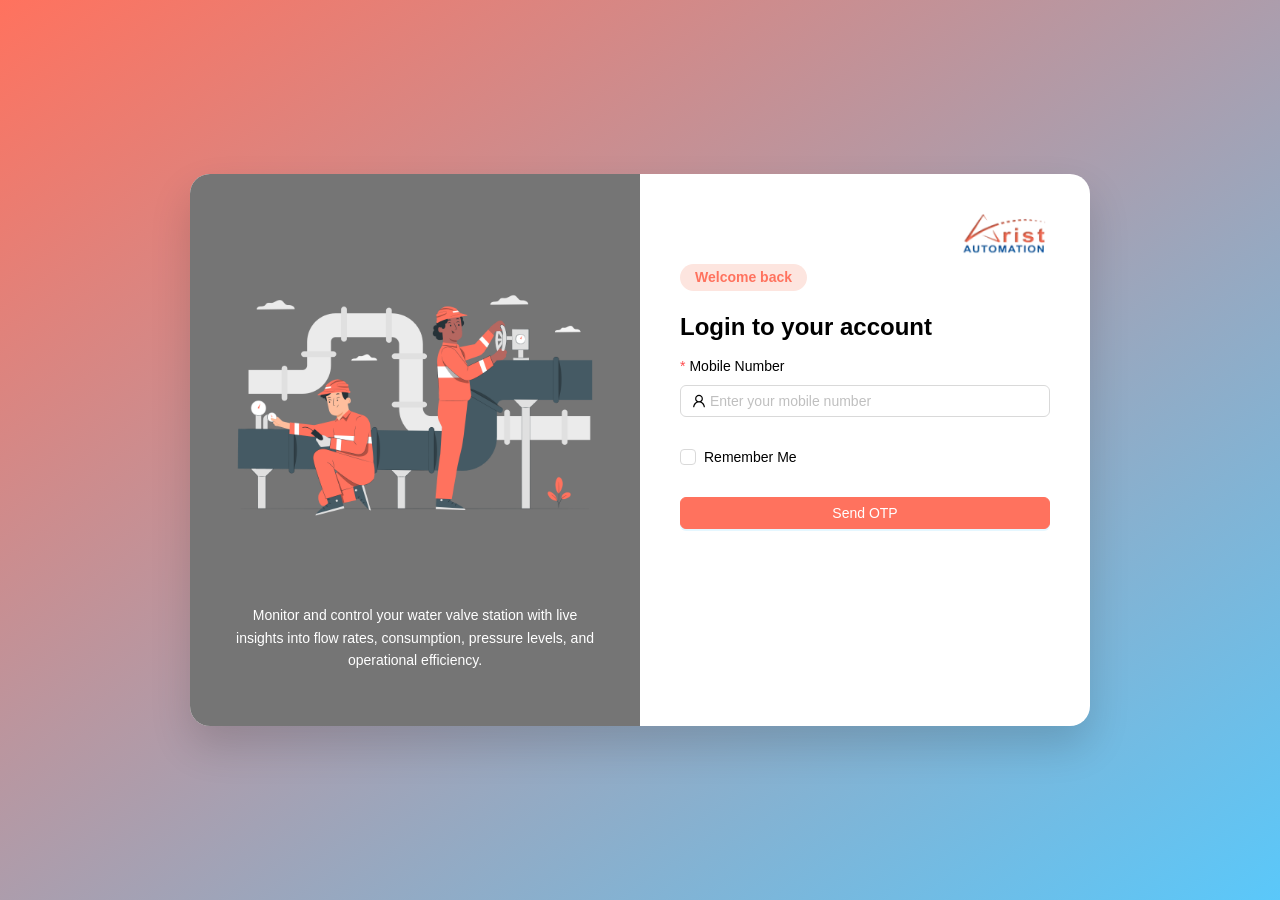
<file: index.html>
<!doctype html>
<html lang="en">
  <head>
    <meta charset="UTF-8" />
    <link rel="icon" type="image/svg+xml" href="./src/assets/logo/favicon.ico" />
    <meta name="viewport" content="width=device-width, initial-scale=1.0" />
    <title>Outlet Management System</title>
    <script type="module" crossorigin src="./assets/index-CuJ7TL30.js"></script>
    <link rel="stylesheet" crossorigin href="./assets/index-CTXetjgV.css">
  </head>
  <body>
    <div id="root"></div>
  </body>
</html>
</file>
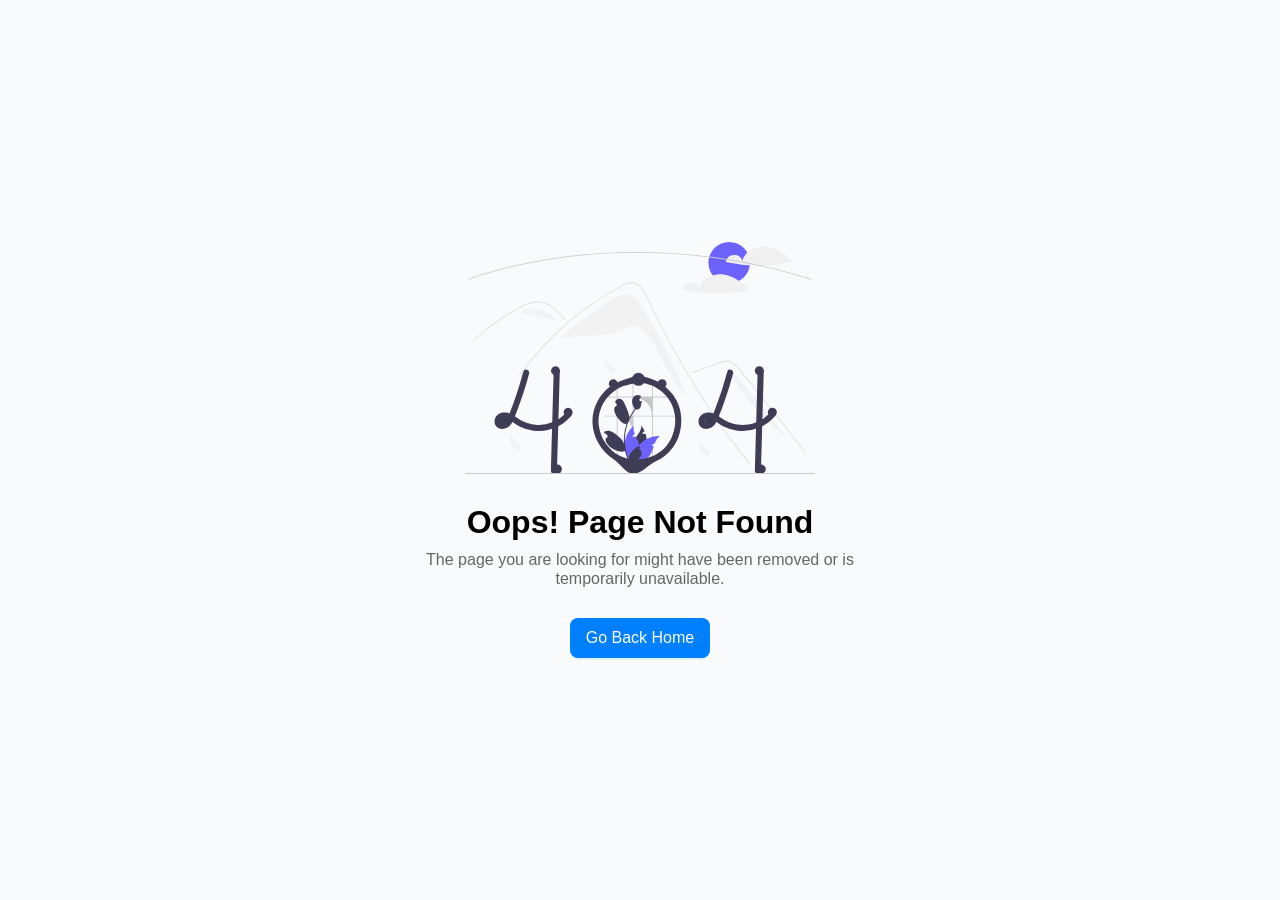
<file: New folder (2)/index.html>
<!doctype html>
<html lang="en">
  <head>
    <meta charset="UTF-8" />
    <link rel="icon" type="image/svg+xml" href="./src/assets/logo/favicon.ico" />
    <meta name="viewport" content="width=device-width, initial-scale=1.0" />
    <title>Outlet Management System</title>
    <script type="module" crossorigin src="/assets/index-DLQ3t-Y7.js"></script>
    <link rel="stylesheet" crossorigin href="/assets/index-B_op4YGh.css">
  </head>
  <body>
    <div id="root"></div>
  </body>
</html>
</file>
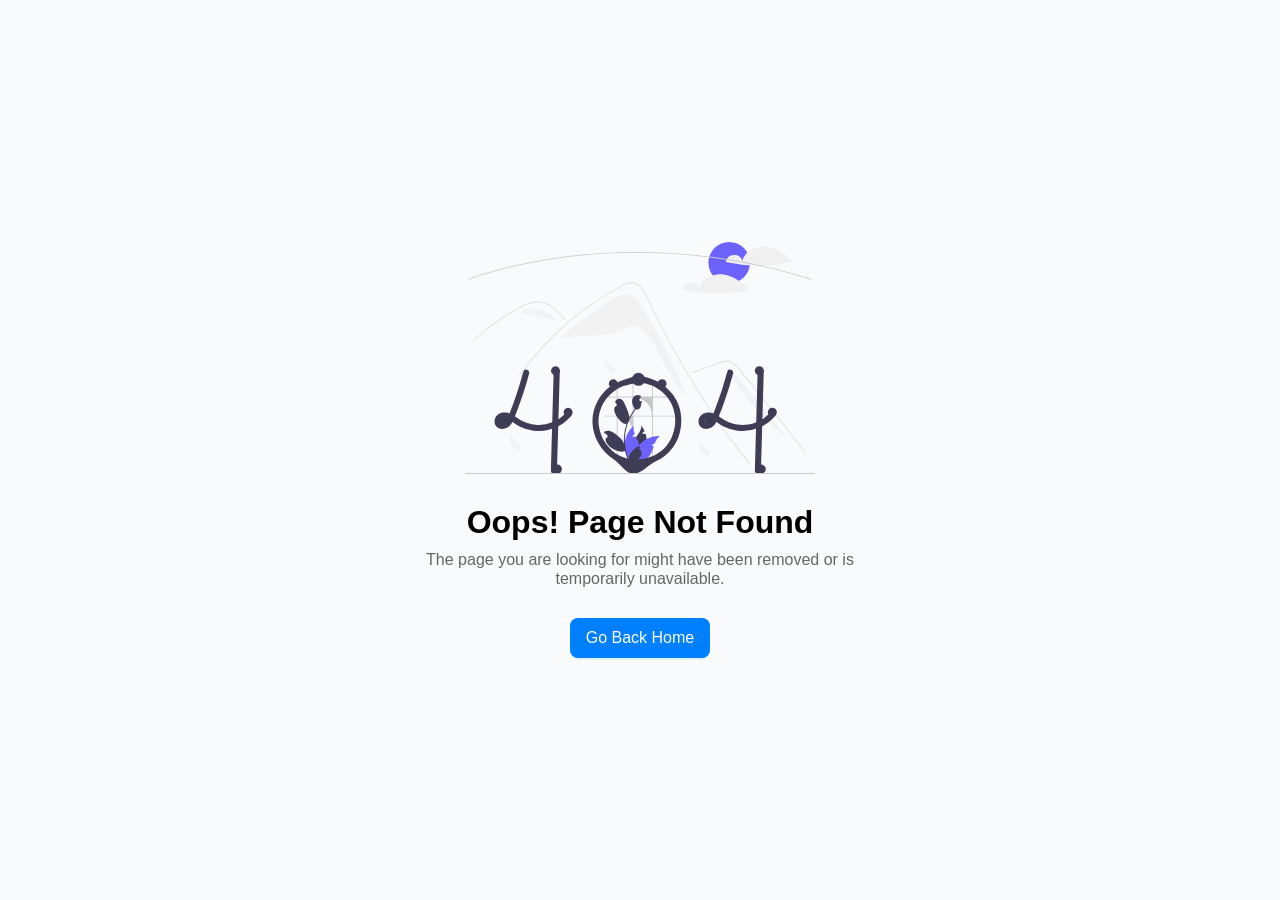
<file: New folder (3)/index.html>
<!doctype html>
<html lang="en">
  <head>
    <meta charset="UTF-8" />
    <link rel="icon" type="image/svg+xml" href="./src/assets/logo/favicon.ico" />
    <meta name="viewport" content="width=device-width, initial-scale=1.0" />
    <title>Outlet Management System</title>
    <script type="module" crossorigin src="/assets/index-ClOaoO9H.js"></script>
    <link rel="stylesheet" crossorigin href="/assets/index-Mu1z__74.css">
  </head>
  <body>
    <div id="root"></div>
  </body>
</html>
</file>
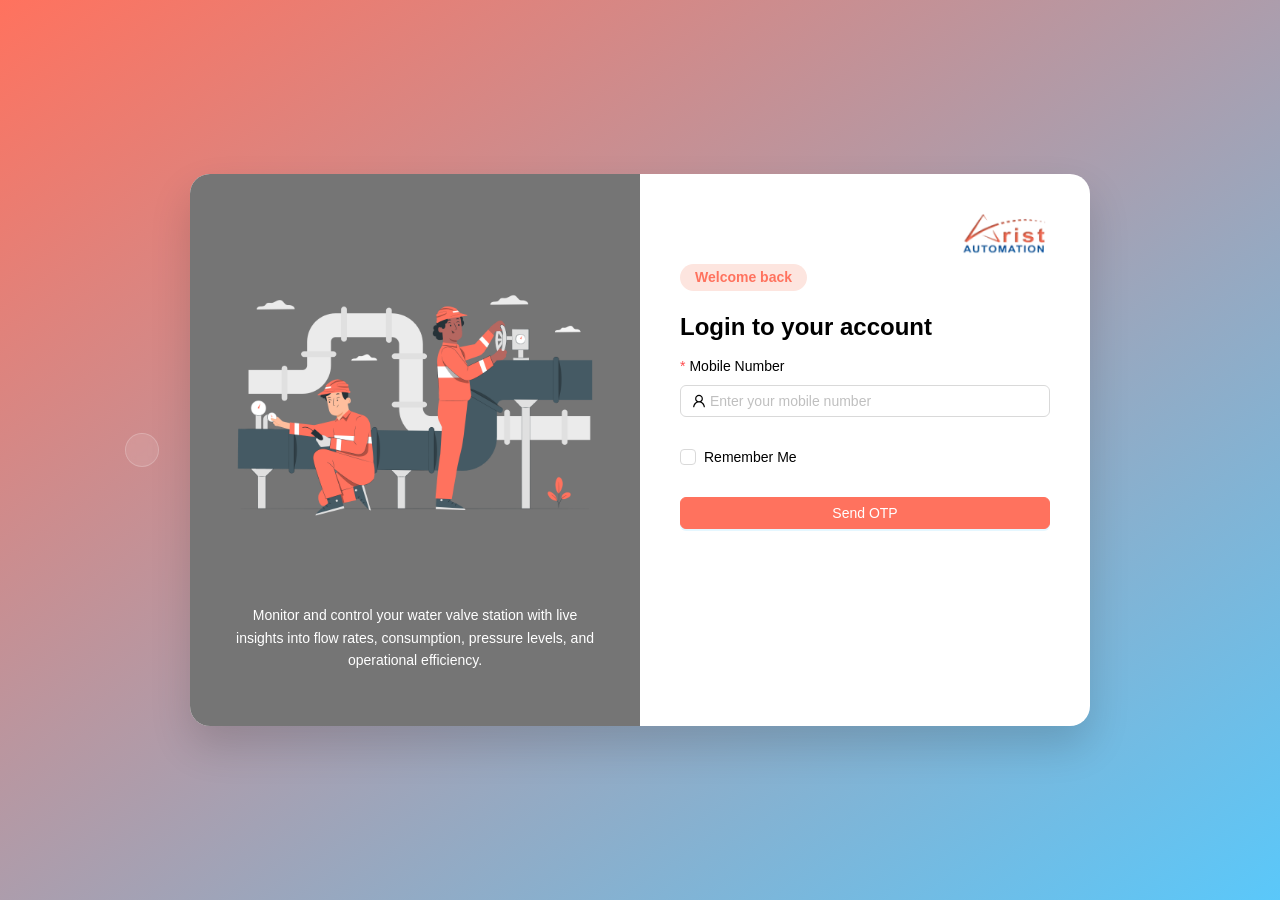
<file: New folder (4)/index.html>
<!doctype html>
<html lang="en">
  <head>
    <meta charset="UTF-8" />
    <link rel="icon" type="image/svg+xml" href="./src/assets/logo/favicon.ico" />
    <meta name="viewport" content="width=device-width, initial-scale=1.0" />
    <title>Outlet Management System</title>
    <script type="module" crossorigin src="./assets/index-DaPZHNYt.js"></script>
    <link rel="stylesheet" crossorigin href="./assets/index-CTXetjgV.css">
  </head>
  <body>
    <div id="root"></div>
  </body>
</html>
</file>
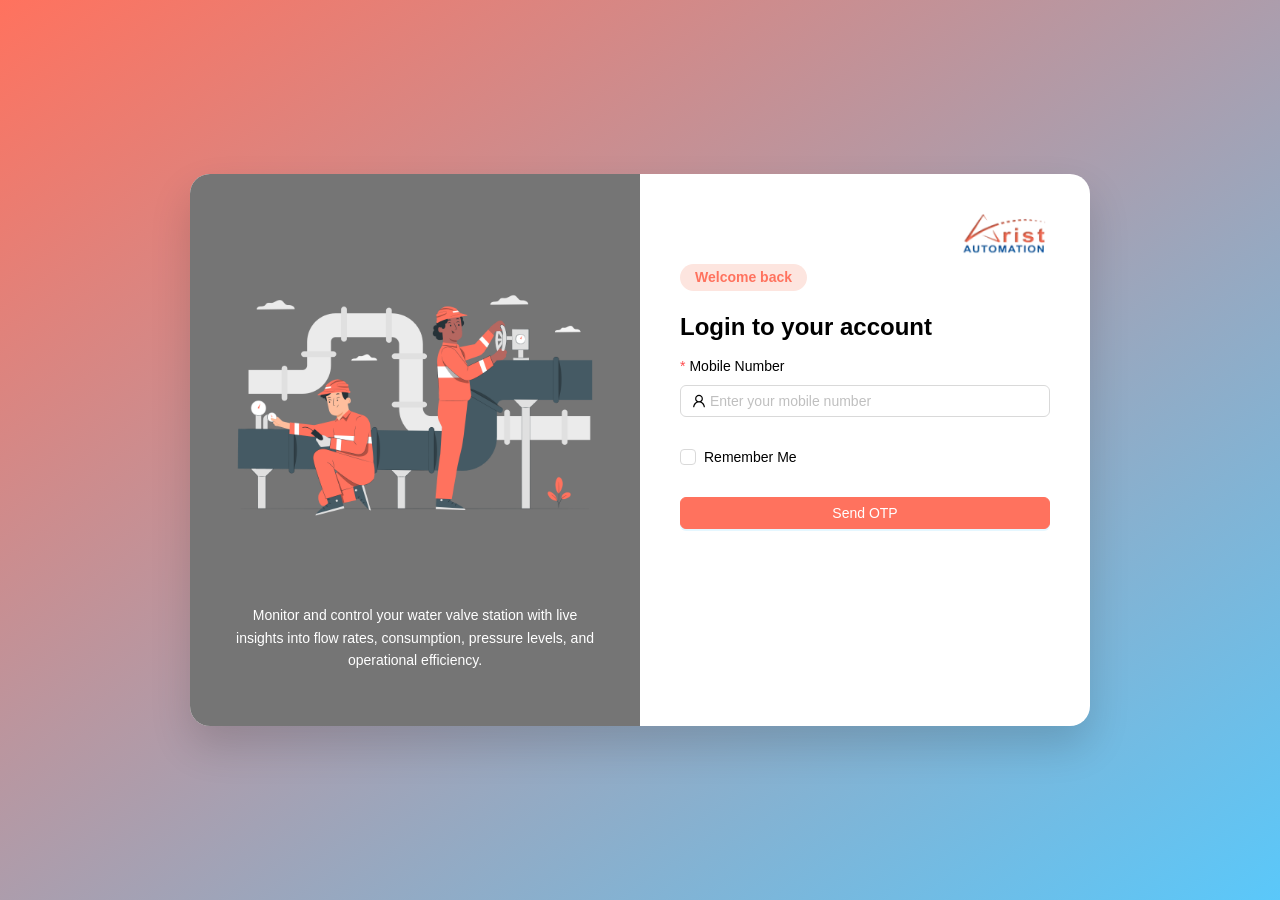
<file: New folder (5)/index.html>
<!doctype html>
<html lang="en">
  <head>
    <meta charset="UTF-8" />
    <link rel="icon" type="image/svg+xml" href="./src/assets/logo/favicon.ico" />
    <meta name="viewport" content="width=device-width, initial-scale=1.0" />
    <title>Outlet Management System</title>
    <script type="module" crossorigin src="./assets/index-B-av60m-.js"></script>
    <link rel="stylesheet" crossorigin href="./assets/index-CTXetjgV.css">
  </head>
  <body>
    <div id="root"></div>
  </body>
</html>
</file>
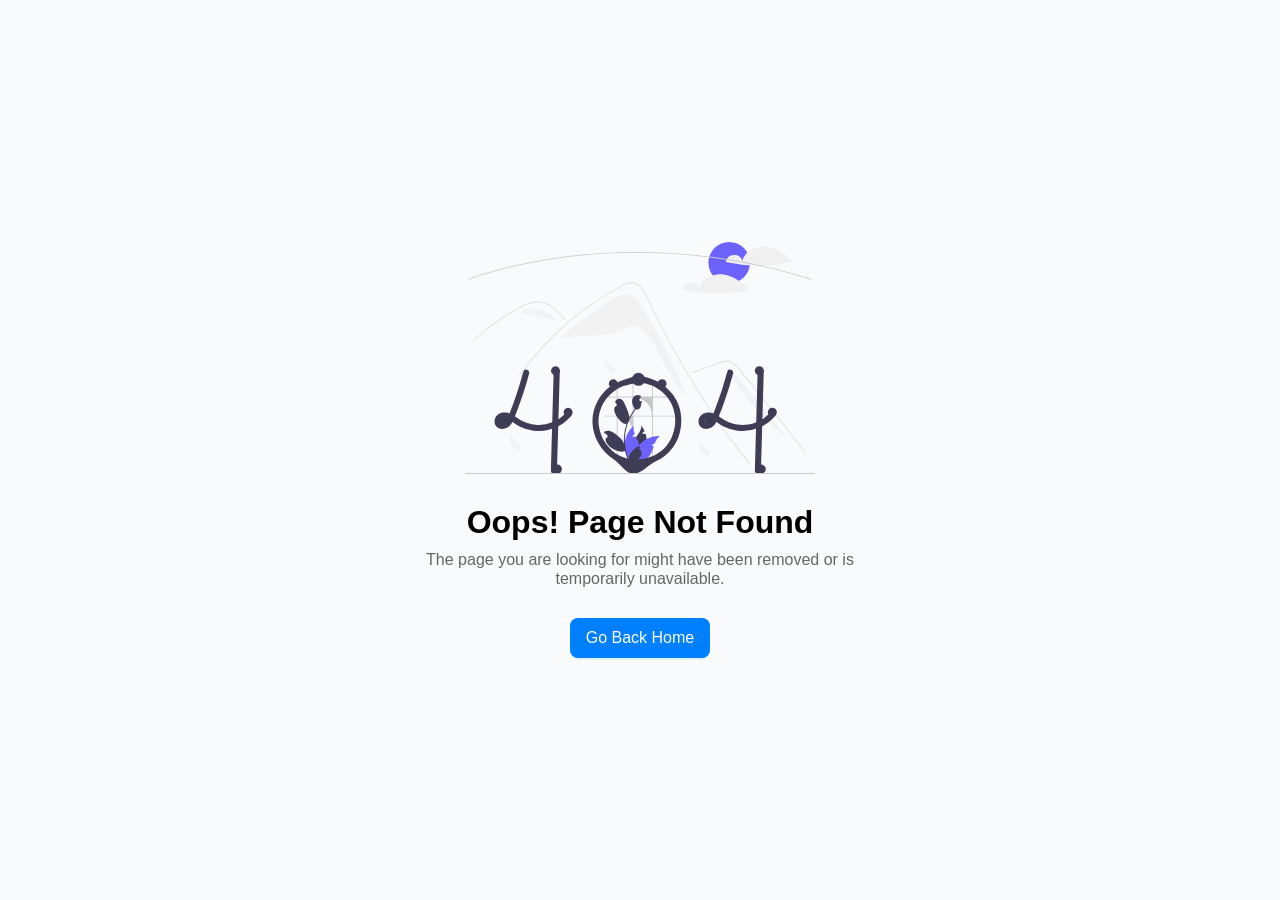
<file: New folder/index.html>
<!doctype html>
<html lang="en">
  <head>
    <meta charset="UTF-8" />
    <link rel="icon" type="image/svg+xml" href="./src/assets/logo/favicon.ico" />
    <meta name="viewport" content="width=device-width, initial-scale=1.0" />
    <title>Outlet Management System</title>
    <script type="module" crossorigin src="/assets/index-D0FWWl3F.js"></script>
    <link rel="stylesheet" crossorigin href="/assets/index-B_op4YGh.css">
  </head>
  <body>
    <div id="root"></div>
  </body>
</html>
</file>
<file: assets/index-CTXetjgV.css>
:root{--primary-color: #ff725e;--secondary-color: #5ac8fa;--primary-light: #fde5df;--white: #ffffff;--white2: #757575;--shadow-color: rgba(0, 0, 0, .15)}.login-container{height:100vh;background:linear-gradient(to bottom right,var(--primary-color),var(--secondary-color));display:flex;align-items:center;justify-content:center;padding:20px;position:relative;overflow:hidden}.bubble{position:absolute;border-radius:50%;background:#ffffff1a;-webkit-backdrop-filter:blur(5px);backdrop-filter:blur(5px);border:1px solid rgba(255,255,255,.2);z-index:1;animation:floatUp linear infinite}@keyframes floatUp{0%{transform:translateY(100vh) translate(0) rotate(0) scale(0);opacity:0}10%{opacity:1;transform:translateY(90vh) translate(0) rotate(36deg) scale(1)}50%{transform:translateY(50vh) translate(20px) rotate(180deg) scale(1)}90%{opacity:1;transform:translateY(10vh) translate(-20px) rotate(324deg) scale(1)}to{transform:translateY(-10vh) translate(0) rotate(360deg) scale(0);opacity:0}}.login-box{background:var(--white);display:flex;border-radius:20px;overflow:hidden;max-width:900px;width:100%;box-shadow:0 20px 40px var(--shadow-color);position:relative;z-index:2}.login-left{background:var(--white2);color:var(--white);width:50%;padding:40px;text-align:center;display:flex;flex-direction:column;justify-content:center}.login-illustration{max-width:100%;height:auto;margin-bottom:20px}.login-description{font-size:14px;line-height:1.6}.login-right{padding:40px;width:50%}.login-welcome-badge{background-color:var(--primary-light);color:var(--primary-color);padding:5px 15px;border-radius:20px;font-weight:600;display:inline-block;margin-bottom:20px;font-size:14px}.login-button{width:100%;background-color:var(--primary-color)!important;border-color:var(--primary-color)!important;color:var(--white)!important;transition:all .3s ease}.login-button:hover{background-color:var(--primary-color)!important;border-color:var(--primary-color)!important;opacity:.9}.login-links{display:flex;justify-content:space-between;font-size:13px}.login-logo-wrapper{display:flex;justify-content:flex-end;margin-bottom:10px}.login-logo{height:40px;object-fit:contain}.login-options{display:flex;justify-content:space-between;align-items:center}.forgot-link{margin-left:auto;color:var(--secondary-color)!important}.forgot-link:hover{color:var(--secondary-color)!important;opacity:.8}@media (max-width: 768px){.login-box{flex-direction:column}.login-left,.login-right{width:100%;padding:30px}.login-illustration{width:70%;margin:0 auto 20px}.login-links{flex-direction:column;align-items:flex-start;gap:8px}.bubble{transform:scale(.7)}}.dashboard-header-card{position:sticky;top:0;z-index:100;margin-bottom:20px;padding:0 4px}.dashboard-header-card .ant-card{background:linear-gradient(135deg,#fffffff2,#f8fafcf2,#f1f5f9e6);border:1px solid rgba(226,232,240,.6);border-radius:20px;box-shadow:0 8px 24px #0f172a0f,0 4px 12px #0f172a08,inset 0 1px #ffffffe6;backdrop-filter:blur(12px) saturate(180%);-webkit-backdrop-filter:blur(12px) saturate(180%);transition:all .3s cubic-bezier(.25,.46,.45,.94);position:relative;overflow:hidden}.background-orb-1{position:absolute;top:-30%;right:-10%;width:200px;height:200px;background:radial-gradient(circle,rgba(99,102,241,.03) 0%,rgba(139,92,246,.02) 40%,transparent 70%);border-radius:50%;animation:float 8s ease-in-out infinite;pointer-events:none}.background-orb-2{position:absolute;bottom:-20%;left:-8%;width:150px;height:150px;background:radial-gradient(circle,rgba(16,185,129,.03) 0%,rgba(52,211,153,.02) 50%,transparent 70%);border-radius:50%;animation:float 10s ease-in-out infinite reverse;pointer-events:none}.header-section{display:flex;align-items:center;gap:16px;margin-bottom:24px;position:relative}.dashboard-icon-container{width:48px;height:48px;border-radius:14px;background:#1677ff;display:flex;align-items:center;justify-content:center;color:#fff;font-size:18px;box-shadow:0 4px 16px #6366f140,0 2px 8px #6366f126,inset 0 1px #ffffff26;position:relative;overflow:hidden;transition:all .3s cubic-bezier(.34,1.56,.64,1)}.shine-effect{position:absolute;top:-50%;left:-50%;width:200%;height:200%;background:linear-gradient(45deg,transparent 30%,rgba(255,255,255,.15) 50%,transparent 70%);animation:shine 6s infinite;transform:rotate(45deg)}.pulse-ring{position:absolute;top:-15%;left:-15%;right:-15%;bottom:-15%;border-radius:50%;border:1.5px solid rgba(99,102,241,.15);animation:pulse-ring 4s cubic-bezier(.455,.03,.515,.955) infinite}.title-section{flex:1}.header-title{margin:0;font-size:17px!important;background:linear-gradient(135deg,#0f172a,#334155,#475569);background-clip:text;-webkit-background-clip:text;-webkit-text-fill-color:transparent;line-height:1;font-family:Inter,-apple-system,BlinkMacSystemFont,sans-serif}.status-container{display:flex;align-items:center;gap:10px;margin-top:6px}.status-badge{display:flex;align-items:center;gap:6px;padding:4px 10px;background:linear-gradient(135deg,#10b98114,#34d3990a);border-radius:16px;border:1px solid rgba(16,185,129,.15)}.pulse-dot{width:6px;height:6px;border-radius:50%;background:linear-gradient(135deg,#10b981,#34d399);box-shadow:0 0 8px #10b98166;animation:pulse-dot 2s ease-in-out infinite}.status-text{font-size:11px;color:#059669;font-weight:600;letter-spacing:.2px}.monitoring-text{font-size:12px;color:#64748b;font-weight:500}.stats-card{position:relative;padding:24px 20px;border-radius:24px;border:none;transition:all .3s cubic-bezier(.25,.46,.45,.94);cursor:pointer;overflow:hidden;box-shadow:0 8px 32px #0000001f;color:#fff;min-height:140px;display:flex;flex-direction:column;justify-content:space-between}.stats-card.total{background:#1677ff;box-shadow:0 4px 12px #1677ff33}.stats-card.total:hover{transform:translateY(-4px) scale(1.02);box-shadow:0 16px 48px #667eea66}.stats-card.online{background:#52c41a;box-shadow:0 4px 12px #52c41a33}.stats-card.online:hover{transform:translateY(-4px) scale(1.02);box-shadow:0 16px 48px #11998e66}.stats-card.offline{background:#ff4d4f;box-shadow:0 4px 12px #ff4d4f33}.stats-card.offline:hover{transform:translateY(-4px) scale(1.02);box-shadow:0 16px 48px #ee5a6f66}.stats-card:before{content:"";position:absolute;top:0;left:0;right:0;bottom:0;background:linear-gradient(135deg,#ffffff1a,#ffffff0d);border-radius:24px;pointer-events:none}.stats-content{position:relative;z-index:2;height:100%;display:flex;flex-direction:column;justify-content:space-between}.stats-header{display:flex;justify-content:space-between;align-items:flex-start;margin-bottom:16px}.stats-label{font-size:12px;color:#fffc;font-weight:600;text-transform:uppercase;letter-spacing:1px;margin:0}.stats-icon-container{width:40px;height:40px;background:#fff3;border-radius:12px;display:flex;align-items:center;justify-content:center;-webkit-backdrop-filter:blur(10px);backdrop-filter:blur(10px);border:1px solid rgba(255,255,255,.1)}.stats-icon{font-size:18px;color:#fff}.stats-bottom{display:flex;justify-content:space-between;align-items:flex-end}.stats-number{font-size:36px;font-weight:900;color:#fff;line-height:1;font-family:Inter,system-ui,sans-serif;text-shadow:0 2px 8px rgba(0,0,0,.2)}.stats-unit{font-size:14px;color:#ffffffb3;font-weight:500;margin-top:4px;text-align:right}.stats-card:after{content:"";position:absolute;top:-50%;right:-50%;width:100px;height:100px;background:radial-gradient(circle,rgba(255,255,255,.1) 0%,transparent 70%);border-radius:50%;animation:float-gentle 8s ease-in-out infinite;pointer-events:none}.devices-grid-card{background:#fffffff2;-webkit-backdrop-filter:blur(8px);backdrop-filter:blur(8px);border-radius:16px;border:none;box-shadow:0 4px 20px #00000014}.device-card{border-radius:12px;transition:all .3s ease;cursor:pointer;position:relative;overflow:hidden}.device-card:hover{transform:translateY(-1px);box-shadow:0 8px 16px #0000001f}.device-icon-container{border-radius:50%;width:48px;height:48px;display:flex;align-items:center;justify-content:center;margin:0 auto 12px;color:#fff;font-size:20px}.device-name{margin:0 0 10px;color:#374151;font-weight:600;font-size:15px}.device-status-tag{border-radius:16px;padding:3px 10px;font-size:11px;font-weight:600;text-transform:uppercase;border:none;display:inline-flex;align-items:center;gap:5px}.empty-state{text-align:center;padding:40px 20px}.empty-icon{font-size:40px;color:#d1d5db;margin-bottom:12px}@keyframes float{0%,to{transform:translateY(0) rotate(0)}50%{transform:translateY(-15px) rotate(3deg)}}@keyframes float-gentle{0%,to{transform:translateY(0) translate(0)}50%{transform:translateY(-20px) translate(-10px)}}@keyframes shine{0%{transform:translate(-100%) translateY(-100%) rotate(45deg)}to{transform:translate(100%) translateY(100%) rotate(45deg)}}@keyframes pulse-ring{0%{transform:scale(.85);opacity:.8}to{transform:scale(1.3);opacity:0}}@keyframes pulse-dot{0%,to{opacity:1;transform:scale(1)}50%{opacity:.6;transform:scale(1.15)}}@media (max-width: 768px){.dashboard-header-card{padding:0 2px;margin-bottom:16px}.stats-card{padding:20px 16px;min-height:120px}.dashboard-icon-container{width:42px;height:42px;font-size:16px}.header-section{flex-direction:column;text-align:center;gap:12px}.stats-number{font-size:32px}.stats-icon-container{width:36px;height:36px}.stats-icon{font-size:16px}}@media (max-width: 576px){.stats-card{padding:18px 14px;min-height:110px}.dashboard-icon-container{width:36px;height:36px;font-size:14px}.device-icon-container{width:42px;height:42px;font-size:18px}.stats-number{font-size:28px}.header-title{font-size:14px}.stats-icon-container{width:32px;height:32px}.stats-icon{font-size:14px}}.buttery-smooth-tabs .ant-tabs-nav{margin:0!important;background:#fff!important;padding-top:14px!important;border-bottom:2px solid #e2e8f0!important;border-radius:12px 12px 0 0!important}.buttery-smooth-tabs .ant-tabs-tab{padding:14px 32px!important;border-radius:8px 8px 0 0!important;transition:all .2s ease!important;color:#64748b!important;font-weight:600!important;font-size:16px!important;margin:0 4px 0 0!important}.buttery-smooth-tabs .ant-tabs-tab:hover{color:#1677ff!important;background:#f8fafc!important}.buttery-smooth-tabs .ant-tabs-tab-active{background:#eff6ff!important}.buttery-smooth-tabs .ant-tabs-tab-active .ant-tabs-tab-btn{color:#1677ff!important;text-shadow:none!important}.buttery-smooth-tabs .ant-tabs-ink-bar{background:#1677ff!important;height:4px!important;border-radius:4px 4px 0 0!important;bottom:0!important}.device-dashboard{padding:24px;background:linear-gradient(135deg,#f8fafc,#e2e8f0);min-height:100vh}.header-card{margin-bottom:24px;border-radius:16px!important;border:1px solid #e2e8f0!important;box-shadow:0 4px 12px #00000008!important;background:#fff!important}.header-content{display:flex;justify-content:space-between;align-items:center;gap:24px}.device-info{display:flex;align-items:center;gap:20px;flex-wrap:wrap}.device-title{margin:0!important;color:#1e293b!important;font-weight:800!important}.device-controls{display:flex;align-items:center;gap:20px;font-size:13px}.date-time-info{color:#000!important;font-weight:600!important;background:#64748b0d!important;padding:6px 12px!important;border-radius:12px!important}.signal-info{display:flex;align-items:center;gap:12px;background:#64748b0d;padding:8px 16px;border-radius:16px}.signal-progress{width:80px}.signal-progress .ant-progress-bg{border-radius:3px!important}.schedule-button{background:#3b82f6!important;color:#fff!important;border-radius:8px!important;font-weight:600!important;padding:0 24px!important;height:40px!important;box-shadow:0 4px 6px -1px #3b82f633!important;border:none!important}.status-tag{border-radius:20px!important;padding:8px 20px!important;font-size:12px!important;font-weight:700!important;border:none!important}.status-online{background:linear-gradient(135deg,#52c41a,#73d13d)!important;box-shadow:0 4px 16px #52c41a4d!important}.status-offline{background:linear-gradient(135deg,#6c757d,#868e96)!important;box-shadow:0 4px 16px #6c757d33!important}.metric-card{position:relative!important;border-radius:16px!important;border:1px solid #e2e8f0!important;background:#fff!important;overflow:hidden!important;cursor:pointer!important;transition:all .3s ease!important}.metric-card:hover{transform:translateY(-4px)!important}.metric-card.total-flow{background:linear-gradient(135deg,#667eea,#764ba2)!important;box-shadow:0 12px 48px #667eea26!important}.metric-card.total-flow:hover{box-shadow:0 20px 64px #667eea40!important}.metric-card.flow-rate{background:linear-gradient(135deg,#f093fb,#f5576c)!important;box-shadow:0 12px 48px #f093fb26!important}.metric-card.flow-rate:hover{box-shadow:0 20px 64px #f093fb40!important}.metric-card.pressure{background:linear-gradient(135deg,#4facfe,#00f2fe)!important;box-shadow:0 12px 48px #4facfe26!important}.metric-card.pressure:hover{box-shadow:0 20px 64px #4facfe40!important}.metric-card.battery-good{border:1px solid #e2e8f0!important;box-shadow:0 4px 12px #00000008!important}.metric-card.battery-good:hover{box-shadow:0 10px 25px #0000000f!important;border-color:#cbd5e1!important}.metric-card.battery-low{border:1px solid #fda4af!important;box-shadow:0 4px 12px #ff4d4f14!important}.metric-card.battery-low:hover{box-shadow:0 10px 25px #ff4d4f26!important}.metric-background-pattern{position:absolute;top:-30%;right:-15%;width:140px;height:140px;background:#ffffff14;border-radius:50%;transform:rotate(45deg);filter:blur(1px)}.metric-background-circle{position:absolute;top:60%;right:70%;width:80px;height:80px;background:#ffffff0d;border-radius:50%}.metric-content{display:flex;align-items:center;justify-content:space-between;height:100%;position:relative;z-index:1}.metric-info{flex:1}.metric-title{color:#64748b!important;font-size:13px!important;font-weight:600!important;display:block!important;margin-bottom:4px!important;letter-spacing:.5px!important;text-transform:uppercase!important}.metric-value{color:#1e293b!important;margin:0!important;font-size:36px!important;font-weight:800!important;line-height:1.1!important}.metric-unit{font-size:18px!important;font-weight:600!important;color:#64748b!important}.metric-description{color:#64748b!important;font-size:12px!important;margin-top:4px!important;display:block!important}.metric-icon{font-size:32px!important;color:#3b82f6!important;margin-left:20px!important;background:#f1f5f9!important;padding:16px!important;border-radius:12px!important;border:1px solid #e2e8f0!important}.battery-icon{position:relative;width:36px;height:22px;border:2px solid #64748b;border-radius:4px;display:flex;align-items:center;background:transparent}.battery-tip{position:absolute;right:-6px;top:50%;transform:translateY(-50%);width:4px;height:10px;background-color:#64748b;border-radius:0 2px 2px 0}.battery-fill{height:14px;border-radius:2px;margin:2px;transition:all .5s ease;position:relative;overflow:hidden}.battery-shine{position:absolute;top:0;left:-100%;width:100%;height:100%;background:linear-gradient(90deg,transparent,rgba(255,255,255,.6),transparent)}.battery-warning{position:absolute;top:-8px;right:-8px;color:#ff4d4f!important;font-size:12px!important;background:#fff!important;border-radius:50%!important}.valve-control-card{margin-bottom:24px!important;border-radius:16px!important;border:1px solid #e2e8f0!important;box-shadow:0 4px 12px #00000008!important;background:#fff!important}.valve-control-header{display:flex;justify-content:space-between;align-items:center;gap:16px}.valve-control-title{display:flex;align-items:center;gap:12px}.valve-control-title h4{margin:0!important;color:#1e293b!important}.max-active-tag{font-size:11px!important;border-radius:6px!important;background:#fffbe6!important;border:1px solid #ffe58f!important;color:#faad14!important;padding:4px 12px!important;font-weight:600!important}.send-command-button{border-color:transparent!important;font-weight:700!important;border-radius:8px!important;height:44px!important;padding:0 32px!important;font-size:14px!important;min-width:160px!important;color:#fff!important}.send-command-active{background:#ef4444!important;box-shadow:0 4px 6px -1px #ef444433!important}.send-command-disabled{background:#cbd5e1!important}.valve-controls-grid{display:grid;gap:20px;padding:16px 0;grid-template-columns:repeat(auto-fit,minmax(100px,1fr))}.valve-control{text-align:center;position:relative}.valve-button{font-size:11px!important;font-weight:800!important;padding:0 20px!important;height:40px!important;border-radius:20px!important;margin-bottom:12px!important;transition:all .3s cubic-bezier(.4,0,.2,1)!important;width:80px!important}.valve-button.valve-on{background:#22c55e!important;border-color:#16a34a!important;color:#fff!important;box-shadow:0 4px 6px -1px #22c55e33!important;border:1px solid #16a34a!important}.valve-button.valve-off{background:#f1f5f9!important;color:#64748b!important;box-shadow:inset 0 2px 4px #00000005!important;border:1px solid #cbd5e1!important}.valve-label{font-size:10px;font-weight:700;letter-spacing:.5px;text-transform:uppercase}.valve-label.valve-on{color:#52c41a}.valve-label.valve-off{color:#8e8e93}.status-dashboard-card{border-radius:16px!important;border:1px solid #e2e8f0!important;box-shadow:0 4px 12px #00000008!important;background:#fff!important}.status-dashboard-title{margin-bottom:18px!important;color:#1e293b!important}.status-item{padding:16px;border-radius:12px;transition:all .2s ease}.status-item.status-active{background:#f6ffed;border:1px solid #b7eb8f}.status-item.status-inactive{background:#f8fafc;border:1px solid #e2e8f0}.status-label{font-size:10px!important;font-weight:800!important;color:#64748b!important;display:block!important;letter-spacing:.5px!important;margin-bottom:12px!important;text-transform:uppercase!important}.status-indicator{text-align:center}.status-circle{width:32px;height:32px;border-radius:50%;margin:0 auto 8px;position:relative;transition:all .4s cubic-bezier(.4,0,.2,1);display:flex;align-items:center;justify-content:center}.status-circle.status-active{background:#52c41a;border:3px solid rgba(82,196,26,.2);box-shadow:0 4px 8px #52c41a33;transform:scale(1.05)}.status-circle.status-inactive{background:#e2e8f0;border:3px solid transparent;transform:scale(1)}.status-circle-icon{font-size:12px}.status-circle-icon.active{color:#fff;text-shadow:0 1px 2px rgba(0,0,0,.3)}.status-circle-icon.inactive{color:#adb5bd}.status-ripple{position:absolute;top:-3px;left:-3px;right:-3px;bottom:-3px;border-radius:50%;border:2px solid rgba(82,196,26,.3)}.status-text{font-size:10px!important;font-weight:600!important;letter-spacing:.3px!important;display:block!important}.status-text.active{color:#52c41a!important}.status-text.inactive{color:#adb5bd!important}.pipeline-container{position:relative;padding:10px 16px 16px;overflow-x:auto;overflow-y:visible}.pipeline-main-pipe{position:absolute;bottom:48px;left:8px;right:8px;height:18px;background:linear-gradient(180deg,#cfd8dc,#b0bec5 15%,#90a4ae 35%,#78909c,#90a4ae 65%,#b0bec5 85%,#cfd8dc);border-radius:9px;box-shadow:0 3px 8px #0000002e,inset 0 2px 4px #ffffff59,inset 0 -2px 3px #00000014;z-index:1}.pipe-highlight{position:absolute;top:3px;left:20px;right:20px;height:4px;background:linear-gradient(90deg,transparent,rgba(255,255,255,.45),transparent);border-radius:2px}.pipe-end-cap{position:absolute;top:-3px;width:12px;height:24px;background:linear-gradient(180deg,#b0bec5,#78909c,#b0bec5);border-radius:3px;box-shadow:0 1px 4px #0003;z-index:2}.pipe-end-left{left:-4px}.pipe-end-right{right:-4px}.pipeline-valves-row{display:flex;justify-content:space-around;align-items:flex-end;position:relative;z-index:2;gap:6px;padding-bottom:8px}.pipeline-valve-assembly{display:flex;flex-direction:column;align-items:center;position:relative;min-width:64px;flex:1;transition:transform .25s ease}.pipeline-valve-assembly:hover{transform:translateY(-2px)}.valve-status-label{font-size:10px;font-weight:700;color:#90a4ae;letter-spacing:.3px;margin-bottom:6px;text-transform:uppercase;transition:color .3s ease}.valve-status-label.label-active{color:#2e7d32}.solenoid-valve{display:flex;flex-direction:column;align-items:center;position:relative}.solenoid-wires{display:flex;gap:8px;margin-bottom:2px}.wire{width:2px;height:12px;border-radius:1px}.wire-red{background:linear-gradient(180deg,#e53935,#c62828);box-shadow:0 0 3px #e5393566}.wire-black{background:linear-gradient(180deg,#424242,#212121)}.solenoid-actuator{display:flex;flex-direction:column;align-items:center}.actuator-top{width:24px;height:6px;background:linear-gradient(180deg,#546e7a,#37474f);border-radius:3px 3px 0 0;box-shadow:0 -1px 2px #00000026}.actuator-body{width:30px;height:20px;background:linear-gradient(180deg,#455a64,#37474f,#263238 60%,#37474f);border-radius:3px;display:flex;align-items:center;justify-content:center;box-shadow:0 2px 6px #0000004d,inset 0 1px 2px #ffffff0f;position:relative}.actuator-led{width:6px;height:6px;border-radius:50%;transition:all .4s ease}.actuator-led.led-on{background:#69f0ae;box-shadow:0 0 6px #69f0aecc,0 0 14px #69f0ae66;animation:ledBlink 2s ease-in-out infinite}.actuator-led.led-off{background:#616161;box-shadow:inset 0 1px 2px #0000004d}.solenoid-body{width:36px;height:28px;background:linear-gradient(180deg,#607d8b,#546e7a 20%,#455a64,#546e7a 80%,#607d8b);border-radius:6px;display:flex;align-items:center;justify-content:center;box-shadow:0 3px 8px #0000004d,inset 0 2px 3px #ffffff14,inset 0 -1px 2px #00000026;position:relative;transition:box-shadow .4s ease;margin-top:-1px}.solenoid-body.body-active{box-shadow:0 3px 8px #0000004d,0 0 12px #4caf5040,inset 0 2px 3px #ffffff14}.body-glow{position:absolute;top:-4px;right:-4px;bottom:-4px;left:-4px;border-radius:10px;background:radial-gradient(ellipse,rgba(76,175,80,.15) 0%,transparent 70%);animation:glowPulse 2s ease-in-out infinite;pointer-events:none}.body-center{width:16px;height:16px;background:linear-gradient(135deg,#37474f,#263238);border-radius:50%;display:flex;align-items:center;justify-content:center;border:1px solid rgba(255,255,255,.06)}.body-arrow{font-size:7px;color:#ffffff59;line-height:1}.union-fitting{width:20px;height:6px;background:linear-gradient(180deg,#b0bec5,#78909c,#b0bec5);border-radius:2px;box-shadow:0 1px 3px #00000026;margin-top:-1px}.pipeline-vertical-pipe{width:14px;height:44px;background:linear-gradient(90deg,#cfd8dc,#b0bec5 20%,#90a4ae 45%,#78909c 55%,#90a4ae 80%,#b0bec5);border-radius:2px;position:relative;overflow:hidden;box-shadow:2px 0 4px #00000014,-1px 0 3px #0000000d;transition:all .4s ease}.pipeline-vertical-pipe.pipe-active{background:linear-gradient(90deg,#a5d6a7,#81c784 20%,#66bb6a 45%,#4caf50 55%,#66bb6a 80%,#81c784);box-shadow:0 0 10px #4caf5033,2px 0 4px #00000014}.pipe-shine{position:absolute;top:0;left:2px;width:3px;height:100%;background:linear-gradient(180deg,#ffffff4d,#ffffff1a,#ffffff4d);border-radius:1px}.water-flow-animation{position:absolute;top:-100%;left:0;right:0;height:100%;background:linear-gradient(180deg,transparent 0%,rgba(255,255,255,.3) 30%,rgba(255,255,255,.6) 50%,rgba(255,255,255,.3) 70%,transparent 100%);animation:waterFlowDown 1s linear infinite}.water-flow-animation.delay{animation-delay:.5s}@keyframes waterFlowDown{0%{top:-100%}to{top:100%}}.pipeline-elbow{width:24px;height:12px;background:linear-gradient(180deg,#b0bec5,#90a4ae,#b0bec5);border-radius:4px;box-shadow:0 2px 4px #0000001f;margin-top:-1px;position:relative;display:flex;align-items:center;justify-content:center;transition:background .4s ease}.pipeline-elbow.elbow-active{background:linear-gradient(180deg,#a5d6a7,#66bb6a,#a5d6a7);box-shadow:0 0 8px #4caf5033,0 2px 4px #0000001f}.elbow-ring{width:18px;height:4px;background:linear-gradient(180deg,#fff3,#0000000d);border-radius:2px}.valve-status-badge{margin-top:12px;padding:5px 10px;border-radius:6px;font-size:9px;font-weight:800;letter-spacing:.6px;text-transform:uppercase;text-align:center;min-width:68px;display:flex;align-items:center;justify-content:center;gap:5px;transition:all .3s ease}.badge-dot{width:6px;height:6px;border-radius:50%;display:inline-block;flex-shrink:0}.valve-status-badge.badge-running{background:linear-gradient(135deg,#43a047,#2e7d32);color:#fff;box-shadow:0 3px 10px #43a04759}.valve-status-badge.badge-running .badge-dot{background:#b9f6ca;box-shadow:0 0 6px #b9f6cacc;animation:dotPulse 1.5s ease-in-out infinite}.valve-status-badge.badge-standby{background:linear-gradient(135deg,#b0bec5,#90a4ae);color:#fff;box-shadow:0 2px 6px #78909c33}.valve-status-badge.badge-standby .badge-dot{background:#ffffff80}@keyframes ledBlink{0%,to{opacity:1}50%{opacity:.5}}@keyframes glowPulse{0%,to{opacity:.6;transform:scale(1)}50%{opacity:1;transform:scale(1.05)}}@keyframes dotPulse{0%,to{opacity:1;transform:scale(1)}50%{opacity:.5;transform:scale(.7)}}@keyframes indicatorPulse{0%,to{box-shadow:0 0 8px #4caf50b3,0 0 16px #4caf504d}50%{box-shadow:0 0 12px #4caf50e6,0 0 24px #4caf5080}}@keyframes pulse{0%,to{opacity:1;transform:scale(1)}50%{opacity:.8;transform:scale(.95)}}@keyframes ripple{0%{transform:scale(1);opacity:1}to{transform:scale(1.4);opacity:0}}@keyframes batteryShine{0%{left:-100%}to{left:100%}}@keyframes batteryWarning{0%,to{opacity:1}50%{opacity:.3}}.battery-shine{animation:batteryShine 3s infinite}.battery-warning{animation:batteryWarning 1s infinite}.status-ripple{animation:ripple 2s infinite}@media (max-width: 768px){.device-dashboard{padding:12px!important}.metric-card{height:120px!important}.header-content{flex-direction:column;gap:20px}.valve-control-header{flex-direction:column;align-items:flex-start}.pipeline-valves-row{gap:2px}.pipeline-valve-assembly{min-width:50px}.actuator-body{width:24px;height:16px}.actuator-top{width:20px;height:5px}.solenoid-body{width:30px;height:22px}.solenoid-wires{gap:6px}.wire{height:8px}.union-fitting{width:16px;height:5px}.pipeline-vertical-pipe{height:32px;width:12px}.pipeline-elbow{width:20px;height:10px}.valve-status-badge{font-size:7px;min-width:52px;padding:3px 6px}.valve-status-label{font-size:8px}.pipeline-main-pipe{height:14px;bottom:40px}.body-center{width:12px;height:12px}.body-arrow{font-size:5px}}@media (max-width: 576px){.metric-card{height:110px!important}.valve-controls-grid{grid-template-columns:repeat(4,1fr);gap:16px}.device-controls{flex-direction:column;gap:12px}}@media (max-width: 480px){.valve-button{width:70px!important;height:36px!important;font-size:10px!important}.metric-value{font-size:28px!important}.metric-unit{font-size:16px!important}}@media (prefers-color-scheme: dark){.device-dashboard{background:linear-gradient(135deg,#1a202c,#2d3748)}.device-title{color:#4a4a4a!important}.date-time-info{color:#070707!important;background:#c3ccd634!important}.status-dashboard-title{margin-bottom:100px;color:#333!important}}.loading-shimmer{background:linear-gradient(90deg,#f0f0f0 25%,#e0e0e0,#f0f0f0 75%);background-size:200% 100%;animation:loading 1.5s infinite}@keyframes loading{0%{background-position:200% 0}to{background-position:-200% 0}}.metric-card:focus,.valve-button:focus,.send-command-button:focus,.schedule-button:focus{outline:2px solid #3b82f6!important;outline-offset:2px!important}@media (prefers-contrast: high){.metric-card{border:2px solid currentColor!important}.valve-button{border-width:3px!important}.status-circle{border-width:4px!important}}@media (prefers-reduced-motion: reduce){.metric-card,.valve-button,.status-circle,.battery-shine,.status-ripple{animation:none!important;transition:none!important}.metric-card:hover{transform:none!important}}.map-card{border-radius:12px;box-shadow:0 2px 8px #00000014;border:1px solid #f0f0f0}.map-title{margin-bottom:16px;color:#262626;font-weight:600}.chart-card{border-radius:12px;box-shadow:0 2px 8px #00000014;border:1px solid #f0f0f0}.chart-title{margin-bottom:16px;color:#262626;font-weight:600}@media (max-width: 768px){.chart-card .ant-card-body,.map-card .ant-card-body{padding:16px}.chart-card div[style*="height: 300px"],.map-card div[style*="height: 300px"]{height:250px!important}}.leaflet-pane,.leaflet-tile,.leaflet-marker-icon,.leaflet-marker-shadow,.leaflet-tile-container,.leaflet-pane>svg,.leaflet-pane>canvas,.leaflet-zoom-box,.leaflet-image-layer,.leaflet-layer{position:absolute;left:0;top:0}.leaflet-container{overflow:hidden}.leaflet-tile,.leaflet-marker-icon,.leaflet-marker-shadow{-webkit-user-select:none;-moz-user-select:none;user-select:none;-webkit-user-drag:none}.leaflet-tile::selection{background:transparent}.leaflet-safari .leaflet-tile{image-rendering:-webkit-optimize-contrast}.leaflet-safari .leaflet-tile-container{width:1600px;height:1600px;-webkit-transform-origin:0 0}.leaflet-marker-icon,.leaflet-marker-shadow{display:block}.leaflet-container .leaflet-overlay-pane svg{max-width:none!important;max-height:none!important}.leaflet-container .leaflet-marker-pane img,.leaflet-container .leaflet-shadow-pane img,.leaflet-container .leaflet-tile-pane img,.leaflet-container img.leaflet-image-layer,.leaflet-container .leaflet-tile{max-width:none!important;max-height:none!important;width:auto;padding:0}.leaflet-container img.leaflet-tile{mix-blend-mode:plus-lighter}.leaflet-container.leaflet-touch-zoom{-ms-touch-action:pan-x pan-y;touch-action:pan-x pan-y}.leaflet-container.leaflet-touch-drag{-ms-touch-action:pinch-zoom;touch-action:none;touch-action:pinch-zoom}.leaflet-container.leaflet-touch-drag.leaflet-touch-zoom{-ms-touch-action:none;touch-action:none}.leaflet-container{-webkit-tap-highlight-color:transparent}.leaflet-container a{-webkit-tap-highlight-color:rgba(51,181,229,.4)}.leaflet-tile{filter:inherit;visibility:hidden}.leaflet-tile-loaded{visibility:inherit}.leaflet-zoom-box{width:0;height:0;-moz-box-sizing:border-box;box-sizing:border-box;z-index:800}.leaflet-overlay-pane svg{-moz-user-select:none}.leaflet-pane{z-index:400}.leaflet-tile-pane{z-index:200}.leaflet-overlay-pane{z-index:400}.leaflet-shadow-pane{z-index:500}.leaflet-marker-pane{z-index:600}.leaflet-tooltip-pane{z-index:650}.leaflet-popup-pane{z-index:700}.leaflet-map-pane canvas{z-index:100}.leaflet-map-pane svg{z-index:200}.leaflet-vml-shape{width:1px;height:1px}.lvml{behavior:url(#default#VML);display:inline-block;position:absolute}.leaflet-control{position:relative;z-index:800;pointer-events:visiblePainted;pointer-events:auto}.leaflet-top,.leaflet-bottom{position:absolute;z-index:1000;pointer-events:none}.leaflet-top{top:0}.leaflet-right{right:0}.leaflet-bottom{bottom:0}.leaflet-left{left:0}.leaflet-control{float:left;clear:both}.leaflet-right .leaflet-control{float:right}.leaflet-top .leaflet-control{margin-top:10px}.leaflet-bottom .leaflet-control{margin-bottom:10px}.leaflet-left .leaflet-control{margin-left:10px}.leaflet-right .leaflet-control{margin-right:10px}.leaflet-fade-anim .leaflet-popup{opacity:0;-webkit-transition:opacity .2s linear;-moz-transition:opacity .2s linear;transition:opacity .2s linear}.leaflet-fade-anim .leaflet-map-pane .leaflet-popup{opacity:1}.leaflet-zoom-animated{-webkit-transform-origin:0 0;-ms-transform-origin:0 0;transform-origin:0 0}svg.leaflet-zoom-animated{will-change:transform}.leaflet-zoom-anim .leaflet-zoom-animated{-webkit-transition:-webkit-transform .25s cubic-bezier(0,0,.25,1);-moz-transition:-moz-transform .25s cubic-bezier(0,0,.25,1);transition:transform .25s cubic-bezier(0,0,.25,1)}.leaflet-zoom-anim .leaflet-tile,.leaflet-pan-anim .leaflet-tile{-webkit-transition:none;-moz-transition:none;transition:none}.leaflet-zoom-anim .leaflet-zoom-hide{visibility:hidden}.leaflet-interactive{cursor:pointer}.leaflet-grab{cursor:-webkit-grab;cursor:-moz-grab;cursor:grab}.leaflet-crosshair,.leaflet-crosshair .leaflet-interactive{cursor:crosshair}.leaflet-popup-pane,.leaflet-control{cursor:auto}.leaflet-dragging .leaflet-grab,.leaflet-dragging .leaflet-grab .leaflet-interactive,.leaflet-dragging .leaflet-marker-draggable{cursor:move;cursor:-webkit-grabbing;cursor:-moz-grabbing;cursor:grabbing}.leaflet-marker-icon,.leaflet-marker-shadow,.leaflet-image-layer,.leaflet-pane>svg path,.leaflet-tile-container{pointer-events:none}.leaflet-marker-icon.leaflet-interactive,.leaflet-image-layer.leaflet-interactive,.leaflet-pane>svg path.leaflet-interactive,svg.leaflet-image-layer.leaflet-interactive path{pointer-events:visiblePainted;pointer-events:auto}.leaflet-container{background:#ddd;outline-offset:1px}.leaflet-container a{color:#0078a8}.leaflet-zoom-box{border:2px dotted #38f;background:#ffffff80}.leaflet-container{font-family:Helvetica Neue,Arial,Helvetica,sans-serif;font-size:12px;font-size:.75rem;line-height:1.5}.leaflet-bar{box-shadow:0 1px 5px #000000a6;border-radius:4px}.leaflet-bar a{background-color:#fff;border-bottom:1px solid #ccc;width:26px;height:26px;line-height:26px;display:block;text-align:center;text-decoration:none;color:#000}.leaflet-bar a,.leaflet-control-layers-toggle{background-position:50% 50%;background-repeat:no-repeat;display:block}.leaflet-bar a:hover,.leaflet-bar a:focus{background-color:#f4f4f4}.leaflet-bar a:first-child{border-top-left-radius:4px;border-top-right-radius:4px}.leaflet-bar a:last-child{border-bottom-left-radius:4px;border-bottom-right-radius:4px;border-bottom:none}.leaflet-bar a.leaflet-disabled{cursor:default;background-color:#f4f4f4;color:#bbb}.leaflet-touch .leaflet-bar a{width:30px;height:30px;line-height:30px}.leaflet-touch .leaflet-bar a:first-child{border-top-left-radius:2px;border-top-right-radius:2px}.leaflet-touch .leaflet-bar a:last-child{border-bottom-left-radius:2px;border-bottom-right-radius:2px}.leaflet-control-zoom-in,.leaflet-control-zoom-out{font:700 18px Lucida Console,Monaco,monospace;text-indent:1px}.leaflet-touch .leaflet-control-zoom-in,.leaflet-touch .leaflet-control-zoom-out{font-size:22px}.leaflet-control-layers{box-shadow:0 1px 5px #0006;background:#fff;border-radius:5px}.leaflet-control-layers-toggle{background-image:url([data-uri]);width:36px;height:36px}.leaflet-retina .leaflet-control-layers-toggle{background-image:url([data-uri]);background-size:26px 26px}.leaflet-touch .leaflet-control-layers-toggle{width:44px;height:44px}.leaflet-control-layers .leaflet-control-layers-list,.leaflet-control-layers-expanded .leaflet-control-layers-toggle{display:none}.leaflet-control-layers-expanded .leaflet-control-layers-list{display:block;position:relative}.leaflet-control-layers-expanded{padding:6px 10px 6px 6px;color:#333;background:#fff}.leaflet-control-layers-scrollbar{overflow-y:scroll;overflow-x:hidden;padding-right:5px}.leaflet-control-layers-selector{margin-top:2px;position:relative;top:1px}.leaflet-control-layers label{display:block;font-size:13px;font-size:1.08333em}.leaflet-control-layers-separator{height:0;border-top:1px solid #ddd;margin:5px -10px 5px -6px}.leaflet-default-icon-path{background-image:url([data-uri])}.leaflet-container .leaflet-control-attribution{background:#fff;background:#fffc;margin:0}.leaflet-control-attribution,.leaflet-control-scale-line{padding:0 5px;color:#333;line-height:1.4}.leaflet-control-attribution a{text-decoration:none}.leaflet-control-attribution a:hover,.leaflet-control-attribution a:focus{text-decoration:underline}.leaflet-attribution-flag{display:inline!important;vertical-align:baseline!important;width:1em;height:.6669em}.leaflet-left .leaflet-control-scale{margin-left:5px}.leaflet-bottom .leaflet-control-scale{margin-bottom:5px}.leaflet-control-scale-line{border:2px solid #777;border-top:none;line-height:1.1;padding:2px 5px 1px;white-space:nowrap;-moz-box-sizing:border-box;box-sizing:border-box;background:#fffc;text-shadow:1px 1px #fff}.leaflet-control-scale-line:not(:first-child){border-top:2px solid #777;border-bottom:none;margin-top:-2px}.leaflet-control-scale-line:not(:first-child):not(:last-child){border-bottom:2px solid #777}.leaflet-touch .leaflet-control-attribution,.leaflet-touch .leaflet-control-layers,.leaflet-touch .leaflet-bar{box-shadow:none}.leaflet-touch .leaflet-control-layers,.leaflet-touch .leaflet-bar{border:2px solid rgba(0,0,0,.2);background-clip:padding-box}.leaflet-popup{position:absolute;text-align:center;margin-bottom:20px}.leaflet-popup-content-wrapper{padding:1px;text-align:left;border-radius:12px}.leaflet-popup-content{margin:13px 24px 13px 20px;line-height:1.3;font-size:13px;font-size:1.08333em;min-height:1px}.leaflet-popup-content p{margin:1.3em 0}.leaflet-popup-tip-container{width:40px;height:20px;position:absolute;left:50%;margin-top:-1px;margin-left:-20px;overflow:hidden;pointer-events:none}.leaflet-popup-tip{width:17px;height:17px;padding:1px;margin:-10px auto 0;pointer-events:auto;-webkit-transform:rotate(45deg);-moz-transform:rotate(45deg);-ms-transform:rotate(45deg);transform:rotate(45deg)}.leaflet-popup-content-wrapper,.leaflet-popup-tip{background:#fff;color:#333;box-shadow:0 3px 14px #0006}.leaflet-container a.leaflet-popup-close-button{position:absolute;top:0;right:0;border:none;text-align:center;width:24px;height:24px;font:16px/24px Tahoma,Verdana,sans-serif;color:#757575;text-decoration:none;background:transparent}.leaflet-container a.leaflet-popup-close-button:hover,.leaflet-container a.leaflet-popup-close-button:focus{color:#585858}.leaflet-popup-scrolled{overflow:auto}.leaflet-oldie .leaflet-popup-content-wrapper{-ms-zoom:1}.leaflet-oldie .leaflet-popup-tip{width:24px;margin:0 auto;-ms-filter:"progid:DXImageTransform.Microsoft.Matrix(M11=0.70710678, M12=0.70710678, M21=-0.70710678, M22=0.70710678)";filter:progid:DXImageTransform.Microsoft.Matrix(M11=.70710678,M12=.70710678,M21=-.70710678,M22=.70710678)}.leaflet-oldie .leaflet-control-zoom,.leaflet-oldie .leaflet-control-layers,.leaflet-oldie .leaflet-popup-content-wrapper,.leaflet-oldie .leaflet-popup-tip{border:1px solid #999}.leaflet-div-icon{background:#fff;border:1px solid #666}.leaflet-tooltip{position:absolute;padding:6px;background-color:#fff;border:1px solid #fff;border-radius:3px;color:#222;white-space:nowrap;-webkit-user-select:none;-moz-user-select:none;-ms-user-select:none;user-select:none;pointer-events:none;box-shadow:0 1px 3px #0006}.leaflet-tooltip.leaflet-interactive{cursor:pointer;pointer-events:auto}.leaflet-tooltip-top:before,.leaflet-tooltip-bottom:before,.leaflet-tooltip-left:before,.leaflet-tooltip-right:before{position:absolute;pointer-events:none;border:6px solid transparent;background:transparent;content:""}.leaflet-tooltip-bottom{margin-top:6px}.leaflet-tooltip-top{margin-top:-6px}.leaflet-tooltip-bottom:before,.leaflet-tooltip-top:before{left:50%;margin-left:-6px}.leaflet-tooltip-top:before{bottom:0;margin-bottom:-12px;border-top-color:#fff}.leaflet-tooltip-bottom:before{top:0;margin-top:-12px;margin-left:-6px;border-bottom-color:#fff}.leaflet-tooltip-left{margin-left:-6px}.leaflet-tooltip-right{margin-left:6px}.leaflet-tooltip-left:before,.leaflet-tooltip-right:before{top:50%;margin-top:-6px}.leaflet-tooltip-left:before{right:0;margin-right:-12px;border-left-color:#fff}.leaflet-tooltip-right:before{left:0;margin-left:-12px;border-right-color:#fff}@media print{.leaflet-control{-webkit-print-color-adjust:exact;print-color-adjust:exact}}html,body{width:100%;height:100%}input::-ms-clear,input::-ms-reveal{display:none}*,*:before,*:after{box-sizing:border-box}html{font-family:sans-serif;line-height:1.15;-webkit-text-size-adjust:100%;-ms-text-size-adjust:100%;-ms-overflow-style:scrollbar;-webkit-tap-highlight-color:rgba(0,0,0,0)}@-ms-viewport{width:device-width}body{margin:0}[tabindex="-1"]:focus{outline:none}hr{box-sizing:content-box;height:0;overflow:visible}h1,h2,h3,h4,h5,h6{margin-top:0;margin-bottom:.5em;font-weight:500}p{margin-top:0;margin-bottom:1em}abbr[title],abbr[data-original-title]{-webkit-text-decoration:underline dotted;text-decoration:underline;text-decoration:underline dotted;border-bottom:0;cursor:help}address{margin-bottom:1em;font-style:normal;line-height:inherit}input[type=text],input[type=password],input[type=number],textarea{-webkit-appearance:none}ol,ul,dl{margin-top:0;margin-bottom:1em}ol ol,ul ul,ol ul,ul ol{margin-bottom:0}dt{font-weight:500}dd{margin-bottom:.5em;margin-left:0}blockquote{margin:0 0 1em}dfn{font-style:italic}b,strong{font-weight:bolder}small{font-size:80%}sub,sup{position:relative;font-size:75%;line-height:0;vertical-align:baseline}sub{bottom:-.25em}sup{top:-.5em}pre,code,kbd,samp{font-size:1em;font-family:SFMono-Regular,Consolas,Liberation Mono,Menlo,Courier,monospace}pre{margin-top:0;margin-bottom:1em;overflow:auto}figure{margin:0 0 1em}img{vertical-align:middle;border-style:none}a,area,button,[role=button],input:not([type=range]),label,select,summary,textarea{touch-action:manipulation}table{border-collapse:collapse}caption{padding-top:.75em;padding-bottom:.3em;text-align:left;caption-side:bottom}input,button,select,optgroup,textarea{margin:0;color:inherit;font-size:inherit;font-family:inherit;line-height:inherit}button,input{overflow:visible}button,select{text-transform:none}button,html [type=button],[type=reset],[type=submit]{-webkit-appearance:button}button::-moz-focus-inner,[type=button]::-moz-focus-inner,[type=reset]::-moz-focus-inner,[type=submit]::-moz-focus-inner{padding:0;border-style:none}input[type=radio],input[type=checkbox]{box-sizing:border-box;padding:0}input[type=date],input[type=time],input[type=datetime-local],input[type=month]{-webkit-appearance:listbox}textarea{overflow:auto;resize:vertical}fieldset{min-width:0;margin:0;padding:0;border:0}legend{display:block;width:100%;max-width:100%;margin-bottom:.5em;padding:0;color:inherit;font-size:1.5em;line-height:inherit;white-space:normal}progress{vertical-align:baseline}[type=number]::-webkit-inner-spin-button,[type=number]::-webkit-outer-spin-button{height:auto}[type=search]{outline-offset:-2px;-webkit-appearance:none}[type=search]::-webkit-search-cancel-button,[type=search]::-webkit-search-decoration{-webkit-appearance:none}::-webkit-file-upload-button{font:inherit;-webkit-appearance:button}output{display:inline-block}summary{display:list-item}template{display:none}[hidden]{display:none!important}mark{padding:.2em;background-color:#feffe6}
</file>
<file: assets/index-B_op4YGh.css>
:root{--primary-color: #ff725e;--secondary-color: #5ac8fa;--primary-light: #fde5df;--white: #ffffff;--white2: #757575;--shadow-color: rgba(0, 0, 0, .15)}.login-container{height:100vh;background:linear-gradient(to bottom right,var(--primary-color),var(--secondary-color));display:flex;align-items:center;justify-content:center;padding:20px;position:relative;overflow:hidden}.bubble{position:absolute;border-radius:50%;background:#ffffff1a;-webkit-backdrop-filter:blur(5px);backdrop-filter:blur(5px);border:1px solid rgba(255,255,255,.2);z-index:1;animation:floatUp linear infinite}@keyframes floatUp{0%{transform:translateY(100vh) translate(0) rotate(0) scale(0);opacity:0}10%{opacity:1;transform:translateY(90vh) translate(0) rotate(36deg) scale(1)}50%{transform:translateY(50vh) translate(20px) rotate(180deg) scale(1)}90%{opacity:1;transform:translateY(10vh) translate(-20px) rotate(324deg) scale(1)}to{transform:translateY(-10vh) translate(0) rotate(360deg) scale(0);opacity:0}}.login-box{background:var(--white);display:flex;border-radius:20px;overflow:hidden;max-width:900px;width:100%;box-shadow:0 20px 40px var(--shadow-color);position:relative;z-index:2}.login-left{background:var(--white2);color:var(--white);width:50%;padding:40px;text-align:center;display:flex;flex-direction:column;justify-content:center}.login-illustration{max-width:100%;height:auto;margin-bottom:20px}.login-description{font-size:14px;line-height:1.6}.login-right{padding:40px;width:50%}.login-welcome-badge{background-color:var(--primary-light);color:var(--primary-color);padding:5px 15px;border-radius:20px;font-weight:600;display:inline-block;margin-bottom:20px;font-size:14px}.login-button{width:100%;background-color:var(--primary-color)!important;border-color:var(--primary-color)!important;color:var(--white)!important;transition:all .3s ease}.login-button:hover{background-color:var(--primary-color)!important;border-color:var(--primary-color)!important;opacity:.9}.login-links{display:flex;justify-content:space-between;font-size:13px}.login-logo-wrapper{display:flex;justify-content:flex-end;margin-bottom:10px}.login-logo{height:40px;object-fit:contain}.login-options{display:flex;justify-content:space-between;align-items:center}.forgot-link{margin-left:auto;color:var(--secondary-color)!important}.forgot-link:hover{color:var(--secondary-color)!important;opacity:.8}@media (max-width: 768px){.login-box{flex-direction:column}.login-left,.login-right{width:100%;padding:30px}.login-illustration{width:70%;margin:0 auto 20px}.login-links{flex-direction:column;align-items:flex-start;gap:8px}.bubble{transform:scale(.7)}}.dashboard-header-card{position:sticky;top:0;z-index:100;margin-bottom:20px;padding:0 4px}.dashboard-header-card .ant-card{background:linear-gradient(135deg,#fffffff2,#f8fafcf2,#f1f5f9e6);border:1px solid rgba(226,232,240,.6);border-radius:20px;box-shadow:0 8px 24px #0f172a0f,0 4px 12px #0f172a08,inset 0 1px #ffffffe6;backdrop-filter:blur(12px) saturate(180%);-webkit-backdrop-filter:blur(12px) saturate(180%);transition:all .3s cubic-bezier(.25,.46,.45,.94);position:relative;overflow:hidden}.background-orb-1{position:absolute;top:-30%;right:-10%;width:200px;height:200px;background:radial-gradient(circle,rgba(99,102,241,.03) 0%,rgba(139,92,246,.02) 40%,transparent 70%);border-radius:50%;animation:float 8s ease-in-out infinite;pointer-events:none}.background-orb-2{position:absolute;bottom:-20%;left:-8%;width:150px;height:150px;background:radial-gradient(circle,rgba(16,185,129,.03) 0%,rgba(52,211,153,.02) 50%,transparent 70%);border-radius:50%;animation:float 10s ease-in-out infinite reverse;pointer-events:none}.header-section{display:flex;align-items:center;gap:16px;margin-bottom:24px;position:relative}.dashboard-icon-container{width:48px;height:48px;border-radius:14px;background:linear-gradient(135deg,#6366f1,#8b5cf6,#a855f7);display:flex;align-items:center;justify-content:center;color:#fff;font-size:18px;box-shadow:0 4px 16px #6366f140,0 2px 8px #6366f126,inset 0 1px #ffffff26;position:relative;overflow:hidden;transition:all .3s cubic-bezier(.34,1.56,.64,1)}.shine-effect{position:absolute;top:-50%;left:-50%;width:200%;height:200%;background:linear-gradient(45deg,transparent 30%,rgba(255,255,255,.15) 50%,transparent 70%);animation:shine 6s infinite;transform:rotate(45deg)}.pulse-ring{position:absolute;top:-15%;left:-15%;right:-15%;bottom:-15%;border-radius:50%;border:1.5px solid rgba(99,102,241,.15);animation:pulse-ring 4s cubic-bezier(.455,.03,.515,.955) infinite}.title-section{flex:1}.header-title{margin:0;font-size:17px!important;background:linear-gradient(135deg,#0f172a,#334155,#475569);background-clip:text;-webkit-background-clip:text;-webkit-text-fill-color:transparent;line-height:1;font-family:Inter,-apple-system,BlinkMacSystemFont,sans-serif}.status-container{display:flex;align-items:center;gap:10px;margin-top:6px}.status-badge{display:flex;align-items:center;gap:6px;padding:4px 10px;background:linear-gradient(135deg,#10b98114,#34d3990a);border-radius:16px;border:1px solid rgba(16,185,129,.15)}.pulse-dot{width:6px;height:6px;border-radius:50%;background:linear-gradient(135deg,#10b981,#34d399);box-shadow:0 0 8px #10b98166;animation:pulse-dot 2s ease-in-out infinite}.status-text{font-size:11px;color:#059669;font-weight:600;letter-spacing:.2px}.monitoring-text{font-size:12px;color:#64748b;font-weight:500}.stats-card{position:relative;padding:24px 20px;border-radius:24px;border:none;transition:all .3s cubic-bezier(.25,.46,.45,.94);cursor:pointer;overflow:hidden;box-shadow:0 8px 32px #0000001f;color:#fff;min-height:140px;display:flex;flex-direction:column;justify-content:space-between}.stats-card.total{background:linear-gradient(135deg,#667eea,#764ba2);box-shadow:0 8px 32px #667eea4d}.stats-card.total:hover{transform:translateY(-4px) scale(1.02);box-shadow:0 16px 48px #667eea66}.stats-card.online{background:linear-gradient(135deg,#11998e,#38ef7d);box-shadow:0 8px 32px #11998e4d}.stats-card.online:hover{transform:translateY(-4px) scale(1.02);box-shadow:0 16px 48px #11998e66}.stats-card.offline{background:linear-gradient(135deg,#ee5a6f,#f29263);box-shadow:0 8px 32px #ee5a6f4d}.stats-card.offline:hover{transform:translateY(-4px) scale(1.02);box-shadow:0 16px 48px #ee5a6f66}.stats-card:before{content:"";position:absolute;top:0;left:0;right:0;bottom:0;background:linear-gradient(135deg,#ffffff1a,#ffffff0d);border-radius:24px;pointer-events:none}.stats-content{position:relative;z-index:2;height:100%;display:flex;flex-direction:column;justify-content:space-between}.stats-header{display:flex;justify-content:space-between;align-items:flex-start;margin-bottom:16px}.stats-label{font-size:12px;color:#fffc;font-weight:600;text-transform:uppercase;letter-spacing:1px;margin:0}.stats-icon-container{width:40px;height:40px;background:#fff3;border-radius:12px;display:flex;align-items:center;justify-content:center;-webkit-backdrop-filter:blur(10px);backdrop-filter:blur(10px);border:1px solid rgba(255,255,255,.1)}.stats-icon{font-size:18px;color:#fff}.stats-bottom{display:flex;justify-content:space-between;align-items:flex-end}.stats-number{font-size:36px;font-weight:900;color:#fff;line-height:1;font-family:Inter,system-ui,sans-serif;text-shadow:0 2px 8px rgba(0,0,0,.2)}.stats-unit{font-size:14px;color:#ffffffb3;font-weight:500;margin-top:4px;text-align:right}.stats-card:after{content:"";position:absolute;top:-50%;right:-50%;width:100px;height:100px;background:radial-gradient(circle,rgba(255,255,255,.1) 0%,transparent 70%);border-radius:50%;animation:float-gentle 8s ease-in-out infinite;pointer-events:none}.devices-grid-card{background:#fffffff2;-webkit-backdrop-filter:blur(8px);backdrop-filter:blur(8px);border-radius:16px;border:none;box-shadow:0 4px 20px #00000014}.device-card{border-radius:12px;transition:all .3s ease;cursor:pointer;position:relative;overflow:hidden}.device-card:hover{transform:translateY(-1px);box-shadow:0 8px 16px #0000001f}.device-icon-container{border-radius:50%;width:48px;height:48px;display:flex;align-items:center;justify-content:center;margin:0 auto 12px;color:#fff;font-size:20px}.device-name{margin:0 0 10px;color:#374151;font-weight:600;font-size:15px}.device-status-tag{border-radius:16px;padding:3px 10px;font-size:11px;font-weight:600;text-transform:uppercase;border:none;display:inline-flex;align-items:center;gap:5px}.empty-state{text-align:center;padding:40px 20px}.empty-icon{font-size:40px;color:#d1d5db;margin-bottom:12px}@keyframes float{0%,to{transform:translateY(0) rotate(0)}50%{transform:translateY(-15px) rotate(3deg)}}@keyframes float-gentle{0%,to{transform:translateY(0) translate(0)}50%{transform:translateY(-20px) translate(-10px)}}@keyframes shine{0%{transform:translate(-100%) translateY(-100%) rotate(45deg)}to{transform:translate(100%) translateY(100%) rotate(45deg)}}@keyframes pulse-ring{0%{transform:scale(.85);opacity:.8}to{transform:scale(1.3);opacity:0}}@keyframes pulse-dot{0%,to{opacity:1;transform:scale(1)}50%{opacity:.6;transform:scale(1.15)}}@media (max-width: 768px){.dashboard-header-card{padding:0 2px;margin-bottom:16px}.stats-card{padding:20px 16px;min-height:120px}.dashboard-icon-container{width:42px;height:42px;font-size:16px}.header-section{flex-direction:column;text-align:center;gap:12px}.stats-number{font-size:32px}.stats-icon-container{width:36px;height:36px}.stats-icon{font-size:16px}}@media (max-width: 576px){.stats-card{padding:18px 14px;min-height:110px}.dashboard-icon-container{width:36px;height:36px;font-size:14px}.device-icon-container{width:42px;height:42px;font-size:18px}.stats-number{font-size:28px}.header-title{font-size:14px}.stats-icon-container{width:32px;height:32px}.stats-icon{font-size:14px}}.device-dashboard{padding:24px;background:linear-gradient(135deg,#f8fafc,#e2e8f0);min-height:100vh}.header-card{margin-bottom:24px;border-radius:24px!important;border:none!important;box-shadow:0 8px 32px #0000000f!important;background:linear-gradient(135deg,#fff,#f8fafc)!important;-webkit-backdrop-filter:blur(20px);backdrop-filter:blur(20px);border:1px solid rgba(255,255,255,.2)!important}.header-content{display:flex;justify-content:space-between;align-items:center;gap:24px}.device-info{display:flex;align-items:center;gap:20px;flex-wrap:wrap}.device-title{margin:0!important;color:#1e293b!important;font-weight:800!important}.device-controls{display:flex;align-items:center;gap:20px;font-size:13px}.date-time-info{color:#000!important;font-weight:600!important;background:#64748b0d!important;padding:6px 12px!important;border-radius:12px!important}.signal-info{display:flex;align-items:center;gap:12px;background:#64748b0d;padding:8px 16px;border-radius:16px}.signal-progress{width:80px}.signal-progress .ant-progress-bg{border-radius:3px!important}.schedule-button{background:linear-gradient(135deg,#3b82f6,#1d4ed8)!important;border-color:transparent!important;border-radius:20px!important;font-weight:700!important;padding:0 24px!important;height:44px!important;box-shadow:0 6px 20px #3b82f64d!important;border:1px solid rgba(255,255,255,.2)!important}.status-tag{border-radius:20px!important;padding:8px 20px!important;font-size:12px!important;font-weight:700!important;border:none!important}.status-online{background:linear-gradient(135deg,#52c41a,#73d13d)!important;box-shadow:0 4px 16px #52c41a4d!important}.status-offline{background:linear-gradient(135deg,#6c757d,#868e96)!important;box-shadow:0 4px 16px #6c757d33!important}.metric-card{position:relative!important;border-radius:24px!important;border:none!important;height:140px!important;overflow:hidden!important;cursor:pointer!important;transition:all .4s cubic-bezier(.4,0,.2,1)!important}.metric-card:before{content:"";position:absolute;top:0;left:0;right:0;bottom:0;border-radius:24px;padding:1px;background:linear-gradient(135deg,#fff3,#ffffff0d);mask:linear-gradient(#fff 0 0) content-box,linear-gradient(#fff 0 0);mask-composite:exclude;-webkit-mask-composite:xor}.metric-card:hover{transform:translateY(-4px)!important}.metric-card.total-flow{background:linear-gradient(135deg,#667eea,#764ba2)!important;box-shadow:0 12px 48px #667eea26!important}.metric-card.total-flow:hover{box-shadow:0 20px 64px #667eea40!important}.metric-card.flow-rate{background:linear-gradient(135deg,#f093fb,#f5576c)!important;box-shadow:0 12px 48px #f093fb26!important}.metric-card.flow-rate:hover{box-shadow:0 20px 64px #f093fb40!important}.metric-card.pressure{background:linear-gradient(135deg,#4facfe,#00f2fe)!important;box-shadow:0 12px 48px #4facfe26!important}.metric-card.pressure:hover{box-shadow:0 20px 64px #4facfe40!important}.metric-card.battery-good{background:linear-gradient(135deg,#43e97b,#38f9d7)!important;box-shadow:0 12px 48px #43e97b26!important}.metric-card.battery-good:hover{box-shadow:0 20px 64px #43e97b40!important}.metric-card.battery-low{background:linear-gradient(135deg,#ff6b6b,#ff8e8e)!important;box-shadow:0 12px 48px #ff6b6b26!important}.metric-card.battery-low:hover{box-shadow:0 20px 64px #ff6b6b40!important}.metric-background-pattern{position:absolute;top:-30%;right:-15%;width:140px;height:140px;background:#ffffff14;border-radius:50%;transform:rotate(45deg);filter:blur(1px)}.metric-background-circle{position:absolute;top:60%;right:70%;width:80px;height:80px;background:#ffffff0d;border-radius:50%}.metric-content{display:flex;align-items:center;justify-content:space-between;height:100%;position:relative;z-index:1}.metric-info{flex:1}.metric-title{color:#ffffffe6!important;font-size:12px!important;font-weight:600!important;display:block!important;margin-bottom:4px!important;letter-spacing:.8px!important;text-transform:uppercase!important}.metric-value{color:#fff!important;margin:0!important;font-size:36px!important;font-weight:900!important;line-height:1.1!important;text-shadow:0 2px 8px rgba(0,0,0,.2)!important}.metric-unit{font-size:20px!important;font-weight:600!important;opacity:.8!important}.metric-description{color:#ffffffb3!important;font-size:11px!important;margin-top:4px!important;display:block!important}.metric-icon{font-size:32px!important;color:#fffffff2!important;margin-left:20px!important;background:#ffffff1f!important;padding:16px!important;border-radius:20px!important;-webkit-backdrop-filter:blur(20px)!important;backdrop-filter:blur(20px)!important;border:1px solid rgba(255,255,255,.1)!important}.battery-icon{position:relative;width:36px;height:22px;border:2px solid rgba(255,255,255,.9);border-radius:6px;display:flex;align-items:center;background:#ffffff1a;-webkit-backdrop-filter:blur(10px);backdrop-filter:blur(10px)}.battery-tip{position:absolute;right:-8px;top:50%;transform:translateY(-50%);width:6px;height:12px;background-color:#ffffffe6;border-radius:0 4px 4px 0}.battery-fill{height:14px;border-radius:3px;margin:2px;transition:all .5s ease;position:relative;overflow:hidden;box-shadow:inset 0 1px 2px #ffffff4d}.battery-shine{position:absolute;top:0;left:-100%;width:100%;height:100%;background:linear-gradient(90deg,transparent,rgba(255,255,255,.6),transparent)}.battery-warning{position:absolute;top:-8px;right:-8px;color:#ff4d4f!important;font-size:12px!important;background:#fff!important;border-radius:50%!important}.valve-control-card{margin-bottom:24px!important;border-radius:24px!important;border:none!important;box-shadow:0 8px 32px #0000000f!important}.valve-control-header{display:flex;justify-content:space-between;align-items:center;gap:16px}.valve-control-title{display:flex;align-items:center;gap:12px}.valve-control-title h4{margin:0!important;color:#1e293b!important}.max-active-tag{font-size:10px!important;border-radius:12px!important;border:none!important;background:linear-gradient(135deg,#ffeaa7,#fab1a0)!important;padding:4px 12px!important;font-weight:700!important}.send-command-button{border-color:transparent!important;font-weight:800!important;border-radius:20px!important;height:48px!important;padding:0 32px!important;font-size:14px!important;min-width:160px!important}.send-command-active{background:linear-gradient(135deg,#ff6b6b,#ff8e8e)!important;box-shadow:0 8px 24px #ff6b6b4d!important}.send-command-disabled{background:linear-gradient(135deg,#cbd5e0,#a0aec0)!important}.valve-controls-grid{display:grid;gap:20px;padding:16px 0;grid-template-columns:repeat(auto-fit,minmax(100px,1fr))}.valve-control{text-align:center;position:relative}.valve-button{font-size:11px!important;font-weight:800!important;padding:0 20px!important;height:40px!important;border-radius:20px!important;margin-bottom:12px!important;transition:all .3s cubic-bezier(.4,0,.2,1)!important;width:80px!important}.valve-button.valve-on{background:linear-gradient(135deg,#52c41a,#73d13d)!important;border-color:#52c41a!important;color:#fff!important;box-shadow:0 6px 24px #52c41a4d,0 0 0 1px #52c41a1a!important;border:2px solid rgba(255,255,255,.2)!important;text-shadow:0 1px 2px rgba(0,0,0,.2)!important}.valve-button.valve-off{background:linear-gradient(135deg,#fff,#f8f9fa)!important;border-color:#e9ecef!important;color:#6c757d!important;box-shadow:0 4px 16px #00000014,inset 0 1px #ffffff80!important;border:2px solid #e9ecef!important}.valve-label{font-size:10px;font-weight:700;letter-spacing:.5px;text-transform:uppercase}.valve-label.valve-on{color:#52c41a}.valve-label.valve-off{color:#8e8e93}.status-dashboard-card{border-radius:24px!important;border:none!important;box-shadow:0 8px 32px #0000000f!important}.status-dashboard-title{margin-bottom:18px!important;color:#1e293b!important}.status-item{padding:16px;border-radius:16px;transition:all .3s ease}.status-item.status-active{background:linear-gradient(135deg,#52c41a0d,#73d13d0d);border:1px solid rgba(82,196,26,.1)}.status-item.status-inactive{background:linear-gradient(135deg,#94a3b80d,#cbd5e10d);border:1px solid rgba(148,163,184,.1)}.status-label{font-size:10px!important;font-weight:800!important;color:#64748b!important;display:block!important;letter-spacing:.5px!important;margin-bottom:12px!important;text-transform:uppercase!important}.status-indicator{text-align:center}.status-circle{width:32px;height:32px;border-radius:50%;margin:0 auto 8px;position:relative;transition:all .4s cubic-bezier(.4,0,.2,1);display:flex;align-items:center;justify-content:center}.status-circle.status-active{background:linear-gradient(135deg,#52c41a,#73d13d);border:3px solid rgba(82,196,26,.2);box-shadow:0 0 24px #52c41a66,0 4px 12px #0000001a;transform:scale(1.05)}.status-circle.status-inactive{background:linear-gradient(135deg,#f1f3f4,#e8eaed);border:3px solid rgba(0,0,0,.05);box-shadow:0 4px 12px #0000000f;transform:scale(1)}.status-circle-icon{font-size:12px}.status-circle-icon.active{color:#fff;text-shadow:0 1px 2px rgba(0,0,0,.3)}.status-circle-icon.inactive{color:#adb5bd}.status-ripple{position:absolute;top:-3px;left:-3px;right:-3px;bottom:-3px;border-radius:50%;border:2px solid rgba(82,196,26,.3)}.status-text{font-size:10px!important;font-weight:600!important;letter-spacing:.3px!important;display:block!important}.status-text.active{color:#52c41a!important}.status-text.inactive{color:#adb5bd!important}@keyframes pulse{0%,to{opacity:1;transform:scale(1)}50%{opacity:.8;transform:scale(.95)}}@keyframes ripple{0%{transform:scale(1);opacity:1}to{transform:scale(1.4);opacity:0}}@keyframes batteryShine{0%{left:-100%}to{left:100%}}@keyframes batteryWarning{0%,to{opacity:1}50%{opacity:.3}}.battery-shine{animation:batteryShine 3s infinite}.battery-warning{animation:batteryWarning 1s infinite}.status-ripple{animation:ripple 2s infinite}@media (max-width: 768px){.device-dashboard{padding:12px!important}.metric-card{height:120px!important}.header-content{flex-direction:column;gap:20px}.valve-control-header{flex-direction:column;align-items:flex-start}}@media (max-width: 576px){.metric-card{height:110px!important}.valve-controls-grid{grid-template-columns:repeat(4,1fr);gap:16px}.device-controls{flex-direction:column;gap:12px}}@media (max-width: 480px){.valve-button{width:70px!important;height:36px!important;font-size:10px!important}.metric-value{font-size:28px!important}.metric-unit{font-size:16px!important}}@media (prefers-color-scheme: dark){.device-dashboard{background:linear-gradient(135deg,#1a202c,#2d3748)}.device-title{color:#4a4a4a!important}.date-time-info{color:#070707!important;background:#c3ccd634!important}.status-dashboard-title{margin-bottom:100px;color:#333!important}}.loading-shimmer{background:linear-gradient(90deg,#f0f0f0 25%,#e0e0e0,#f0f0f0 75%);background-size:200% 100%;animation:loading 1.5s infinite}@keyframes loading{0%{background-position:200% 0}to{background-position:-200% 0}}.metric-card:focus,.valve-button:focus,.send-command-button:focus,.schedule-button:focus{outline:2px solid #3b82f6!important;outline-offset:2px!important}@media (prefers-contrast: high){.metric-card{border:2px solid currentColor!important}.valve-button{border-width:3px!important}.status-circle{border-width:4px!important}}@media (prefers-reduced-motion: reduce){.metric-card,.valve-button,.status-circle,.battery-shine,.status-ripple{animation:none!important;transition:none!important}.metric-card:hover{transform:none!important}}.map-card{border-radius:12px;box-shadow:0 2px 8px #00000014;border:1px solid #f0f0f0}.map-title{margin-bottom:16px;color:#262626;font-weight:600}.chart-card{border-radius:12px;box-shadow:0 2px 8px #00000014;border:1px solid #f0f0f0}.chart-title{margin-bottom:16px;color:#262626;font-weight:600}@media (max-width: 768px){.chart-card .ant-card-body,.map-card .ant-card-body{padding:16px}.chart-card div[style*="height: 300px"],.map-card div[style*="height: 300px"]{height:250px!important}}html,body{width:100%;height:100%}input::-ms-clear,input::-ms-reveal{display:none}*,*:before,*:after{box-sizing:border-box}html{font-family:sans-serif;line-height:1.15;-webkit-text-size-adjust:100%;-ms-text-size-adjust:100%;-ms-overflow-style:scrollbar;-webkit-tap-highlight-color:rgba(0,0,0,0)}@-ms-viewport{width:device-width}body{margin:0}[tabindex="-1"]:focus{outline:none}hr{box-sizing:content-box;height:0;overflow:visible}h1,h2,h3,h4,h5,h6{margin-top:0;margin-bottom:.5em;font-weight:500}p{margin-top:0;margin-bottom:1em}abbr[title],abbr[data-original-title]{-webkit-text-decoration:underline dotted;text-decoration:underline;text-decoration:underline dotted;border-bottom:0;cursor:help}address{margin-bottom:1em;font-style:normal;line-height:inherit}input[type=text],input[type=password],input[type=number],textarea{-webkit-appearance:none}ol,ul,dl{margin-top:0;margin-bottom:1em}ol ol,ul ul,ol ul,ul ol{margin-bottom:0}dt{font-weight:500}dd{margin-bottom:.5em;margin-left:0}blockquote{margin:0 0 1em}dfn{font-style:italic}b,strong{font-weight:bolder}small{font-size:80%}sub,sup{position:relative;font-size:75%;line-height:0;vertical-align:baseline}sub{bottom:-.25em}sup{top:-.5em}pre,code,kbd,samp{font-size:1em;font-family:SFMono-Regular,Consolas,Liberation Mono,Menlo,Courier,monospace}pre{margin-top:0;margin-bottom:1em;overflow:auto}figure{margin:0 0 1em}img{vertical-align:middle;border-style:none}a,area,button,[role=button],input:not([type=range]),label,select,summary,textarea{touch-action:manipulation}table{border-collapse:collapse}caption{padding-top:.75em;padding-bottom:.3em;text-align:left;caption-side:bottom}input,button,select,optgroup,textarea{margin:0;color:inherit;font-size:inherit;font-family:inherit;line-height:inherit}button,input{overflow:visible}button,select{text-transform:none}button,html [type=button],[type=reset],[type=submit]{-webkit-appearance:button}button::-moz-focus-inner,[type=button]::-moz-focus-inner,[type=reset]::-moz-focus-inner,[type=submit]::-moz-focus-inner{padding:0;border-style:none}input[type=radio],input[type=checkbox]{box-sizing:border-box;padding:0}input[type=date],input[type=time],input[type=datetime-local],input[type=month]{-webkit-appearance:listbox}textarea{overflow:auto;resize:vertical}fieldset{min-width:0;margin:0;padding:0;border:0}legend{display:block;width:100%;max-width:100%;margin-bottom:.5em;padding:0;color:inherit;font-size:1.5em;line-height:inherit;white-space:normal}progress{vertical-align:baseline}[type=number]::-webkit-inner-spin-button,[type=number]::-webkit-outer-spin-button{height:auto}[type=search]{outline-offset:-2px;-webkit-appearance:none}[type=search]::-webkit-search-cancel-button,[type=search]::-webkit-search-decoration{-webkit-appearance:none}::-webkit-file-upload-button{font:inherit;-webkit-appearance:button}output{display:inline-block}summary{display:list-item}template{display:none}[hidden]{display:none!important}mark{padding:.2em;background-color:#feffe6}
</file>
<file: assets/index-Mu1z__74.css>
:root{--primary-color: #ff725e;--secondary-color: #5ac8fa;--primary-light: #fde5df;--white: #ffffff;--white2: #757575;--shadow-color: rgba(0, 0, 0, .15)}.login-container{height:100vh;background:linear-gradient(to bottom right,var(--primary-color),var(--secondary-color));display:flex;align-items:center;justify-content:center;padding:20px;position:relative;overflow:hidden}.bubble{position:absolute;border-radius:50%;background:#ffffff1a;-webkit-backdrop-filter:blur(5px);backdrop-filter:blur(5px);border:1px solid rgba(255,255,255,.2);z-index:1;animation:floatUp linear infinite}@keyframes floatUp{0%{transform:translateY(100vh) translate(0) rotate(0) scale(0);opacity:0}10%{opacity:1;transform:translateY(90vh) translate(0) rotate(36deg) scale(1)}50%{transform:translateY(50vh) translate(20px) rotate(180deg) scale(1)}90%{opacity:1;transform:translateY(10vh) translate(-20px) rotate(324deg) scale(1)}to{transform:translateY(-10vh) translate(0) rotate(360deg) scale(0);opacity:0}}.login-box{background:var(--white);display:flex;border-radius:20px;overflow:hidden;max-width:900px;width:100%;box-shadow:0 20px 40px var(--shadow-color);position:relative;z-index:2}.login-left{background:var(--white2);color:var(--white);width:50%;padding:40px;text-align:center;display:flex;flex-direction:column;justify-content:center}.login-illustration{max-width:100%;height:auto;margin-bottom:20px}.login-description{font-size:14px;line-height:1.6}.login-right{padding:40px;width:50%}.login-welcome-badge{background-color:var(--primary-light);color:var(--primary-color);padding:5px 15px;border-radius:20px;font-weight:600;display:inline-block;margin-bottom:20px;font-size:14px}.login-button{width:100%;background-color:var(--primary-color)!important;border-color:var(--primary-color)!important;color:var(--white)!important;transition:all .3s ease}.login-button:hover{background-color:var(--primary-color)!important;border-color:var(--primary-color)!important;opacity:.9}.login-links{display:flex;justify-content:space-between;font-size:13px}.login-logo-wrapper{display:flex;justify-content:flex-end;margin-bottom:10px}.login-logo{height:40px;object-fit:contain}.login-options{display:flex;justify-content:space-between;align-items:center}.forgot-link{margin-left:auto;color:var(--secondary-color)!important}.forgot-link:hover{color:var(--secondary-color)!important;opacity:.8}@media (max-width: 768px){.login-box{flex-direction:column}.login-left,.login-right{width:100%;padding:30px}.login-illustration{width:70%;margin:0 auto 20px}.login-links{flex-direction:column;align-items:flex-start;gap:8px}.bubble{transform:scale(.7)}}.dashboard-header-card{position:sticky;top:0;z-index:100;margin-bottom:20px;padding:0 4px}.dashboard-header-card .ant-card{background:linear-gradient(135deg,#fffffff2,#f8fafcf2,#f1f5f9e6);border:1px solid rgba(226,232,240,.6);border-radius:20px;box-shadow:0 8px 24px #0f172a0f,0 4px 12px #0f172a08,inset 0 1px #ffffffe6;backdrop-filter:blur(12px) saturate(180%);-webkit-backdrop-filter:blur(12px) saturate(180%);transition:all .3s cubic-bezier(.25,.46,.45,.94);position:relative;overflow:hidden}.background-orb-1{position:absolute;top:-30%;right:-10%;width:200px;height:200px;background:radial-gradient(circle,rgba(99,102,241,.03) 0%,rgba(139,92,246,.02) 40%,transparent 70%);border-radius:50%;animation:float 8s ease-in-out infinite;pointer-events:none}.background-orb-2{position:absolute;bottom:-20%;left:-8%;width:150px;height:150px;background:radial-gradient(circle,rgba(16,185,129,.03) 0%,rgba(52,211,153,.02) 50%,transparent 70%);border-radius:50%;animation:float 10s ease-in-out infinite reverse;pointer-events:none}.header-section{display:flex;align-items:center;gap:16px;margin-bottom:24px;position:relative}.dashboard-icon-container{width:48px;height:48px;border-radius:14px;background:#1677ff;display:flex;align-items:center;justify-content:center;color:#fff;font-size:18px;box-shadow:0 4px 16px #6366f140,0 2px 8px #6366f126,inset 0 1px #ffffff26;position:relative;overflow:hidden;transition:all .3s cubic-bezier(.34,1.56,.64,1)}.shine-effect{position:absolute;top:-50%;left:-50%;width:200%;height:200%;background:linear-gradient(45deg,transparent 30%,rgba(255,255,255,.15) 50%,transparent 70%);animation:shine 6s infinite;transform:rotate(45deg)}.pulse-ring{position:absolute;top:-15%;left:-15%;right:-15%;bottom:-15%;border-radius:50%;border:1.5px solid rgba(99,102,241,.15);animation:pulse-ring 4s cubic-bezier(.455,.03,.515,.955) infinite}.title-section{flex:1}.header-title{margin:0;font-size:17px!important;background:linear-gradient(135deg,#0f172a,#334155,#475569);background-clip:text;-webkit-background-clip:text;-webkit-text-fill-color:transparent;line-height:1;font-family:Inter,-apple-system,BlinkMacSystemFont,sans-serif}.status-container{display:flex;align-items:center;gap:10px;margin-top:6px}.status-badge{display:flex;align-items:center;gap:6px;padding:4px 10px;background:linear-gradient(135deg,#10b98114,#34d3990a);border-radius:16px;border:1px solid rgba(16,185,129,.15)}.pulse-dot{width:6px;height:6px;border-radius:50%;background:linear-gradient(135deg,#10b981,#34d399);box-shadow:0 0 8px #10b98166;animation:pulse-dot 2s ease-in-out infinite}.status-text{font-size:11px;color:#059669;font-weight:600;letter-spacing:.2px}.monitoring-text{font-size:12px;color:#64748b;font-weight:500}.stats-card{position:relative;padding:24px 20px;border-radius:24px;border:none;transition:all .3s cubic-bezier(.25,.46,.45,.94);cursor:pointer;overflow:hidden;box-shadow:0 8px 32px #0000001f;color:#fff;min-height:140px;display:flex;flex-direction:column;justify-content:space-between}.stats-card.total{background:#1677ff;box-shadow:0 4px 12px #1677ff33}.stats-card.total:hover{transform:translateY(-4px) scale(1.02);box-shadow:0 16px 48px #667eea66}.stats-card.online{background:#52c41a;box-shadow:0 4px 12px #52c41a33}.stats-card.online:hover{transform:translateY(-4px) scale(1.02);box-shadow:0 16px 48px #11998e66}.stats-card.offline{background:#ff4d4f;box-shadow:0 4px 12px #ff4d4f33}.stats-card.offline:hover{transform:translateY(-4px) scale(1.02);box-shadow:0 16px 48px #ee5a6f66}.stats-card:before{content:"";position:absolute;top:0;left:0;right:0;bottom:0;background:linear-gradient(135deg,#ffffff1a,#ffffff0d);border-radius:24px;pointer-events:none}.stats-content{position:relative;z-index:2;height:100%;display:flex;flex-direction:column;justify-content:space-between}.stats-header{display:flex;justify-content:space-between;align-items:flex-start;margin-bottom:16px}.stats-label{font-size:12px;color:#fffc;font-weight:600;text-transform:uppercase;letter-spacing:1px;margin:0}.stats-icon-container{width:40px;height:40px;background:#fff3;border-radius:12px;display:flex;align-items:center;justify-content:center;-webkit-backdrop-filter:blur(10px);backdrop-filter:blur(10px);border:1px solid rgba(255,255,255,.1)}.stats-icon{font-size:18px;color:#fff}.stats-bottom{display:flex;justify-content:space-between;align-items:flex-end}.stats-number{font-size:36px;font-weight:900;color:#fff;line-height:1;font-family:Inter,system-ui,sans-serif;text-shadow:0 2px 8px rgba(0,0,0,.2)}.stats-unit{font-size:14px;color:#ffffffb3;font-weight:500;margin-top:4px;text-align:right}.stats-card:after{content:"";position:absolute;top:-50%;right:-50%;width:100px;height:100px;background:radial-gradient(circle,rgba(255,255,255,.1) 0%,transparent 70%);border-radius:50%;animation:float-gentle 8s ease-in-out infinite;pointer-events:none}.devices-grid-card{background:#fffffff2;-webkit-backdrop-filter:blur(8px);backdrop-filter:blur(8px);border-radius:16px;border:none;box-shadow:0 4px 20px #00000014}.device-card{border-radius:12px;transition:all .3s ease;cursor:pointer;position:relative;overflow:hidden}.device-card:hover{transform:translateY(-1px);box-shadow:0 8px 16px #0000001f}.device-icon-container{border-radius:50%;width:48px;height:48px;display:flex;align-items:center;justify-content:center;margin:0 auto 12px;color:#fff;font-size:20px}.device-name{margin:0 0 10px;color:#374151;font-weight:600;font-size:15px}.device-status-tag{border-radius:16px;padding:3px 10px;font-size:11px;font-weight:600;text-transform:uppercase;border:none;display:inline-flex;align-items:center;gap:5px}.empty-state{text-align:center;padding:40px 20px}.empty-icon{font-size:40px;color:#d1d5db;margin-bottom:12px}@keyframes float{0%,to{transform:translateY(0) rotate(0)}50%{transform:translateY(-15px) rotate(3deg)}}@keyframes float-gentle{0%,to{transform:translateY(0) translate(0)}50%{transform:translateY(-20px) translate(-10px)}}@keyframes shine{0%{transform:translate(-100%) translateY(-100%) rotate(45deg)}to{transform:translate(100%) translateY(100%) rotate(45deg)}}@keyframes pulse-ring{0%{transform:scale(.85);opacity:.8}to{transform:scale(1.3);opacity:0}}@keyframes pulse-dot{0%,to{opacity:1;transform:scale(1)}50%{opacity:.6;transform:scale(1.15)}}@media (max-width: 768px){.dashboard-header-card{padding:0 2px;margin-bottom:16px}.stats-card{padding:20px 16px;min-height:120px}.dashboard-icon-container{width:42px;height:42px;font-size:16px}.header-section{flex-direction:column;text-align:center;gap:12px}.stats-number{font-size:32px}.stats-icon-container{width:36px;height:36px}.stats-icon{font-size:16px}}@media (max-width: 576px){.stats-card{padding:18px 14px;min-height:110px}.dashboard-icon-container{width:36px;height:36px;font-size:14px}.device-icon-container{width:42px;height:42px;font-size:18px}.stats-number{font-size:28px}.header-title{font-size:14px}.stats-icon-container{width:32px;height:32px}.stats-icon{font-size:14px}}.buttery-smooth-tabs .ant-tabs-nav{margin:0!important;background:#fff!important;padding-top:14px!important;border-bottom:2px solid #e2e8f0!important;border-radius:12px 12px 0 0!important}.buttery-smooth-tabs .ant-tabs-tab{padding:14px 32px!important;border-radius:8px 8px 0 0!important;transition:all .2s ease!important;color:#64748b!important;font-weight:600!important;font-size:16px!important;margin:0 4px 0 0!important}.buttery-smooth-tabs .ant-tabs-tab:hover{color:#1677ff!important;background:#f8fafc!important}.buttery-smooth-tabs .ant-tabs-tab-active{background:#eff6ff!important}.buttery-smooth-tabs .ant-tabs-tab-active .ant-tabs-tab-btn{color:#1677ff!important;text-shadow:none!important}.buttery-smooth-tabs .ant-tabs-ink-bar{background:#1677ff!important;height:4px!important;border-radius:4px 4px 0 0!important;bottom:0!important}.device-dashboard{padding:24px;background:linear-gradient(135deg,#f8fafc,#e2e8f0);min-height:100vh}.header-card{margin-bottom:24px;border-radius:16px!important;border:1px solid #e2e8f0!important;box-shadow:0 4px 12px #00000008!important;background:#fff!important}.header-content{display:flex;justify-content:space-between;align-items:center;gap:24px}.device-info{display:flex;align-items:center;gap:20px;flex-wrap:wrap}.device-title{margin:0!important;color:#1e293b!important;font-weight:800!important}.device-controls{display:flex;align-items:center;gap:20px;font-size:13px}.date-time-info{color:#000!important;font-weight:600!important;background:#64748b0d!important;padding:6px 12px!important;border-radius:12px!important}.signal-info{display:flex;align-items:center;gap:12px;background:#64748b0d;padding:8px 16px;border-radius:16px}.signal-progress{width:80px}.signal-progress .ant-progress-bg{border-radius:3px!important}.schedule-button{background:#3b82f6!important;color:#fff!important;border-radius:8px!important;font-weight:600!important;padding:0 24px!important;height:40px!important;box-shadow:0 4px 6px -1px #3b82f633!important;border:none!important}.status-tag{border-radius:20px!important;padding:8px 20px!important;font-size:12px!important;font-weight:700!important;border:none!important}.status-online{background:linear-gradient(135deg,#52c41a,#73d13d)!important;box-shadow:0 4px 16px #52c41a4d!important}.status-offline{background:linear-gradient(135deg,#6c757d,#868e96)!important;box-shadow:0 4px 16px #6c757d33!important}.metric-card{position:relative!important;border-radius:16px!important;border:1px solid #e2e8f0!important;background:#fff!important;overflow:hidden!important;cursor:pointer!important;transition:all .3s ease!important}.metric-card:hover{transform:translateY(-4px)!important}.metric-card.total-flow{background:linear-gradient(135deg,#667eea,#764ba2)!important;box-shadow:0 12px 48px #667eea26!important}.metric-card.total-flow:hover{box-shadow:0 20px 64px #667eea40!important}.metric-card.flow-rate{background:linear-gradient(135deg,#f093fb,#f5576c)!important;box-shadow:0 12px 48px #f093fb26!important}.metric-card.flow-rate:hover{box-shadow:0 20px 64px #f093fb40!important}.metric-card.pressure{background:linear-gradient(135deg,#4facfe,#00f2fe)!important;box-shadow:0 12px 48px #4facfe26!important}.metric-card.pressure:hover{box-shadow:0 20px 64px #4facfe40!important}.metric-card.battery-good{border:1px solid #e2e8f0!important;box-shadow:0 4px 12px #00000008!important}.metric-card.battery-good:hover{box-shadow:0 10px 25px #0000000f!important;border-color:#cbd5e1!important}.metric-card.battery-low{border:1px solid #fda4af!important;box-shadow:0 4px 12px #ff4d4f14!important}.metric-card.battery-low:hover{box-shadow:0 10px 25px #ff4d4f26!important}.metric-background-pattern{position:absolute;top:-30%;right:-15%;width:140px;height:140px;background:#ffffff14;border-radius:50%;transform:rotate(45deg);filter:blur(1px)}.metric-background-circle{position:absolute;top:60%;right:70%;width:80px;height:80px;background:#ffffff0d;border-radius:50%}.metric-content{display:flex;align-items:center;justify-content:space-between;height:100%;position:relative;z-index:1}.metric-info{flex:1}.metric-title{color:#64748b!important;font-size:13px!important;font-weight:600!important;display:block!important;margin-bottom:4px!important;letter-spacing:.5px!important;text-transform:uppercase!important}.metric-value{color:#1e293b!important;margin:0!important;font-size:36px!important;font-weight:800!important;line-height:1.1!important}.metric-unit{font-size:18px!important;font-weight:600!important;color:#64748b!important}.metric-description{color:#64748b!important;font-size:12px!important;margin-top:4px!important;display:block!important}.metric-icon{font-size:32px!important;color:#3b82f6!important;margin-left:20px!important;background:#f1f5f9!important;padding:16px!important;border-radius:12px!important;border:1px solid #e2e8f0!important}.battery-icon{position:relative;width:36px;height:22px;border:2px solid #64748b;border-radius:4px;display:flex;align-items:center;background:transparent}.battery-tip{position:absolute;right:-6px;top:50%;transform:translateY(-50%);width:4px;height:10px;background-color:#64748b;border-radius:0 2px 2px 0}.battery-fill{height:14px;border-radius:2px;margin:2px;transition:all .5s ease;position:relative;overflow:hidden}.battery-shine{position:absolute;top:0;left:-100%;width:100%;height:100%;background:linear-gradient(90deg,transparent,rgba(255,255,255,.6),transparent)}.battery-warning{position:absolute;top:-8px;right:-8px;color:#ff4d4f!important;font-size:12px!important;background:#fff!important;border-radius:50%!important}.valve-control-card{margin-bottom:24px!important;border-radius:16px!important;border:1px solid #e2e8f0!important;box-shadow:0 4px 12px #00000008!important;background:#fff!important}.valve-control-header{display:flex;justify-content:space-between;align-items:center;gap:16px}.valve-control-title{display:flex;align-items:center;gap:12px}.valve-control-title h4{margin:0!important;color:#1e293b!important}.max-active-tag{font-size:11px!important;border-radius:6px!important;background:#fffbe6!important;border:1px solid #ffe58f!important;color:#faad14!important;padding:4px 12px!important;font-weight:600!important}.send-command-button{border-color:transparent!important;font-weight:700!important;border-radius:8px!important;height:44px!important;padding:0 32px!important;font-size:14px!important;min-width:160px!important;color:#fff!important}.send-command-active{background:#ef4444!important;box-shadow:0 4px 6px -1px #ef444433!important}.send-command-disabled{background:#cbd5e1!important}.valve-controls-grid{display:grid;gap:20px;padding:16px 0;grid-template-columns:repeat(auto-fit,minmax(100px,1fr))}.valve-control{text-align:center;position:relative}.valve-button{font-size:11px!important;font-weight:800!important;padding:0 20px!important;height:40px!important;border-radius:20px!important;margin-bottom:12px!important;transition:all .3s cubic-bezier(.4,0,.2,1)!important;width:80px!important}.valve-button.valve-on{background:#22c55e!important;border-color:#16a34a!important;color:#fff!important;box-shadow:0 4px 6px -1px #22c55e33!important;border:1px solid #16a34a!important}.valve-button.valve-off{background:#f1f5f9!important;color:#64748b!important;box-shadow:inset 0 2px 4px #00000005!important;border:1px solid #cbd5e1!important}.valve-label{font-size:10px;font-weight:700;letter-spacing:.5px;text-transform:uppercase}.valve-label.valve-on{color:#52c41a}.valve-label.valve-off{color:#8e8e93}.status-dashboard-card{border-radius:16px!important;border:1px solid #e2e8f0!important;box-shadow:0 4px 12px #00000008!important;background:#fff!important}.status-dashboard-title{margin-bottom:18px!important;color:#1e293b!important}.status-item{padding:16px;border-radius:12px;transition:all .2s ease}.status-item.status-active{background:#f6ffed;border:1px solid #b7eb8f}.status-item.status-inactive{background:#f8fafc;border:1px solid #e2e8f0}.status-label{font-size:10px!important;font-weight:800!important;color:#64748b!important;display:block!important;letter-spacing:.5px!important;margin-bottom:12px!important;text-transform:uppercase!important}.status-indicator{text-align:center}.status-circle{width:32px;height:32px;border-radius:50%;margin:0 auto 8px;position:relative;transition:all .4s cubic-bezier(.4,0,.2,1);display:flex;align-items:center;justify-content:center}.status-circle.status-active{background:#52c41a;border:3px solid rgba(82,196,26,.2);box-shadow:0 4px 8px #52c41a33;transform:scale(1.05)}.status-circle.status-inactive{background:#e2e8f0;border:3px solid transparent;transform:scale(1)}.status-circle-icon{font-size:12px}.status-circle-icon.active{color:#fff;text-shadow:0 1px 2px rgba(0,0,0,.3)}.status-circle-icon.inactive{color:#adb5bd}.status-ripple{position:absolute;top:-3px;left:-3px;right:-3px;bottom:-3px;border-radius:50%;border:2px solid rgba(82,196,26,.3)}.status-text{font-size:10px!important;font-weight:600!important;letter-spacing:.3px!important;display:block!important}.status-text.active{color:#52c41a!important}.status-text.inactive{color:#adb5bd!important}@keyframes pulse{0%,to{opacity:1;transform:scale(1)}50%{opacity:.8;transform:scale(.95)}}@keyframes ripple{0%{transform:scale(1);opacity:1}to{transform:scale(1.4);opacity:0}}@keyframes batteryShine{0%{left:-100%}to{left:100%}}@keyframes batteryWarning{0%,to{opacity:1}50%{opacity:.3}}.battery-shine{animation:batteryShine 3s infinite}.battery-warning{animation:batteryWarning 1s infinite}.status-ripple{animation:ripple 2s infinite}@media (max-width: 768px){.device-dashboard{padding:12px!important}.metric-card{height:120px!important}.header-content{flex-direction:column;gap:20px}.valve-control-header{flex-direction:column;align-items:flex-start}}@media (max-width: 576px){.metric-card{height:110px!important}.valve-controls-grid{grid-template-columns:repeat(4,1fr);gap:16px}.device-controls{flex-direction:column;gap:12px}}@media (max-width: 480px){.valve-button{width:70px!important;height:36px!important;font-size:10px!important}.metric-value{font-size:28px!important}.metric-unit{font-size:16px!important}}@media (prefers-color-scheme: dark){.device-dashboard{background:linear-gradient(135deg,#1a202c,#2d3748)}.device-title{color:#4a4a4a!important}.date-time-info{color:#070707!important;background:#c3ccd634!important}.status-dashboard-title{margin-bottom:100px;color:#333!important}}.loading-shimmer{background:linear-gradient(90deg,#f0f0f0 25%,#e0e0e0,#f0f0f0 75%);background-size:200% 100%;animation:loading 1.5s infinite}@keyframes loading{0%{background-position:200% 0}to{background-position:-200% 0}}.metric-card:focus,.valve-button:focus,.send-command-button:focus,.schedule-button:focus{outline:2px solid #3b82f6!important;outline-offset:2px!important}@media (prefers-contrast: high){.metric-card{border:2px solid currentColor!important}.valve-button{border-width:3px!important}.status-circle{border-width:4px!important}}@media (prefers-reduced-motion: reduce){.metric-card,.valve-button,.status-circle,.battery-shine,.status-ripple{animation:none!important;transition:none!important}.metric-card:hover{transform:none!important}}.map-card{border-radius:12px;box-shadow:0 2px 8px #00000014;border:1px solid #f0f0f0}.map-title{margin-bottom:16px;color:#262626;font-weight:600}.chart-card{border-radius:12px;box-shadow:0 2px 8px #00000014;border:1px solid #f0f0f0}.chart-title{margin-bottom:16px;color:#262626;font-weight:600}@media (max-width: 768px){.chart-card .ant-card-body,.map-card .ant-card-body{padding:16px}.chart-card div[style*="height: 300px"],.map-card div[style*="height: 300px"]{height:250px!important}}.leaflet-pane,.leaflet-tile,.leaflet-marker-icon,.leaflet-marker-shadow,.leaflet-tile-container,.leaflet-pane>svg,.leaflet-pane>canvas,.leaflet-zoom-box,.leaflet-image-layer,.leaflet-layer{position:absolute;left:0;top:0}.leaflet-container{overflow:hidden}.leaflet-tile,.leaflet-marker-icon,.leaflet-marker-shadow{-webkit-user-select:none;-moz-user-select:none;user-select:none;-webkit-user-drag:none}.leaflet-tile::selection{background:transparent}.leaflet-safari .leaflet-tile{image-rendering:-webkit-optimize-contrast}.leaflet-safari .leaflet-tile-container{width:1600px;height:1600px;-webkit-transform-origin:0 0}.leaflet-marker-icon,.leaflet-marker-shadow{display:block}.leaflet-container .leaflet-overlay-pane svg{max-width:none!important;max-height:none!important}.leaflet-container .leaflet-marker-pane img,.leaflet-container .leaflet-shadow-pane img,.leaflet-container .leaflet-tile-pane img,.leaflet-container img.leaflet-image-layer,.leaflet-container .leaflet-tile{max-width:none!important;max-height:none!important;width:auto;padding:0}.leaflet-container img.leaflet-tile{mix-blend-mode:plus-lighter}.leaflet-container.leaflet-touch-zoom{-ms-touch-action:pan-x pan-y;touch-action:pan-x pan-y}.leaflet-container.leaflet-touch-drag{-ms-touch-action:pinch-zoom;touch-action:none;touch-action:pinch-zoom}.leaflet-container.leaflet-touch-drag.leaflet-touch-zoom{-ms-touch-action:none;touch-action:none}.leaflet-container{-webkit-tap-highlight-color:transparent}.leaflet-container a{-webkit-tap-highlight-color:rgba(51,181,229,.4)}.leaflet-tile{filter:inherit;visibility:hidden}.leaflet-tile-loaded{visibility:inherit}.leaflet-zoom-box{width:0;height:0;-moz-box-sizing:border-box;box-sizing:border-box;z-index:800}.leaflet-overlay-pane svg{-moz-user-select:none}.leaflet-pane{z-index:400}.leaflet-tile-pane{z-index:200}.leaflet-overlay-pane{z-index:400}.leaflet-shadow-pane{z-index:500}.leaflet-marker-pane{z-index:600}.leaflet-tooltip-pane{z-index:650}.leaflet-popup-pane{z-index:700}.leaflet-map-pane canvas{z-index:100}.leaflet-map-pane svg{z-index:200}.leaflet-vml-shape{width:1px;height:1px}.lvml{behavior:url(#default#VML);display:inline-block;position:absolute}.leaflet-control{position:relative;z-index:800;pointer-events:visiblePainted;pointer-events:auto}.leaflet-top,.leaflet-bottom{position:absolute;z-index:1000;pointer-events:none}.leaflet-top{top:0}.leaflet-right{right:0}.leaflet-bottom{bottom:0}.leaflet-left{left:0}.leaflet-control{float:left;clear:both}.leaflet-right .leaflet-control{float:right}.leaflet-top .leaflet-control{margin-top:10px}.leaflet-bottom .leaflet-control{margin-bottom:10px}.leaflet-left .leaflet-control{margin-left:10px}.leaflet-right .leaflet-control{margin-right:10px}.leaflet-fade-anim .leaflet-popup{opacity:0;-webkit-transition:opacity .2s linear;-moz-transition:opacity .2s linear;transition:opacity .2s linear}.leaflet-fade-anim .leaflet-map-pane .leaflet-popup{opacity:1}.leaflet-zoom-animated{-webkit-transform-origin:0 0;-ms-transform-origin:0 0;transform-origin:0 0}svg.leaflet-zoom-animated{will-change:transform}.leaflet-zoom-anim .leaflet-zoom-animated{-webkit-transition:-webkit-transform .25s cubic-bezier(0,0,.25,1);-moz-transition:-moz-transform .25s cubic-bezier(0,0,.25,1);transition:transform .25s cubic-bezier(0,0,.25,1)}.leaflet-zoom-anim .leaflet-tile,.leaflet-pan-anim .leaflet-tile{-webkit-transition:none;-moz-transition:none;transition:none}.leaflet-zoom-anim .leaflet-zoom-hide{visibility:hidden}.leaflet-interactive{cursor:pointer}.leaflet-grab{cursor:-webkit-grab;cursor:-moz-grab;cursor:grab}.leaflet-crosshair,.leaflet-crosshair .leaflet-interactive{cursor:crosshair}.leaflet-popup-pane,.leaflet-control{cursor:auto}.leaflet-dragging .leaflet-grab,.leaflet-dragging .leaflet-grab .leaflet-interactive,.leaflet-dragging .leaflet-marker-draggable{cursor:move;cursor:-webkit-grabbing;cursor:-moz-grabbing;cursor:grabbing}.leaflet-marker-icon,.leaflet-marker-shadow,.leaflet-image-layer,.leaflet-pane>svg path,.leaflet-tile-container{pointer-events:none}.leaflet-marker-icon.leaflet-interactive,.leaflet-image-layer.leaflet-interactive,.leaflet-pane>svg path.leaflet-interactive,svg.leaflet-image-layer.leaflet-interactive path{pointer-events:visiblePainted;pointer-events:auto}.leaflet-container{background:#ddd;outline-offset:1px}.leaflet-container a{color:#0078a8}.leaflet-zoom-box{border:2px dotted #38f;background:#ffffff80}.leaflet-container{font-family:Helvetica Neue,Arial,Helvetica,sans-serif;font-size:12px;font-size:.75rem;line-height:1.5}.leaflet-bar{box-shadow:0 1px 5px #000000a6;border-radius:4px}.leaflet-bar a{background-color:#fff;border-bottom:1px solid #ccc;width:26px;height:26px;line-height:26px;display:block;text-align:center;text-decoration:none;color:#000}.leaflet-bar a,.leaflet-control-layers-toggle{background-position:50% 50%;background-repeat:no-repeat;display:block}.leaflet-bar a:hover,.leaflet-bar a:focus{background-color:#f4f4f4}.leaflet-bar a:first-child{border-top-left-radius:4px;border-top-right-radius:4px}.leaflet-bar a:last-child{border-bottom-left-radius:4px;border-bottom-right-radius:4px;border-bottom:none}.leaflet-bar a.leaflet-disabled{cursor:default;background-color:#f4f4f4;color:#bbb}.leaflet-touch .leaflet-bar a{width:30px;height:30px;line-height:30px}.leaflet-touch .leaflet-bar a:first-child{border-top-left-radius:2px;border-top-right-radius:2px}.leaflet-touch .leaflet-bar a:last-child{border-bottom-left-radius:2px;border-bottom-right-radius:2px}.leaflet-control-zoom-in,.leaflet-control-zoom-out{font:700 18px Lucida Console,Monaco,monospace;text-indent:1px}.leaflet-touch .leaflet-control-zoom-in,.leaflet-touch .leaflet-control-zoom-out{font-size:22px}.leaflet-control-layers{box-shadow:0 1px 5px #0006;background:#fff;border-radius:5px}.leaflet-control-layers-toggle{background-image:url([data-uri]);width:36px;height:36px}.leaflet-retina .leaflet-control-layers-toggle{background-image:url([data-uri]);background-size:26px 26px}.leaflet-touch .leaflet-control-layers-toggle{width:44px;height:44px}.leaflet-control-layers .leaflet-control-layers-list,.leaflet-control-layers-expanded .leaflet-control-layers-toggle{display:none}.leaflet-control-layers-expanded .leaflet-control-layers-list{display:block;position:relative}.leaflet-control-layers-expanded{padding:6px 10px 6px 6px;color:#333;background:#fff}.leaflet-control-layers-scrollbar{overflow-y:scroll;overflow-x:hidden;padding-right:5px}.leaflet-control-layers-selector{margin-top:2px;position:relative;top:1px}.leaflet-control-layers label{display:block;font-size:13px;font-size:1.08333em}.leaflet-control-layers-separator{height:0;border-top:1px solid #ddd;margin:5px -10px 5px -6px}.leaflet-default-icon-path{background-image:url([data-uri])}.leaflet-container .leaflet-control-attribution{background:#fff;background:#fffc;margin:0}.leaflet-control-attribution,.leaflet-control-scale-line{padding:0 5px;color:#333;line-height:1.4}.leaflet-control-attribution a{text-decoration:none}.leaflet-control-attribution a:hover,.leaflet-control-attribution a:focus{text-decoration:underline}.leaflet-attribution-flag{display:inline!important;vertical-align:baseline!important;width:1em;height:.6669em}.leaflet-left .leaflet-control-scale{margin-left:5px}.leaflet-bottom .leaflet-control-scale{margin-bottom:5px}.leaflet-control-scale-line{border:2px solid #777;border-top:none;line-height:1.1;padding:2px 5px 1px;white-space:nowrap;-moz-box-sizing:border-box;box-sizing:border-box;background:#fffc;text-shadow:1px 1px #fff}.leaflet-control-scale-line:not(:first-child){border-top:2px solid #777;border-bottom:none;margin-top:-2px}.leaflet-control-scale-line:not(:first-child):not(:last-child){border-bottom:2px solid #777}.leaflet-touch .leaflet-control-attribution,.leaflet-touch .leaflet-control-layers,.leaflet-touch .leaflet-bar{box-shadow:none}.leaflet-touch .leaflet-control-layers,.leaflet-touch .leaflet-bar{border:2px solid rgba(0,0,0,.2);background-clip:padding-box}.leaflet-popup{position:absolute;text-align:center;margin-bottom:20px}.leaflet-popup-content-wrapper{padding:1px;text-align:left;border-radius:12px}.leaflet-popup-content{margin:13px 24px 13px 20px;line-height:1.3;font-size:13px;font-size:1.08333em;min-height:1px}.leaflet-popup-content p{margin:1.3em 0}.leaflet-popup-tip-container{width:40px;height:20px;position:absolute;left:50%;margin-top:-1px;margin-left:-20px;overflow:hidden;pointer-events:none}.leaflet-popup-tip{width:17px;height:17px;padding:1px;margin:-10px auto 0;pointer-events:auto;-webkit-transform:rotate(45deg);-moz-transform:rotate(45deg);-ms-transform:rotate(45deg);transform:rotate(45deg)}.leaflet-popup-content-wrapper,.leaflet-popup-tip{background:#fff;color:#333;box-shadow:0 3px 14px #0006}.leaflet-container a.leaflet-popup-close-button{position:absolute;top:0;right:0;border:none;text-align:center;width:24px;height:24px;font:16px/24px Tahoma,Verdana,sans-serif;color:#757575;text-decoration:none;background:transparent}.leaflet-container a.leaflet-popup-close-button:hover,.leaflet-container a.leaflet-popup-close-button:focus{color:#585858}.leaflet-popup-scrolled{overflow:auto}.leaflet-oldie .leaflet-popup-content-wrapper{-ms-zoom:1}.leaflet-oldie .leaflet-popup-tip{width:24px;margin:0 auto;-ms-filter:"progid:DXImageTransform.Microsoft.Matrix(M11=0.70710678, M12=0.70710678, M21=-0.70710678, M22=0.70710678)";filter:progid:DXImageTransform.Microsoft.Matrix(M11=.70710678,M12=.70710678,M21=-.70710678,M22=.70710678)}.leaflet-oldie .leaflet-control-zoom,.leaflet-oldie .leaflet-control-layers,.leaflet-oldie .leaflet-popup-content-wrapper,.leaflet-oldie .leaflet-popup-tip{border:1px solid #999}.leaflet-div-icon{background:#fff;border:1px solid #666}.leaflet-tooltip{position:absolute;padding:6px;background-color:#fff;border:1px solid #fff;border-radius:3px;color:#222;white-space:nowrap;-webkit-user-select:none;-moz-user-select:none;-ms-user-select:none;user-select:none;pointer-events:none;box-shadow:0 1px 3px #0006}.leaflet-tooltip.leaflet-interactive{cursor:pointer;pointer-events:auto}.leaflet-tooltip-top:before,.leaflet-tooltip-bottom:before,.leaflet-tooltip-left:before,.leaflet-tooltip-right:before{position:absolute;pointer-events:none;border:6px solid transparent;background:transparent;content:""}.leaflet-tooltip-bottom{margin-top:6px}.leaflet-tooltip-top{margin-top:-6px}.leaflet-tooltip-bottom:before,.leaflet-tooltip-top:before{left:50%;margin-left:-6px}.leaflet-tooltip-top:before{bottom:0;margin-bottom:-12px;border-top-color:#fff}.leaflet-tooltip-bottom:before{top:0;margin-top:-12px;margin-left:-6px;border-bottom-color:#fff}.leaflet-tooltip-left{margin-left:-6px}.leaflet-tooltip-right{margin-left:6px}.leaflet-tooltip-left:before,.leaflet-tooltip-right:before{top:50%;margin-top:-6px}.leaflet-tooltip-left:before{right:0;margin-right:-12px;border-left-color:#fff}.leaflet-tooltip-right:before{left:0;margin-left:-12px;border-right-color:#fff}@media print{.leaflet-control{-webkit-print-color-adjust:exact;print-color-adjust:exact}}html,body{width:100%;height:100%}input::-ms-clear,input::-ms-reveal{display:none}*,*:before,*:after{box-sizing:border-box}html{font-family:sans-serif;line-height:1.15;-webkit-text-size-adjust:100%;-ms-text-size-adjust:100%;-ms-overflow-style:scrollbar;-webkit-tap-highlight-color:rgba(0,0,0,0)}@-ms-viewport{width:device-width}body{margin:0}[tabindex="-1"]:focus{outline:none}hr{box-sizing:content-box;height:0;overflow:visible}h1,h2,h3,h4,h5,h6{margin-top:0;margin-bottom:.5em;font-weight:500}p{margin-top:0;margin-bottom:1em}abbr[title],abbr[data-original-title]{-webkit-text-decoration:underline dotted;text-decoration:underline;text-decoration:underline dotted;border-bottom:0;cursor:help}address{margin-bottom:1em;font-style:normal;line-height:inherit}input[type=text],input[type=password],input[type=number],textarea{-webkit-appearance:none}ol,ul,dl{margin-top:0;margin-bottom:1em}ol ol,ul ul,ol ul,ul ol{margin-bottom:0}dt{font-weight:500}dd{margin-bottom:.5em;margin-left:0}blockquote{margin:0 0 1em}dfn{font-style:italic}b,strong{font-weight:bolder}small{font-size:80%}sub,sup{position:relative;font-size:75%;line-height:0;vertical-align:baseline}sub{bottom:-.25em}sup{top:-.5em}pre,code,kbd,samp{font-size:1em;font-family:SFMono-Regular,Consolas,Liberation Mono,Menlo,Courier,monospace}pre{margin-top:0;margin-bottom:1em;overflow:auto}figure{margin:0 0 1em}img{vertical-align:middle;border-style:none}a,area,button,[role=button],input:not([type=range]),label,select,summary,textarea{touch-action:manipulation}table{border-collapse:collapse}caption{padding-top:.75em;padding-bottom:.3em;text-align:left;caption-side:bottom}input,button,select,optgroup,textarea{margin:0;color:inherit;font-size:inherit;font-family:inherit;line-height:inherit}button,input{overflow:visible}button,select{text-transform:none}button,html [type=button],[type=reset],[type=submit]{-webkit-appearance:button}button::-moz-focus-inner,[type=button]::-moz-focus-inner,[type=reset]::-moz-focus-inner,[type=submit]::-moz-focus-inner{padding:0;border-style:none}input[type=radio],input[type=checkbox]{box-sizing:border-box;padding:0}input[type=date],input[type=time],input[type=datetime-local],input[type=month]{-webkit-appearance:listbox}textarea{overflow:auto;resize:vertical}fieldset{min-width:0;margin:0;padding:0;border:0}legend{display:block;width:100%;max-width:100%;margin-bottom:.5em;padding:0;color:inherit;font-size:1.5em;line-height:inherit;white-space:normal}progress{vertical-align:baseline}[type=number]::-webkit-inner-spin-button,[type=number]::-webkit-outer-spin-button{height:auto}[type=search]{outline-offset:-2px;-webkit-appearance:none}[type=search]::-webkit-search-cancel-button,[type=search]::-webkit-search-decoration{-webkit-appearance:none}::-webkit-file-upload-button{font:inherit;-webkit-appearance:button}output{display:inline-block}summary{display:list-item}template{display:none}[hidden]{display:none!important}mark{padding:.2em;background-color:#feffe6}
</file>
<file: New folder (4)/assets/index-CTXetjgV.css>
:root{--primary-color: #ff725e;--secondary-color: #5ac8fa;--primary-light: #fde5df;--white: #ffffff;--white2: #757575;--shadow-color: rgba(0, 0, 0, .15)}.login-container{height:100vh;background:linear-gradient(to bottom right,var(--primary-color),var(--secondary-color));display:flex;align-items:center;justify-content:center;padding:20px;position:relative;overflow:hidden}.bubble{position:absolute;border-radius:50%;background:#ffffff1a;-webkit-backdrop-filter:blur(5px);backdrop-filter:blur(5px);border:1px solid rgba(255,255,255,.2);z-index:1;animation:floatUp linear infinite}@keyframes floatUp{0%{transform:translateY(100vh) translate(0) rotate(0) scale(0);opacity:0}10%{opacity:1;transform:translateY(90vh) translate(0) rotate(36deg) scale(1)}50%{transform:translateY(50vh) translate(20px) rotate(180deg) scale(1)}90%{opacity:1;transform:translateY(10vh) translate(-20px) rotate(324deg) scale(1)}to{transform:translateY(-10vh) translate(0) rotate(360deg) scale(0);opacity:0}}.login-box{background:var(--white);display:flex;border-radius:20px;overflow:hidden;max-width:900px;width:100%;box-shadow:0 20px 40px var(--shadow-color);position:relative;z-index:2}.login-left{background:var(--white2);color:var(--white);width:50%;padding:40px;text-align:center;display:flex;flex-direction:column;justify-content:center}.login-illustration{max-width:100%;height:auto;margin-bottom:20px}.login-description{font-size:14px;line-height:1.6}.login-right{padding:40px;width:50%}.login-welcome-badge{background-color:var(--primary-light);color:var(--primary-color);padding:5px 15px;border-radius:20px;font-weight:600;display:inline-block;margin-bottom:20px;font-size:14px}.login-button{width:100%;background-color:var(--primary-color)!important;border-color:var(--primary-color)!important;color:var(--white)!important;transition:all .3s ease}.login-button:hover{background-color:var(--primary-color)!important;border-color:var(--primary-color)!important;opacity:.9}.login-links{display:flex;justify-content:space-between;font-size:13px}.login-logo-wrapper{display:flex;justify-content:flex-end;margin-bottom:10px}.login-logo{height:40px;object-fit:contain}.login-options{display:flex;justify-content:space-between;align-items:center}.forgot-link{margin-left:auto;color:var(--secondary-color)!important}.forgot-link:hover{color:var(--secondary-color)!important;opacity:.8}@media (max-width: 768px){.login-box{flex-direction:column}.login-left,.login-right{width:100%;padding:30px}.login-illustration{width:70%;margin:0 auto 20px}.login-links{flex-direction:column;align-items:flex-start;gap:8px}.bubble{transform:scale(.7)}}.dashboard-header-card{position:sticky;top:0;z-index:100;margin-bottom:20px;padding:0 4px}.dashboard-header-card .ant-card{background:linear-gradient(135deg,#fffffff2,#f8fafcf2,#f1f5f9e6);border:1px solid rgba(226,232,240,.6);border-radius:20px;box-shadow:0 8px 24px #0f172a0f,0 4px 12px #0f172a08,inset 0 1px #ffffffe6;backdrop-filter:blur(12px) saturate(180%);-webkit-backdrop-filter:blur(12px) saturate(180%);transition:all .3s cubic-bezier(.25,.46,.45,.94);position:relative;overflow:hidden}.background-orb-1{position:absolute;top:-30%;right:-10%;width:200px;height:200px;background:radial-gradient(circle,rgba(99,102,241,.03) 0%,rgba(139,92,246,.02) 40%,transparent 70%);border-radius:50%;animation:float 8s ease-in-out infinite;pointer-events:none}.background-orb-2{position:absolute;bottom:-20%;left:-8%;width:150px;height:150px;background:radial-gradient(circle,rgba(16,185,129,.03) 0%,rgba(52,211,153,.02) 50%,transparent 70%);border-radius:50%;animation:float 10s ease-in-out infinite reverse;pointer-events:none}.header-section{display:flex;align-items:center;gap:16px;margin-bottom:24px;position:relative}.dashboard-icon-container{width:48px;height:48px;border-radius:14px;background:#1677ff;display:flex;align-items:center;justify-content:center;color:#fff;font-size:18px;box-shadow:0 4px 16px #6366f140,0 2px 8px #6366f126,inset 0 1px #ffffff26;position:relative;overflow:hidden;transition:all .3s cubic-bezier(.34,1.56,.64,1)}.shine-effect{position:absolute;top:-50%;left:-50%;width:200%;height:200%;background:linear-gradient(45deg,transparent 30%,rgba(255,255,255,.15) 50%,transparent 70%);animation:shine 6s infinite;transform:rotate(45deg)}.pulse-ring{position:absolute;top:-15%;left:-15%;right:-15%;bottom:-15%;border-radius:50%;border:1.5px solid rgba(99,102,241,.15);animation:pulse-ring 4s cubic-bezier(.455,.03,.515,.955) infinite}.title-section{flex:1}.header-title{margin:0;font-size:17px!important;background:linear-gradient(135deg,#0f172a,#334155,#475569);background-clip:text;-webkit-background-clip:text;-webkit-text-fill-color:transparent;line-height:1;font-family:Inter,-apple-system,BlinkMacSystemFont,sans-serif}.status-container{display:flex;align-items:center;gap:10px;margin-top:6px}.status-badge{display:flex;align-items:center;gap:6px;padding:4px 10px;background:linear-gradient(135deg,#10b98114,#34d3990a);border-radius:16px;border:1px solid rgba(16,185,129,.15)}.pulse-dot{width:6px;height:6px;border-radius:50%;background:linear-gradient(135deg,#10b981,#34d399);box-shadow:0 0 8px #10b98166;animation:pulse-dot 2s ease-in-out infinite}.status-text{font-size:11px;color:#059669;font-weight:600;letter-spacing:.2px}.monitoring-text{font-size:12px;color:#64748b;font-weight:500}.stats-card{position:relative;padding:24px 20px;border-radius:24px;border:none;transition:all .3s cubic-bezier(.25,.46,.45,.94);cursor:pointer;overflow:hidden;box-shadow:0 8px 32px #0000001f;color:#fff;min-height:140px;display:flex;flex-direction:column;justify-content:space-between}.stats-card.total{background:#1677ff;box-shadow:0 4px 12px #1677ff33}.stats-card.total:hover{transform:translateY(-4px) scale(1.02);box-shadow:0 16px 48px #667eea66}.stats-card.online{background:#52c41a;box-shadow:0 4px 12px #52c41a33}.stats-card.online:hover{transform:translateY(-4px) scale(1.02);box-shadow:0 16px 48px #11998e66}.stats-card.offline{background:#ff4d4f;box-shadow:0 4px 12px #ff4d4f33}.stats-card.offline:hover{transform:translateY(-4px) scale(1.02);box-shadow:0 16px 48px #ee5a6f66}.stats-card:before{content:"";position:absolute;top:0;left:0;right:0;bottom:0;background:linear-gradient(135deg,#ffffff1a,#ffffff0d);border-radius:24px;pointer-events:none}.stats-content{position:relative;z-index:2;height:100%;display:flex;flex-direction:column;justify-content:space-between}.stats-header{display:flex;justify-content:space-between;align-items:flex-start;margin-bottom:16px}.stats-label{font-size:12px;color:#fffc;font-weight:600;text-transform:uppercase;letter-spacing:1px;margin:0}.stats-icon-container{width:40px;height:40px;background:#fff3;border-radius:12px;display:flex;align-items:center;justify-content:center;-webkit-backdrop-filter:blur(10px);backdrop-filter:blur(10px);border:1px solid rgba(255,255,255,.1)}.stats-icon{font-size:18px;color:#fff}.stats-bottom{display:flex;justify-content:space-between;align-items:flex-end}.stats-number{font-size:36px;font-weight:900;color:#fff;line-height:1;font-family:Inter,system-ui,sans-serif;text-shadow:0 2px 8px rgba(0,0,0,.2)}.stats-unit{font-size:14px;color:#ffffffb3;font-weight:500;margin-top:4px;text-align:right}.stats-card:after{content:"";position:absolute;top:-50%;right:-50%;width:100px;height:100px;background:radial-gradient(circle,rgba(255,255,255,.1) 0%,transparent 70%);border-radius:50%;animation:float-gentle 8s ease-in-out infinite;pointer-events:none}.devices-grid-card{background:#fffffff2;-webkit-backdrop-filter:blur(8px);backdrop-filter:blur(8px);border-radius:16px;border:none;box-shadow:0 4px 20px #00000014}.device-card{border-radius:12px;transition:all .3s ease;cursor:pointer;position:relative;overflow:hidden}.device-card:hover{transform:translateY(-1px);box-shadow:0 8px 16px #0000001f}.device-icon-container{border-radius:50%;width:48px;height:48px;display:flex;align-items:center;justify-content:center;margin:0 auto 12px;color:#fff;font-size:20px}.device-name{margin:0 0 10px;color:#374151;font-weight:600;font-size:15px}.device-status-tag{border-radius:16px;padding:3px 10px;font-size:11px;font-weight:600;text-transform:uppercase;border:none;display:inline-flex;align-items:center;gap:5px}.empty-state{text-align:center;padding:40px 20px}.empty-icon{font-size:40px;color:#d1d5db;margin-bottom:12px}@keyframes float{0%,to{transform:translateY(0) rotate(0)}50%{transform:translateY(-15px) rotate(3deg)}}@keyframes float-gentle{0%,to{transform:translateY(0) translate(0)}50%{transform:translateY(-20px) translate(-10px)}}@keyframes shine{0%{transform:translate(-100%) translateY(-100%) rotate(45deg)}to{transform:translate(100%) translateY(100%) rotate(45deg)}}@keyframes pulse-ring{0%{transform:scale(.85);opacity:.8}to{transform:scale(1.3);opacity:0}}@keyframes pulse-dot{0%,to{opacity:1;transform:scale(1)}50%{opacity:.6;transform:scale(1.15)}}@media (max-width: 768px){.dashboard-header-card{padding:0 2px;margin-bottom:16px}.stats-card{padding:20px 16px;min-height:120px}.dashboard-icon-container{width:42px;height:42px;font-size:16px}.header-section{flex-direction:column;text-align:center;gap:12px}.stats-number{font-size:32px}.stats-icon-container{width:36px;height:36px}.stats-icon{font-size:16px}}@media (max-width: 576px){.stats-card{padding:18px 14px;min-height:110px}.dashboard-icon-container{width:36px;height:36px;font-size:14px}.device-icon-container{width:42px;height:42px;font-size:18px}.stats-number{font-size:28px}.header-title{font-size:14px}.stats-icon-container{width:32px;height:32px}.stats-icon{font-size:14px}}.buttery-smooth-tabs .ant-tabs-nav{margin:0!important;background:#fff!important;padding-top:14px!important;border-bottom:2px solid #e2e8f0!important;border-radius:12px 12px 0 0!important}.buttery-smooth-tabs .ant-tabs-tab{padding:14px 32px!important;border-radius:8px 8px 0 0!important;transition:all .2s ease!important;color:#64748b!important;font-weight:600!important;font-size:16px!important;margin:0 4px 0 0!important}.buttery-smooth-tabs .ant-tabs-tab:hover{color:#1677ff!important;background:#f8fafc!important}.buttery-smooth-tabs .ant-tabs-tab-active{background:#eff6ff!important}.buttery-smooth-tabs .ant-tabs-tab-active .ant-tabs-tab-btn{color:#1677ff!important;text-shadow:none!important}.buttery-smooth-tabs .ant-tabs-ink-bar{background:#1677ff!important;height:4px!important;border-radius:4px 4px 0 0!important;bottom:0!important}.device-dashboard{padding:24px;background:linear-gradient(135deg,#f8fafc,#e2e8f0);min-height:100vh}.header-card{margin-bottom:24px;border-radius:16px!important;border:1px solid #e2e8f0!important;box-shadow:0 4px 12px #00000008!important;background:#fff!important}.header-content{display:flex;justify-content:space-between;align-items:center;gap:24px}.device-info{display:flex;align-items:center;gap:20px;flex-wrap:wrap}.device-title{margin:0!important;color:#1e293b!important;font-weight:800!important}.device-controls{display:flex;align-items:center;gap:20px;font-size:13px}.date-time-info{color:#000!important;font-weight:600!important;background:#64748b0d!important;padding:6px 12px!important;border-radius:12px!important}.signal-info{display:flex;align-items:center;gap:12px;background:#64748b0d;padding:8px 16px;border-radius:16px}.signal-progress{width:80px}.signal-progress .ant-progress-bg{border-radius:3px!important}.schedule-button{background:#3b82f6!important;color:#fff!important;border-radius:8px!important;font-weight:600!important;padding:0 24px!important;height:40px!important;box-shadow:0 4px 6px -1px #3b82f633!important;border:none!important}.status-tag{border-radius:20px!important;padding:8px 20px!important;font-size:12px!important;font-weight:700!important;border:none!important}.status-online{background:linear-gradient(135deg,#52c41a,#73d13d)!important;box-shadow:0 4px 16px #52c41a4d!important}.status-offline{background:linear-gradient(135deg,#6c757d,#868e96)!important;box-shadow:0 4px 16px #6c757d33!important}.metric-card{position:relative!important;border-radius:16px!important;border:1px solid #e2e8f0!important;background:#fff!important;overflow:hidden!important;cursor:pointer!important;transition:all .3s ease!important}.metric-card:hover{transform:translateY(-4px)!important}.metric-card.total-flow{background:linear-gradient(135deg,#667eea,#764ba2)!important;box-shadow:0 12px 48px #667eea26!important}.metric-card.total-flow:hover{box-shadow:0 20px 64px #667eea40!important}.metric-card.flow-rate{background:linear-gradient(135deg,#f093fb,#f5576c)!important;box-shadow:0 12px 48px #f093fb26!important}.metric-card.flow-rate:hover{box-shadow:0 20px 64px #f093fb40!important}.metric-card.pressure{background:linear-gradient(135deg,#4facfe,#00f2fe)!important;box-shadow:0 12px 48px #4facfe26!important}.metric-card.pressure:hover{box-shadow:0 20px 64px #4facfe40!important}.metric-card.battery-good{border:1px solid #e2e8f0!important;box-shadow:0 4px 12px #00000008!important}.metric-card.battery-good:hover{box-shadow:0 10px 25px #0000000f!important;border-color:#cbd5e1!important}.metric-card.battery-low{border:1px solid #fda4af!important;box-shadow:0 4px 12px #ff4d4f14!important}.metric-card.battery-low:hover{box-shadow:0 10px 25px #ff4d4f26!important}.metric-background-pattern{position:absolute;top:-30%;right:-15%;width:140px;height:140px;background:#ffffff14;border-radius:50%;transform:rotate(45deg);filter:blur(1px)}.metric-background-circle{position:absolute;top:60%;right:70%;width:80px;height:80px;background:#ffffff0d;border-radius:50%}.metric-content{display:flex;align-items:center;justify-content:space-between;height:100%;position:relative;z-index:1}.metric-info{flex:1}.metric-title{color:#64748b!important;font-size:13px!important;font-weight:600!important;display:block!important;margin-bottom:4px!important;letter-spacing:.5px!important;text-transform:uppercase!important}.metric-value{color:#1e293b!important;margin:0!important;font-size:36px!important;font-weight:800!important;line-height:1.1!important}.metric-unit{font-size:18px!important;font-weight:600!important;color:#64748b!important}.metric-description{color:#64748b!important;font-size:12px!important;margin-top:4px!important;display:block!important}.metric-icon{font-size:32px!important;color:#3b82f6!important;margin-left:20px!important;background:#f1f5f9!important;padding:16px!important;border-radius:12px!important;border:1px solid #e2e8f0!important}.battery-icon{position:relative;width:36px;height:22px;border:2px solid #64748b;border-radius:4px;display:flex;align-items:center;background:transparent}.battery-tip{position:absolute;right:-6px;top:50%;transform:translateY(-50%);width:4px;height:10px;background-color:#64748b;border-radius:0 2px 2px 0}.battery-fill{height:14px;border-radius:2px;margin:2px;transition:all .5s ease;position:relative;overflow:hidden}.battery-shine{position:absolute;top:0;left:-100%;width:100%;height:100%;background:linear-gradient(90deg,transparent,rgba(255,255,255,.6),transparent)}.battery-warning{position:absolute;top:-8px;right:-8px;color:#ff4d4f!important;font-size:12px!important;background:#fff!important;border-radius:50%!important}.valve-control-card{margin-bottom:24px!important;border-radius:16px!important;border:1px solid #e2e8f0!important;box-shadow:0 4px 12px #00000008!important;background:#fff!important}.valve-control-header{display:flex;justify-content:space-between;align-items:center;gap:16px}.valve-control-title{display:flex;align-items:center;gap:12px}.valve-control-title h4{margin:0!important;color:#1e293b!important}.max-active-tag{font-size:11px!important;border-radius:6px!important;background:#fffbe6!important;border:1px solid #ffe58f!important;color:#faad14!important;padding:4px 12px!important;font-weight:600!important}.send-command-button{border-color:transparent!important;font-weight:700!important;border-radius:8px!important;height:44px!important;padding:0 32px!important;font-size:14px!important;min-width:160px!important;color:#fff!important}.send-command-active{background:#ef4444!important;box-shadow:0 4px 6px -1px #ef444433!important}.send-command-disabled{background:#cbd5e1!important}.valve-controls-grid{display:grid;gap:20px;padding:16px 0;grid-template-columns:repeat(auto-fit,minmax(100px,1fr))}.valve-control{text-align:center;position:relative}.valve-button{font-size:11px!important;font-weight:800!important;padding:0 20px!important;height:40px!important;border-radius:20px!important;margin-bottom:12px!important;transition:all .3s cubic-bezier(.4,0,.2,1)!important;width:80px!important}.valve-button.valve-on{background:#22c55e!important;border-color:#16a34a!important;color:#fff!important;box-shadow:0 4px 6px -1px #22c55e33!important;border:1px solid #16a34a!important}.valve-button.valve-off{background:#f1f5f9!important;color:#64748b!important;box-shadow:inset 0 2px 4px #00000005!important;border:1px solid #cbd5e1!important}.valve-label{font-size:10px;font-weight:700;letter-spacing:.5px;text-transform:uppercase}.valve-label.valve-on{color:#52c41a}.valve-label.valve-off{color:#8e8e93}.status-dashboard-card{border-radius:16px!important;border:1px solid #e2e8f0!important;box-shadow:0 4px 12px #00000008!important;background:#fff!important}.status-dashboard-title{margin-bottom:18px!important;color:#1e293b!important}.status-item{padding:16px;border-radius:12px;transition:all .2s ease}.status-item.status-active{background:#f6ffed;border:1px solid #b7eb8f}.status-item.status-inactive{background:#f8fafc;border:1px solid #e2e8f0}.status-label{font-size:10px!important;font-weight:800!important;color:#64748b!important;display:block!important;letter-spacing:.5px!important;margin-bottom:12px!important;text-transform:uppercase!important}.status-indicator{text-align:center}.status-circle{width:32px;height:32px;border-radius:50%;margin:0 auto 8px;position:relative;transition:all .4s cubic-bezier(.4,0,.2,1);display:flex;align-items:center;justify-content:center}.status-circle.status-active{background:#52c41a;border:3px solid rgba(82,196,26,.2);box-shadow:0 4px 8px #52c41a33;transform:scale(1.05)}.status-circle.status-inactive{background:#e2e8f0;border:3px solid transparent;transform:scale(1)}.status-circle-icon{font-size:12px}.status-circle-icon.active{color:#fff;text-shadow:0 1px 2px rgba(0,0,0,.3)}.status-circle-icon.inactive{color:#adb5bd}.status-ripple{position:absolute;top:-3px;left:-3px;right:-3px;bottom:-3px;border-radius:50%;border:2px solid rgba(82,196,26,.3)}.status-text{font-size:10px!important;font-weight:600!important;letter-spacing:.3px!important;display:block!important}.status-text.active{color:#52c41a!important}.status-text.inactive{color:#adb5bd!important}.pipeline-container{position:relative;padding:10px 16px 16px;overflow-x:auto;overflow-y:visible}.pipeline-main-pipe{position:absolute;bottom:48px;left:8px;right:8px;height:18px;background:linear-gradient(180deg,#cfd8dc,#b0bec5 15%,#90a4ae 35%,#78909c,#90a4ae 65%,#b0bec5 85%,#cfd8dc);border-radius:9px;box-shadow:0 3px 8px #0000002e,inset 0 2px 4px #ffffff59,inset 0 -2px 3px #00000014;z-index:1}.pipe-highlight{position:absolute;top:3px;left:20px;right:20px;height:4px;background:linear-gradient(90deg,transparent,rgba(255,255,255,.45),transparent);border-radius:2px}.pipe-end-cap{position:absolute;top:-3px;width:12px;height:24px;background:linear-gradient(180deg,#b0bec5,#78909c,#b0bec5);border-radius:3px;box-shadow:0 1px 4px #0003;z-index:2}.pipe-end-left{left:-4px}.pipe-end-right{right:-4px}.pipeline-valves-row{display:flex;justify-content:space-around;align-items:flex-end;position:relative;z-index:2;gap:6px;padding-bottom:8px}.pipeline-valve-assembly{display:flex;flex-direction:column;align-items:center;position:relative;min-width:64px;flex:1;transition:transform .25s ease}.pipeline-valve-assembly:hover{transform:translateY(-2px)}.valve-status-label{font-size:10px;font-weight:700;color:#90a4ae;letter-spacing:.3px;margin-bottom:6px;text-transform:uppercase;transition:color .3s ease}.valve-status-label.label-active{color:#2e7d32}.solenoid-valve{display:flex;flex-direction:column;align-items:center;position:relative}.solenoid-wires{display:flex;gap:8px;margin-bottom:2px}.wire{width:2px;height:12px;border-radius:1px}.wire-red{background:linear-gradient(180deg,#e53935,#c62828);box-shadow:0 0 3px #e5393566}.wire-black{background:linear-gradient(180deg,#424242,#212121)}.solenoid-actuator{display:flex;flex-direction:column;align-items:center}.actuator-top{width:24px;height:6px;background:linear-gradient(180deg,#546e7a,#37474f);border-radius:3px 3px 0 0;box-shadow:0 -1px 2px #00000026}.actuator-body{width:30px;height:20px;background:linear-gradient(180deg,#455a64,#37474f,#263238 60%,#37474f);border-radius:3px;display:flex;align-items:center;justify-content:center;box-shadow:0 2px 6px #0000004d,inset 0 1px 2px #ffffff0f;position:relative}.actuator-led{width:6px;height:6px;border-radius:50%;transition:all .4s ease}.actuator-led.led-on{background:#69f0ae;box-shadow:0 0 6px #69f0aecc,0 0 14px #69f0ae66;animation:ledBlink 2s ease-in-out infinite}.actuator-led.led-off{background:#616161;box-shadow:inset 0 1px 2px #0000004d}.solenoid-body{width:36px;height:28px;background:linear-gradient(180deg,#607d8b,#546e7a 20%,#455a64,#546e7a 80%,#607d8b);border-radius:6px;display:flex;align-items:center;justify-content:center;box-shadow:0 3px 8px #0000004d,inset 0 2px 3px #ffffff14,inset 0 -1px 2px #00000026;position:relative;transition:box-shadow .4s ease;margin-top:-1px}.solenoid-body.body-active{box-shadow:0 3px 8px #0000004d,0 0 12px #4caf5040,inset 0 2px 3px #ffffff14}.body-glow{position:absolute;top:-4px;right:-4px;bottom:-4px;left:-4px;border-radius:10px;background:radial-gradient(ellipse,rgba(76,175,80,.15) 0%,transparent 70%);animation:glowPulse 2s ease-in-out infinite;pointer-events:none}.body-center{width:16px;height:16px;background:linear-gradient(135deg,#37474f,#263238);border-radius:50%;display:flex;align-items:center;justify-content:center;border:1px solid rgba(255,255,255,.06)}.body-arrow{font-size:7px;color:#ffffff59;line-height:1}.union-fitting{width:20px;height:6px;background:linear-gradient(180deg,#b0bec5,#78909c,#b0bec5);border-radius:2px;box-shadow:0 1px 3px #00000026;margin-top:-1px}.pipeline-vertical-pipe{width:14px;height:44px;background:linear-gradient(90deg,#cfd8dc,#b0bec5 20%,#90a4ae 45%,#78909c 55%,#90a4ae 80%,#b0bec5);border-radius:2px;position:relative;overflow:hidden;box-shadow:2px 0 4px #00000014,-1px 0 3px #0000000d;transition:all .4s ease}.pipeline-vertical-pipe.pipe-active{background:linear-gradient(90deg,#a5d6a7,#81c784 20%,#66bb6a 45%,#4caf50 55%,#66bb6a 80%,#81c784);box-shadow:0 0 10px #4caf5033,2px 0 4px #00000014}.pipe-shine{position:absolute;top:0;left:2px;width:3px;height:100%;background:linear-gradient(180deg,#ffffff4d,#ffffff1a,#ffffff4d);border-radius:1px}.water-flow-animation{position:absolute;top:-100%;left:0;right:0;height:100%;background:linear-gradient(180deg,transparent 0%,rgba(255,255,255,.3) 30%,rgba(255,255,255,.6) 50%,rgba(255,255,255,.3) 70%,transparent 100%);animation:waterFlowDown 1s linear infinite}.water-flow-animation.delay{animation-delay:.5s}@keyframes waterFlowDown{0%{top:-100%}to{top:100%}}.pipeline-elbow{width:24px;height:12px;background:linear-gradient(180deg,#b0bec5,#90a4ae,#b0bec5);border-radius:4px;box-shadow:0 2px 4px #0000001f;margin-top:-1px;position:relative;display:flex;align-items:center;justify-content:center;transition:background .4s ease}.pipeline-elbow.elbow-active{background:linear-gradient(180deg,#a5d6a7,#66bb6a,#a5d6a7);box-shadow:0 0 8px #4caf5033,0 2px 4px #0000001f}.elbow-ring{width:18px;height:4px;background:linear-gradient(180deg,#fff3,#0000000d);border-radius:2px}.valve-status-badge{margin-top:12px;padding:5px 10px;border-radius:6px;font-size:9px;font-weight:800;letter-spacing:.6px;text-transform:uppercase;text-align:center;min-width:68px;display:flex;align-items:center;justify-content:center;gap:5px;transition:all .3s ease}.badge-dot{width:6px;height:6px;border-radius:50%;display:inline-block;flex-shrink:0}.valve-status-badge.badge-running{background:linear-gradient(135deg,#43a047,#2e7d32);color:#fff;box-shadow:0 3px 10px #43a04759}.valve-status-badge.badge-running .badge-dot{background:#b9f6ca;box-shadow:0 0 6px #b9f6cacc;animation:dotPulse 1.5s ease-in-out infinite}.valve-status-badge.badge-standby{background:linear-gradient(135deg,#b0bec5,#90a4ae);color:#fff;box-shadow:0 2px 6px #78909c33}.valve-status-badge.badge-standby .badge-dot{background:#ffffff80}@keyframes ledBlink{0%,to{opacity:1}50%{opacity:.5}}@keyframes glowPulse{0%,to{opacity:.6;transform:scale(1)}50%{opacity:1;transform:scale(1.05)}}@keyframes dotPulse{0%,to{opacity:1;transform:scale(1)}50%{opacity:.5;transform:scale(.7)}}@keyframes indicatorPulse{0%,to{box-shadow:0 0 8px #4caf50b3,0 0 16px #4caf504d}50%{box-shadow:0 0 12px #4caf50e6,0 0 24px #4caf5080}}@keyframes pulse{0%,to{opacity:1;transform:scale(1)}50%{opacity:.8;transform:scale(.95)}}@keyframes ripple{0%{transform:scale(1);opacity:1}to{transform:scale(1.4);opacity:0}}@keyframes batteryShine{0%{left:-100%}to{left:100%}}@keyframes batteryWarning{0%,to{opacity:1}50%{opacity:.3}}.battery-shine{animation:batteryShine 3s infinite}.battery-warning{animation:batteryWarning 1s infinite}.status-ripple{animation:ripple 2s infinite}@media (max-width: 768px){.device-dashboard{padding:12px!important}.metric-card{height:120px!important}.header-content{flex-direction:column;gap:20px}.valve-control-header{flex-direction:column;align-items:flex-start}.pipeline-valves-row{gap:2px}.pipeline-valve-assembly{min-width:50px}.actuator-body{width:24px;height:16px}.actuator-top{width:20px;height:5px}.solenoid-body{width:30px;height:22px}.solenoid-wires{gap:6px}.wire{height:8px}.union-fitting{width:16px;height:5px}.pipeline-vertical-pipe{height:32px;width:12px}.pipeline-elbow{width:20px;height:10px}.valve-status-badge{font-size:7px;min-width:52px;padding:3px 6px}.valve-status-label{font-size:8px}.pipeline-main-pipe{height:14px;bottom:40px}.body-center{width:12px;height:12px}.body-arrow{font-size:5px}}@media (max-width: 576px){.metric-card{height:110px!important}.valve-controls-grid{grid-template-columns:repeat(4,1fr);gap:16px}.device-controls{flex-direction:column;gap:12px}}@media (max-width: 480px){.valve-button{width:70px!important;height:36px!important;font-size:10px!important}.metric-value{font-size:28px!important}.metric-unit{font-size:16px!important}}@media (prefers-color-scheme: dark){.device-dashboard{background:linear-gradient(135deg,#1a202c,#2d3748)}.device-title{color:#4a4a4a!important}.date-time-info{color:#070707!important;background:#c3ccd634!important}.status-dashboard-title{margin-bottom:100px;color:#333!important}}.loading-shimmer{background:linear-gradient(90deg,#f0f0f0 25%,#e0e0e0,#f0f0f0 75%);background-size:200% 100%;animation:loading 1.5s infinite}@keyframes loading{0%{background-position:200% 0}to{background-position:-200% 0}}.metric-card:focus,.valve-button:focus,.send-command-button:focus,.schedule-button:focus{outline:2px solid #3b82f6!important;outline-offset:2px!important}@media (prefers-contrast: high){.metric-card{border:2px solid currentColor!important}.valve-button{border-width:3px!important}.status-circle{border-width:4px!important}}@media (prefers-reduced-motion: reduce){.metric-card,.valve-button,.status-circle,.battery-shine,.status-ripple{animation:none!important;transition:none!important}.metric-card:hover{transform:none!important}}.map-card{border-radius:12px;box-shadow:0 2px 8px #00000014;border:1px solid #f0f0f0}.map-title{margin-bottom:16px;color:#262626;font-weight:600}.chart-card{border-radius:12px;box-shadow:0 2px 8px #00000014;border:1px solid #f0f0f0}.chart-title{margin-bottom:16px;color:#262626;font-weight:600}@media (max-width: 768px){.chart-card .ant-card-body,.map-card .ant-card-body{padding:16px}.chart-card div[style*="height: 300px"],.map-card div[style*="height: 300px"]{height:250px!important}}.leaflet-pane,.leaflet-tile,.leaflet-marker-icon,.leaflet-marker-shadow,.leaflet-tile-container,.leaflet-pane>svg,.leaflet-pane>canvas,.leaflet-zoom-box,.leaflet-image-layer,.leaflet-layer{position:absolute;left:0;top:0}.leaflet-container{overflow:hidden}.leaflet-tile,.leaflet-marker-icon,.leaflet-marker-shadow{-webkit-user-select:none;-moz-user-select:none;user-select:none;-webkit-user-drag:none}.leaflet-tile::selection{background:transparent}.leaflet-safari .leaflet-tile{image-rendering:-webkit-optimize-contrast}.leaflet-safari .leaflet-tile-container{width:1600px;height:1600px;-webkit-transform-origin:0 0}.leaflet-marker-icon,.leaflet-marker-shadow{display:block}.leaflet-container .leaflet-overlay-pane svg{max-width:none!important;max-height:none!important}.leaflet-container .leaflet-marker-pane img,.leaflet-container .leaflet-shadow-pane img,.leaflet-container .leaflet-tile-pane img,.leaflet-container img.leaflet-image-layer,.leaflet-container .leaflet-tile{max-width:none!important;max-height:none!important;width:auto;padding:0}.leaflet-container img.leaflet-tile{mix-blend-mode:plus-lighter}.leaflet-container.leaflet-touch-zoom{-ms-touch-action:pan-x pan-y;touch-action:pan-x pan-y}.leaflet-container.leaflet-touch-drag{-ms-touch-action:pinch-zoom;touch-action:none;touch-action:pinch-zoom}.leaflet-container.leaflet-touch-drag.leaflet-touch-zoom{-ms-touch-action:none;touch-action:none}.leaflet-container{-webkit-tap-highlight-color:transparent}.leaflet-container a{-webkit-tap-highlight-color:rgba(51,181,229,.4)}.leaflet-tile{filter:inherit;visibility:hidden}.leaflet-tile-loaded{visibility:inherit}.leaflet-zoom-box{width:0;height:0;-moz-box-sizing:border-box;box-sizing:border-box;z-index:800}.leaflet-overlay-pane svg{-moz-user-select:none}.leaflet-pane{z-index:400}.leaflet-tile-pane{z-index:200}.leaflet-overlay-pane{z-index:400}.leaflet-shadow-pane{z-index:500}.leaflet-marker-pane{z-index:600}.leaflet-tooltip-pane{z-index:650}.leaflet-popup-pane{z-index:700}.leaflet-map-pane canvas{z-index:100}.leaflet-map-pane svg{z-index:200}.leaflet-vml-shape{width:1px;height:1px}.lvml{behavior:url(#default#VML);display:inline-block;position:absolute}.leaflet-control{position:relative;z-index:800;pointer-events:visiblePainted;pointer-events:auto}.leaflet-top,.leaflet-bottom{position:absolute;z-index:1000;pointer-events:none}.leaflet-top{top:0}.leaflet-right{right:0}.leaflet-bottom{bottom:0}.leaflet-left{left:0}.leaflet-control{float:left;clear:both}.leaflet-right .leaflet-control{float:right}.leaflet-top .leaflet-control{margin-top:10px}.leaflet-bottom .leaflet-control{margin-bottom:10px}.leaflet-left .leaflet-control{margin-left:10px}.leaflet-right .leaflet-control{margin-right:10px}.leaflet-fade-anim .leaflet-popup{opacity:0;-webkit-transition:opacity .2s linear;-moz-transition:opacity .2s linear;transition:opacity .2s linear}.leaflet-fade-anim .leaflet-map-pane .leaflet-popup{opacity:1}.leaflet-zoom-animated{-webkit-transform-origin:0 0;-ms-transform-origin:0 0;transform-origin:0 0}svg.leaflet-zoom-animated{will-change:transform}.leaflet-zoom-anim .leaflet-zoom-animated{-webkit-transition:-webkit-transform .25s cubic-bezier(0,0,.25,1);-moz-transition:-moz-transform .25s cubic-bezier(0,0,.25,1);transition:transform .25s cubic-bezier(0,0,.25,1)}.leaflet-zoom-anim .leaflet-tile,.leaflet-pan-anim .leaflet-tile{-webkit-transition:none;-moz-transition:none;transition:none}.leaflet-zoom-anim .leaflet-zoom-hide{visibility:hidden}.leaflet-interactive{cursor:pointer}.leaflet-grab{cursor:-webkit-grab;cursor:-moz-grab;cursor:grab}.leaflet-crosshair,.leaflet-crosshair .leaflet-interactive{cursor:crosshair}.leaflet-popup-pane,.leaflet-control{cursor:auto}.leaflet-dragging .leaflet-grab,.leaflet-dragging .leaflet-grab .leaflet-interactive,.leaflet-dragging .leaflet-marker-draggable{cursor:move;cursor:-webkit-grabbing;cursor:-moz-grabbing;cursor:grabbing}.leaflet-marker-icon,.leaflet-marker-shadow,.leaflet-image-layer,.leaflet-pane>svg path,.leaflet-tile-container{pointer-events:none}.leaflet-marker-icon.leaflet-interactive,.leaflet-image-layer.leaflet-interactive,.leaflet-pane>svg path.leaflet-interactive,svg.leaflet-image-layer.leaflet-interactive path{pointer-events:visiblePainted;pointer-events:auto}.leaflet-container{background:#ddd;outline-offset:1px}.leaflet-container a{color:#0078a8}.leaflet-zoom-box{border:2px dotted #38f;background:#ffffff80}.leaflet-container{font-family:Helvetica Neue,Arial,Helvetica,sans-serif;font-size:12px;font-size:.75rem;line-height:1.5}.leaflet-bar{box-shadow:0 1px 5px #000000a6;border-radius:4px}.leaflet-bar a{background-color:#fff;border-bottom:1px solid #ccc;width:26px;height:26px;line-height:26px;display:block;text-align:center;text-decoration:none;color:#000}.leaflet-bar a,.leaflet-control-layers-toggle{background-position:50% 50%;background-repeat:no-repeat;display:block}.leaflet-bar a:hover,.leaflet-bar a:focus{background-color:#f4f4f4}.leaflet-bar a:first-child{border-top-left-radius:4px;border-top-right-radius:4px}.leaflet-bar a:last-child{border-bottom-left-radius:4px;border-bottom-right-radius:4px;border-bottom:none}.leaflet-bar a.leaflet-disabled{cursor:default;background-color:#f4f4f4;color:#bbb}.leaflet-touch .leaflet-bar a{width:30px;height:30px;line-height:30px}.leaflet-touch .leaflet-bar a:first-child{border-top-left-radius:2px;border-top-right-radius:2px}.leaflet-touch .leaflet-bar a:last-child{border-bottom-left-radius:2px;border-bottom-right-radius:2px}.leaflet-control-zoom-in,.leaflet-control-zoom-out{font:700 18px Lucida Console,Monaco,monospace;text-indent:1px}.leaflet-touch .leaflet-control-zoom-in,.leaflet-touch .leaflet-control-zoom-out{font-size:22px}.leaflet-control-layers{box-shadow:0 1px 5px #0006;background:#fff;border-radius:5px}.leaflet-control-layers-toggle{background-image:url([data-uri]);width:36px;height:36px}.leaflet-retina .leaflet-control-layers-toggle{background-image:url([data-uri]);background-size:26px 26px}.leaflet-touch .leaflet-control-layers-toggle{width:44px;height:44px}.leaflet-control-layers .leaflet-control-layers-list,.leaflet-control-layers-expanded .leaflet-control-layers-toggle{display:none}.leaflet-control-layers-expanded .leaflet-control-layers-list{display:block;position:relative}.leaflet-control-layers-expanded{padding:6px 10px 6px 6px;color:#333;background:#fff}.leaflet-control-layers-scrollbar{overflow-y:scroll;overflow-x:hidden;padding-right:5px}.leaflet-control-layers-selector{margin-top:2px;position:relative;top:1px}.leaflet-control-layers label{display:block;font-size:13px;font-size:1.08333em}.leaflet-control-layers-separator{height:0;border-top:1px solid #ddd;margin:5px -10px 5px -6px}.leaflet-default-icon-path{background-image:url([data-uri])}.leaflet-container .leaflet-control-attribution{background:#fff;background:#fffc;margin:0}.leaflet-control-attribution,.leaflet-control-scale-line{padding:0 5px;color:#333;line-height:1.4}.leaflet-control-attribution a{text-decoration:none}.leaflet-control-attribution a:hover,.leaflet-control-attribution a:focus{text-decoration:underline}.leaflet-attribution-flag{display:inline!important;vertical-align:baseline!important;width:1em;height:.6669em}.leaflet-left .leaflet-control-scale{margin-left:5px}.leaflet-bottom .leaflet-control-scale{margin-bottom:5px}.leaflet-control-scale-line{border:2px solid #777;border-top:none;line-height:1.1;padding:2px 5px 1px;white-space:nowrap;-moz-box-sizing:border-box;box-sizing:border-box;background:#fffc;text-shadow:1px 1px #fff}.leaflet-control-scale-line:not(:first-child){border-top:2px solid #777;border-bottom:none;margin-top:-2px}.leaflet-control-scale-line:not(:first-child):not(:last-child){border-bottom:2px solid #777}.leaflet-touch .leaflet-control-attribution,.leaflet-touch .leaflet-control-layers,.leaflet-touch .leaflet-bar{box-shadow:none}.leaflet-touch .leaflet-control-layers,.leaflet-touch .leaflet-bar{border:2px solid rgba(0,0,0,.2);background-clip:padding-box}.leaflet-popup{position:absolute;text-align:center;margin-bottom:20px}.leaflet-popup-content-wrapper{padding:1px;text-align:left;border-radius:12px}.leaflet-popup-content{margin:13px 24px 13px 20px;line-height:1.3;font-size:13px;font-size:1.08333em;min-height:1px}.leaflet-popup-content p{margin:1.3em 0}.leaflet-popup-tip-container{width:40px;height:20px;position:absolute;left:50%;margin-top:-1px;margin-left:-20px;overflow:hidden;pointer-events:none}.leaflet-popup-tip{width:17px;height:17px;padding:1px;margin:-10px auto 0;pointer-events:auto;-webkit-transform:rotate(45deg);-moz-transform:rotate(45deg);-ms-transform:rotate(45deg);transform:rotate(45deg)}.leaflet-popup-content-wrapper,.leaflet-popup-tip{background:#fff;color:#333;box-shadow:0 3px 14px #0006}.leaflet-container a.leaflet-popup-close-button{position:absolute;top:0;right:0;border:none;text-align:center;width:24px;height:24px;font:16px/24px Tahoma,Verdana,sans-serif;color:#757575;text-decoration:none;background:transparent}.leaflet-container a.leaflet-popup-close-button:hover,.leaflet-container a.leaflet-popup-close-button:focus{color:#585858}.leaflet-popup-scrolled{overflow:auto}.leaflet-oldie .leaflet-popup-content-wrapper{-ms-zoom:1}.leaflet-oldie .leaflet-popup-tip{width:24px;margin:0 auto;-ms-filter:"progid:DXImageTransform.Microsoft.Matrix(M11=0.70710678, M12=0.70710678, M21=-0.70710678, M22=0.70710678)";filter:progid:DXImageTransform.Microsoft.Matrix(M11=.70710678,M12=.70710678,M21=-.70710678,M22=.70710678)}.leaflet-oldie .leaflet-control-zoom,.leaflet-oldie .leaflet-control-layers,.leaflet-oldie .leaflet-popup-content-wrapper,.leaflet-oldie .leaflet-popup-tip{border:1px solid #999}.leaflet-div-icon{background:#fff;border:1px solid #666}.leaflet-tooltip{position:absolute;padding:6px;background-color:#fff;border:1px solid #fff;border-radius:3px;color:#222;white-space:nowrap;-webkit-user-select:none;-moz-user-select:none;-ms-user-select:none;user-select:none;pointer-events:none;box-shadow:0 1px 3px #0006}.leaflet-tooltip.leaflet-interactive{cursor:pointer;pointer-events:auto}.leaflet-tooltip-top:before,.leaflet-tooltip-bottom:before,.leaflet-tooltip-left:before,.leaflet-tooltip-right:before{position:absolute;pointer-events:none;border:6px solid transparent;background:transparent;content:""}.leaflet-tooltip-bottom{margin-top:6px}.leaflet-tooltip-top{margin-top:-6px}.leaflet-tooltip-bottom:before,.leaflet-tooltip-top:before{left:50%;margin-left:-6px}.leaflet-tooltip-top:before{bottom:0;margin-bottom:-12px;border-top-color:#fff}.leaflet-tooltip-bottom:before{top:0;margin-top:-12px;margin-left:-6px;border-bottom-color:#fff}.leaflet-tooltip-left{margin-left:-6px}.leaflet-tooltip-right{margin-left:6px}.leaflet-tooltip-left:before,.leaflet-tooltip-right:before{top:50%;margin-top:-6px}.leaflet-tooltip-left:before{right:0;margin-right:-12px;border-left-color:#fff}.leaflet-tooltip-right:before{left:0;margin-left:-12px;border-right-color:#fff}@media print{.leaflet-control{-webkit-print-color-adjust:exact;print-color-adjust:exact}}html,body{width:100%;height:100%}input::-ms-clear,input::-ms-reveal{display:none}*,*:before,*:after{box-sizing:border-box}html{font-family:sans-serif;line-height:1.15;-webkit-text-size-adjust:100%;-ms-text-size-adjust:100%;-ms-overflow-style:scrollbar;-webkit-tap-highlight-color:rgba(0,0,0,0)}@-ms-viewport{width:device-width}body{margin:0}[tabindex="-1"]:focus{outline:none}hr{box-sizing:content-box;height:0;overflow:visible}h1,h2,h3,h4,h5,h6{margin-top:0;margin-bottom:.5em;font-weight:500}p{margin-top:0;margin-bottom:1em}abbr[title],abbr[data-original-title]{-webkit-text-decoration:underline dotted;text-decoration:underline;text-decoration:underline dotted;border-bottom:0;cursor:help}address{margin-bottom:1em;font-style:normal;line-height:inherit}input[type=text],input[type=password],input[type=number],textarea{-webkit-appearance:none}ol,ul,dl{margin-top:0;margin-bottom:1em}ol ol,ul ul,ol ul,ul ol{margin-bottom:0}dt{font-weight:500}dd{margin-bottom:.5em;margin-left:0}blockquote{margin:0 0 1em}dfn{font-style:italic}b,strong{font-weight:bolder}small{font-size:80%}sub,sup{position:relative;font-size:75%;line-height:0;vertical-align:baseline}sub{bottom:-.25em}sup{top:-.5em}pre,code,kbd,samp{font-size:1em;font-family:SFMono-Regular,Consolas,Liberation Mono,Menlo,Courier,monospace}pre{margin-top:0;margin-bottom:1em;overflow:auto}figure{margin:0 0 1em}img{vertical-align:middle;border-style:none}a,area,button,[role=button],input:not([type=range]),label,select,summary,textarea{touch-action:manipulation}table{border-collapse:collapse}caption{padding-top:.75em;padding-bottom:.3em;text-align:left;caption-side:bottom}input,button,select,optgroup,textarea{margin:0;color:inherit;font-size:inherit;font-family:inherit;line-height:inherit}button,input{overflow:visible}button,select{text-transform:none}button,html [type=button],[type=reset],[type=submit]{-webkit-appearance:button}button::-moz-focus-inner,[type=button]::-moz-focus-inner,[type=reset]::-moz-focus-inner,[type=submit]::-moz-focus-inner{padding:0;border-style:none}input[type=radio],input[type=checkbox]{box-sizing:border-box;padding:0}input[type=date],input[type=time],input[type=datetime-local],input[type=month]{-webkit-appearance:listbox}textarea{overflow:auto;resize:vertical}fieldset{min-width:0;margin:0;padding:0;border:0}legend{display:block;width:100%;max-width:100%;margin-bottom:.5em;padding:0;color:inherit;font-size:1.5em;line-height:inherit;white-space:normal}progress{vertical-align:baseline}[type=number]::-webkit-inner-spin-button,[type=number]::-webkit-outer-spin-button{height:auto}[type=search]{outline-offset:-2px;-webkit-appearance:none}[type=search]::-webkit-search-cancel-button,[type=search]::-webkit-search-decoration{-webkit-appearance:none}::-webkit-file-upload-button{font:inherit;-webkit-appearance:button}output{display:inline-block}summary{display:list-item}template{display:none}[hidden]{display:none!important}mark{padding:.2em;background-color:#feffe6}
</file>
<file: New folder (5)/assets/index-CTXetjgV.css>
:root{--primary-color: #ff725e;--secondary-color: #5ac8fa;--primary-light: #fde5df;--white: #ffffff;--white2: #757575;--shadow-color: rgba(0, 0, 0, .15)}.login-container{height:100vh;background:linear-gradient(to bottom right,var(--primary-color),var(--secondary-color));display:flex;align-items:center;justify-content:center;padding:20px;position:relative;overflow:hidden}.bubble{position:absolute;border-radius:50%;background:#ffffff1a;-webkit-backdrop-filter:blur(5px);backdrop-filter:blur(5px);border:1px solid rgba(255,255,255,.2);z-index:1;animation:floatUp linear infinite}@keyframes floatUp{0%{transform:translateY(100vh) translate(0) rotate(0) scale(0);opacity:0}10%{opacity:1;transform:translateY(90vh) translate(0) rotate(36deg) scale(1)}50%{transform:translateY(50vh) translate(20px) rotate(180deg) scale(1)}90%{opacity:1;transform:translateY(10vh) translate(-20px) rotate(324deg) scale(1)}to{transform:translateY(-10vh) translate(0) rotate(360deg) scale(0);opacity:0}}.login-box{background:var(--white);display:flex;border-radius:20px;overflow:hidden;max-width:900px;width:100%;box-shadow:0 20px 40px var(--shadow-color);position:relative;z-index:2}.login-left{background:var(--white2);color:var(--white);width:50%;padding:40px;text-align:center;display:flex;flex-direction:column;justify-content:center}.login-illustration{max-width:100%;height:auto;margin-bottom:20px}.login-description{font-size:14px;line-height:1.6}.login-right{padding:40px;width:50%}.login-welcome-badge{background-color:var(--primary-light);color:var(--primary-color);padding:5px 15px;border-radius:20px;font-weight:600;display:inline-block;margin-bottom:20px;font-size:14px}.login-button{width:100%;background-color:var(--primary-color)!important;border-color:var(--primary-color)!important;color:var(--white)!important;transition:all .3s ease}.login-button:hover{background-color:var(--primary-color)!important;border-color:var(--primary-color)!important;opacity:.9}.login-links{display:flex;justify-content:space-between;font-size:13px}.login-logo-wrapper{display:flex;justify-content:flex-end;margin-bottom:10px}.login-logo{height:40px;object-fit:contain}.login-options{display:flex;justify-content:space-between;align-items:center}.forgot-link{margin-left:auto;color:var(--secondary-color)!important}.forgot-link:hover{color:var(--secondary-color)!important;opacity:.8}@media (max-width: 768px){.login-box{flex-direction:column}.login-left,.login-right{width:100%;padding:30px}.login-illustration{width:70%;margin:0 auto 20px}.login-links{flex-direction:column;align-items:flex-start;gap:8px}.bubble{transform:scale(.7)}}.dashboard-header-card{position:sticky;top:0;z-index:100;margin-bottom:20px;padding:0 4px}.dashboard-header-card .ant-card{background:linear-gradient(135deg,#fffffff2,#f8fafcf2,#f1f5f9e6);border:1px solid rgba(226,232,240,.6);border-radius:20px;box-shadow:0 8px 24px #0f172a0f,0 4px 12px #0f172a08,inset 0 1px #ffffffe6;backdrop-filter:blur(12px) saturate(180%);-webkit-backdrop-filter:blur(12px) saturate(180%);transition:all .3s cubic-bezier(.25,.46,.45,.94);position:relative;overflow:hidden}.background-orb-1{position:absolute;top:-30%;right:-10%;width:200px;height:200px;background:radial-gradient(circle,rgba(99,102,241,.03) 0%,rgba(139,92,246,.02) 40%,transparent 70%);border-radius:50%;animation:float 8s ease-in-out infinite;pointer-events:none}.background-orb-2{position:absolute;bottom:-20%;left:-8%;width:150px;height:150px;background:radial-gradient(circle,rgba(16,185,129,.03) 0%,rgba(52,211,153,.02) 50%,transparent 70%);border-radius:50%;animation:float 10s ease-in-out infinite reverse;pointer-events:none}.header-section{display:flex;align-items:center;gap:16px;margin-bottom:24px;position:relative}.dashboard-icon-container{width:48px;height:48px;border-radius:14px;background:#1677ff;display:flex;align-items:center;justify-content:center;color:#fff;font-size:18px;box-shadow:0 4px 16px #6366f140,0 2px 8px #6366f126,inset 0 1px #ffffff26;position:relative;overflow:hidden;transition:all .3s cubic-bezier(.34,1.56,.64,1)}.shine-effect{position:absolute;top:-50%;left:-50%;width:200%;height:200%;background:linear-gradient(45deg,transparent 30%,rgba(255,255,255,.15) 50%,transparent 70%);animation:shine 6s infinite;transform:rotate(45deg)}.pulse-ring{position:absolute;top:-15%;left:-15%;right:-15%;bottom:-15%;border-radius:50%;border:1.5px solid rgba(99,102,241,.15);animation:pulse-ring 4s cubic-bezier(.455,.03,.515,.955) infinite}.title-section{flex:1}.header-title{margin:0;font-size:17px!important;background:linear-gradient(135deg,#0f172a,#334155,#475569);background-clip:text;-webkit-background-clip:text;-webkit-text-fill-color:transparent;line-height:1;font-family:Inter,-apple-system,BlinkMacSystemFont,sans-serif}.status-container{display:flex;align-items:center;gap:10px;margin-top:6px}.status-badge{display:flex;align-items:center;gap:6px;padding:4px 10px;background:linear-gradient(135deg,#10b98114,#34d3990a);border-radius:16px;border:1px solid rgba(16,185,129,.15)}.pulse-dot{width:6px;height:6px;border-radius:50%;background:linear-gradient(135deg,#10b981,#34d399);box-shadow:0 0 8px #10b98166;animation:pulse-dot 2s ease-in-out infinite}.status-text{font-size:11px;color:#059669;font-weight:600;letter-spacing:.2px}.monitoring-text{font-size:12px;color:#64748b;font-weight:500}.stats-card{position:relative;padding:24px 20px;border-radius:24px;border:none;transition:all .3s cubic-bezier(.25,.46,.45,.94);cursor:pointer;overflow:hidden;box-shadow:0 8px 32px #0000001f;color:#fff;min-height:140px;display:flex;flex-direction:column;justify-content:space-between}.stats-card.total{background:#1677ff;box-shadow:0 4px 12px #1677ff33}.stats-card.total:hover{transform:translateY(-4px) scale(1.02);box-shadow:0 16px 48px #667eea66}.stats-card.online{background:#52c41a;box-shadow:0 4px 12px #52c41a33}.stats-card.online:hover{transform:translateY(-4px) scale(1.02);box-shadow:0 16px 48px #11998e66}.stats-card.offline{background:#ff4d4f;box-shadow:0 4px 12px #ff4d4f33}.stats-card.offline:hover{transform:translateY(-4px) scale(1.02);box-shadow:0 16px 48px #ee5a6f66}.stats-card:before{content:"";position:absolute;top:0;left:0;right:0;bottom:0;background:linear-gradient(135deg,#ffffff1a,#ffffff0d);border-radius:24px;pointer-events:none}.stats-content{position:relative;z-index:2;height:100%;display:flex;flex-direction:column;justify-content:space-between}.stats-header{display:flex;justify-content:space-between;align-items:flex-start;margin-bottom:16px}.stats-label{font-size:12px;color:#fffc;font-weight:600;text-transform:uppercase;letter-spacing:1px;margin:0}.stats-icon-container{width:40px;height:40px;background:#fff3;border-radius:12px;display:flex;align-items:center;justify-content:center;-webkit-backdrop-filter:blur(10px);backdrop-filter:blur(10px);border:1px solid rgba(255,255,255,.1)}.stats-icon{font-size:18px;color:#fff}.stats-bottom{display:flex;justify-content:space-between;align-items:flex-end}.stats-number{font-size:36px;font-weight:900;color:#fff;line-height:1;font-family:Inter,system-ui,sans-serif;text-shadow:0 2px 8px rgba(0,0,0,.2)}.stats-unit{font-size:14px;color:#ffffffb3;font-weight:500;margin-top:4px;text-align:right}.stats-card:after{content:"";position:absolute;top:-50%;right:-50%;width:100px;height:100px;background:radial-gradient(circle,rgba(255,255,255,.1) 0%,transparent 70%);border-radius:50%;animation:float-gentle 8s ease-in-out infinite;pointer-events:none}.devices-grid-card{background:#fffffff2;-webkit-backdrop-filter:blur(8px);backdrop-filter:blur(8px);border-radius:16px;border:none;box-shadow:0 4px 20px #00000014}.device-card{border-radius:12px;transition:all .3s ease;cursor:pointer;position:relative;overflow:hidden}.device-card:hover{transform:translateY(-1px);box-shadow:0 8px 16px #0000001f}.device-icon-container{border-radius:50%;width:48px;height:48px;display:flex;align-items:center;justify-content:center;margin:0 auto 12px;color:#fff;font-size:20px}.device-name{margin:0 0 10px;color:#374151;font-weight:600;font-size:15px}.device-status-tag{border-radius:16px;padding:3px 10px;font-size:11px;font-weight:600;text-transform:uppercase;border:none;display:inline-flex;align-items:center;gap:5px}.empty-state{text-align:center;padding:40px 20px}.empty-icon{font-size:40px;color:#d1d5db;margin-bottom:12px}@keyframes float{0%,to{transform:translateY(0) rotate(0)}50%{transform:translateY(-15px) rotate(3deg)}}@keyframes float-gentle{0%,to{transform:translateY(0) translate(0)}50%{transform:translateY(-20px) translate(-10px)}}@keyframes shine{0%{transform:translate(-100%) translateY(-100%) rotate(45deg)}to{transform:translate(100%) translateY(100%) rotate(45deg)}}@keyframes pulse-ring{0%{transform:scale(.85);opacity:.8}to{transform:scale(1.3);opacity:0}}@keyframes pulse-dot{0%,to{opacity:1;transform:scale(1)}50%{opacity:.6;transform:scale(1.15)}}@media (max-width: 768px){.dashboard-header-card{padding:0 2px;margin-bottom:16px}.stats-card{padding:20px 16px;min-height:120px}.dashboard-icon-container{width:42px;height:42px;font-size:16px}.header-section{flex-direction:column;text-align:center;gap:12px}.stats-number{font-size:32px}.stats-icon-container{width:36px;height:36px}.stats-icon{font-size:16px}}@media (max-width: 576px){.stats-card{padding:18px 14px;min-height:110px}.dashboard-icon-container{width:36px;height:36px;font-size:14px}.device-icon-container{width:42px;height:42px;font-size:18px}.stats-number{font-size:28px}.header-title{font-size:14px}.stats-icon-container{width:32px;height:32px}.stats-icon{font-size:14px}}.buttery-smooth-tabs .ant-tabs-nav{margin:0!important;background:#fff!important;padding-top:14px!important;border-bottom:2px solid #e2e8f0!important;border-radius:12px 12px 0 0!important}.buttery-smooth-tabs .ant-tabs-tab{padding:14px 32px!important;border-radius:8px 8px 0 0!important;transition:all .2s ease!important;color:#64748b!important;font-weight:600!important;font-size:16px!important;margin:0 4px 0 0!important}.buttery-smooth-tabs .ant-tabs-tab:hover{color:#1677ff!important;background:#f8fafc!important}.buttery-smooth-tabs .ant-tabs-tab-active{background:#eff6ff!important}.buttery-smooth-tabs .ant-tabs-tab-active .ant-tabs-tab-btn{color:#1677ff!important;text-shadow:none!important}.buttery-smooth-tabs .ant-tabs-ink-bar{background:#1677ff!important;height:4px!important;border-radius:4px 4px 0 0!important;bottom:0!important}.device-dashboard{padding:24px;background:linear-gradient(135deg,#f8fafc,#e2e8f0);min-height:100vh}.header-card{margin-bottom:24px;border-radius:16px!important;border:1px solid #e2e8f0!important;box-shadow:0 4px 12px #00000008!important;background:#fff!important}.header-content{display:flex;justify-content:space-between;align-items:center;gap:24px}.device-info{display:flex;align-items:center;gap:20px;flex-wrap:wrap}.device-title{margin:0!important;color:#1e293b!important;font-weight:800!important}.device-controls{display:flex;align-items:center;gap:20px;font-size:13px}.date-time-info{color:#000!important;font-weight:600!important;background:#64748b0d!important;padding:6px 12px!important;border-radius:12px!important}.signal-info{display:flex;align-items:center;gap:12px;background:#64748b0d;padding:8px 16px;border-radius:16px}.signal-progress{width:80px}.signal-progress .ant-progress-bg{border-radius:3px!important}.schedule-button{background:#3b82f6!important;color:#fff!important;border-radius:8px!important;font-weight:600!important;padding:0 24px!important;height:40px!important;box-shadow:0 4px 6px -1px #3b82f633!important;border:none!important}.status-tag{border-radius:20px!important;padding:8px 20px!important;font-size:12px!important;font-weight:700!important;border:none!important}.status-online{background:linear-gradient(135deg,#52c41a,#73d13d)!important;box-shadow:0 4px 16px #52c41a4d!important}.status-offline{background:linear-gradient(135deg,#6c757d,#868e96)!important;box-shadow:0 4px 16px #6c757d33!important}.metric-card{position:relative!important;border-radius:16px!important;border:1px solid #e2e8f0!important;background:#fff!important;overflow:hidden!important;cursor:pointer!important;transition:all .3s ease!important}.metric-card:hover{transform:translateY(-4px)!important}.metric-card.total-flow{background:linear-gradient(135deg,#667eea,#764ba2)!important;box-shadow:0 12px 48px #667eea26!important}.metric-card.total-flow:hover{box-shadow:0 20px 64px #667eea40!important}.metric-card.flow-rate{background:linear-gradient(135deg,#f093fb,#f5576c)!important;box-shadow:0 12px 48px #f093fb26!important}.metric-card.flow-rate:hover{box-shadow:0 20px 64px #f093fb40!important}.metric-card.pressure{background:linear-gradient(135deg,#4facfe,#00f2fe)!important;box-shadow:0 12px 48px #4facfe26!important}.metric-card.pressure:hover{box-shadow:0 20px 64px #4facfe40!important}.metric-card.battery-good{border:1px solid #e2e8f0!important;box-shadow:0 4px 12px #00000008!important}.metric-card.battery-good:hover{box-shadow:0 10px 25px #0000000f!important;border-color:#cbd5e1!important}.metric-card.battery-low{border:1px solid #fda4af!important;box-shadow:0 4px 12px #ff4d4f14!important}.metric-card.battery-low:hover{box-shadow:0 10px 25px #ff4d4f26!important}.metric-background-pattern{position:absolute;top:-30%;right:-15%;width:140px;height:140px;background:#ffffff14;border-radius:50%;transform:rotate(45deg);filter:blur(1px)}.metric-background-circle{position:absolute;top:60%;right:70%;width:80px;height:80px;background:#ffffff0d;border-radius:50%}.metric-content{display:flex;align-items:center;justify-content:space-between;height:100%;position:relative;z-index:1}.metric-info{flex:1}.metric-title{color:#64748b!important;font-size:13px!important;font-weight:600!important;display:block!important;margin-bottom:4px!important;letter-spacing:.5px!important;text-transform:uppercase!important}.metric-value{color:#1e293b!important;margin:0!important;font-size:36px!important;font-weight:800!important;line-height:1.1!important}.metric-unit{font-size:18px!important;font-weight:600!important;color:#64748b!important}.metric-description{color:#64748b!important;font-size:12px!important;margin-top:4px!important;display:block!important}.metric-icon{font-size:32px!important;color:#3b82f6!important;margin-left:20px!important;background:#f1f5f9!important;padding:16px!important;border-radius:12px!important;border:1px solid #e2e8f0!important}.battery-icon{position:relative;width:36px;height:22px;border:2px solid #64748b;border-radius:4px;display:flex;align-items:center;background:transparent}.battery-tip{position:absolute;right:-6px;top:50%;transform:translateY(-50%);width:4px;height:10px;background-color:#64748b;border-radius:0 2px 2px 0}.battery-fill{height:14px;border-radius:2px;margin:2px;transition:all .5s ease;position:relative;overflow:hidden}.battery-shine{position:absolute;top:0;left:-100%;width:100%;height:100%;background:linear-gradient(90deg,transparent,rgba(255,255,255,.6),transparent)}.battery-warning{position:absolute;top:-8px;right:-8px;color:#ff4d4f!important;font-size:12px!important;background:#fff!important;border-radius:50%!important}.valve-control-card{margin-bottom:24px!important;border-radius:16px!important;border:1px solid #e2e8f0!important;box-shadow:0 4px 12px #00000008!important;background:#fff!important}.valve-control-header{display:flex;justify-content:space-between;align-items:center;gap:16px}.valve-control-title{display:flex;align-items:center;gap:12px}.valve-control-title h4{margin:0!important;color:#1e293b!important}.max-active-tag{font-size:11px!important;border-radius:6px!important;background:#fffbe6!important;border:1px solid #ffe58f!important;color:#faad14!important;padding:4px 12px!important;font-weight:600!important}.send-command-button{border-color:transparent!important;font-weight:700!important;border-radius:8px!important;height:44px!important;padding:0 32px!important;font-size:14px!important;min-width:160px!important;color:#fff!important}.send-command-active{background:#ef4444!important;box-shadow:0 4px 6px -1px #ef444433!important}.send-command-disabled{background:#cbd5e1!important}.valve-controls-grid{display:grid;gap:20px;padding:16px 0;grid-template-columns:repeat(auto-fit,minmax(100px,1fr))}.valve-control{text-align:center;position:relative}.valve-button{font-size:11px!important;font-weight:800!important;padding:0 20px!important;height:40px!important;border-radius:20px!important;margin-bottom:12px!important;transition:all .3s cubic-bezier(.4,0,.2,1)!important;width:80px!important}.valve-button.valve-on{background:#22c55e!important;border-color:#16a34a!important;color:#fff!important;box-shadow:0 4px 6px -1px #22c55e33!important;border:1px solid #16a34a!important}.valve-button.valve-off{background:#f1f5f9!important;color:#64748b!important;box-shadow:inset 0 2px 4px #00000005!important;border:1px solid #cbd5e1!important}.valve-label{font-size:10px;font-weight:700;letter-spacing:.5px;text-transform:uppercase}.valve-label.valve-on{color:#52c41a}.valve-label.valve-off{color:#8e8e93}.status-dashboard-card{border-radius:16px!important;border:1px solid #e2e8f0!important;box-shadow:0 4px 12px #00000008!important;background:#fff!important}.status-dashboard-title{margin-bottom:18px!important;color:#1e293b!important}.status-item{padding:16px;border-radius:12px;transition:all .2s ease}.status-item.status-active{background:#f6ffed;border:1px solid #b7eb8f}.status-item.status-inactive{background:#f8fafc;border:1px solid #e2e8f0}.status-label{font-size:10px!important;font-weight:800!important;color:#64748b!important;display:block!important;letter-spacing:.5px!important;margin-bottom:12px!important;text-transform:uppercase!important}.status-indicator{text-align:center}.status-circle{width:32px;height:32px;border-radius:50%;margin:0 auto 8px;position:relative;transition:all .4s cubic-bezier(.4,0,.2,1);display:flex;align-items:center;justify-content:center}.status-circle.status-active{background:#52c41a;border:3px solid rgba(82,196,26,.2);box-shadow:0 4px 8px #52c41a33;transform:scale(1.05)}.status-circle.status-inactive{background:#e2e8f0;border:3px solid transparent;transform:scale(1)}.status-circle-icon{font-size:12px}.status-circle-icon.active{color:#fff;text-shadow:0 1px 2px rgba(0,0,0,.3)}.status-circle-icon.inactive{color:#adb5bd}.status-ripple{position:absolute;top:-3px;left:-3px;right:-3px;bottom:-3px;border-radius:50%;border:2px solid rgba(82,196,26,.3)}.status-text{font-size:10px!important;font-weight:600!important;letter-spacing:.3px!important;display:block!important}.status-text.active{color:#52c41a!important}.status-text.inactive{color:#adb5bd!important}.pipeline-container{position:relative;padding:10px 16px 16px;overflow-x:auto;overflow-y:visible}.pipeline-main-pipe{position:absolute;bottom:48px;left:8px;right:8px;height:18px;background:linear-gradient(180deg,#cfd8dc,#b0bec5 15%,#90a4ae 35%,#78909c,#90a4ae 65%,#b0bec5 85%,#cfd8dc);border-radius:9px;box-shadow:0 3px 8px #0000002e,inset 0 2px 4px #ffffff59,inset 0 -2px 3px #00000014;z-index:1}.pipe-highlight{position:absolute;top:3px;left:20px;right:20px;height:4px;background:linear-gradient(90deg,transparent,rgba(255,255,255,.45),transparent);border-radius:2px}.pipe-end-cap{position:absolute;top:-3px;width:12px;height:24px;background:linear-gradient(180deg,#b0bec5,#78909c,#b0bec5);border-radius:3px;box-shadow:0 1px 4px #0003;z-index:2}.pipe-end-left{left:-4px}.pipe-end-right{right:-4px}.pipeline-valves-row{display:flex;justify-content:space-around;align-items:flex-end;position:relative;z-index:2;gap:6px;padding-bottom:8px}.pipeline-valve-assembly{display:flex;flex-direction:column;align-items:center;position:relative;min-width:64px;flex:1;transition:transform .25s ease}.pipeline-valve-assembly:hover{transform:translateY(-2px)}.valve-status-label{font-size:10px;font-weight:700;color:#90a4ae;letter-spacing:.3px;margin-bottom:6px;text-transform:uppercase;transition:color .3s ease}.valve-status-label.label-active{color:#2e7d32}.solenoid-valve{display:flex;flex-direction:column;align-items:center;position:relative}.solenoid-wires{display:flex;gap:8px;margin-bottom:2px}.wire{width:2px;height:12px;border-radius:1px}.wire-red{background:linear-gradient(180deg,#e53935,#c62828);box-shadow:0 0 3px #e5393566}.wire-black{background:linear-gradient(180deg,#424242,#212121)}.solenoid-actuator{display:flex;flex-direction:column;align-items:center}.actuator-top{width:24px;height:6px;background:linear-gradient(180deg,#546e7a,#37474f);border-radius:3px 3px 0 0;box-shadow:0 -1px 2px #00000026}.actuator-body{width:30px;height:20px;background:linear-gradient(180deg,#455a64,#37474f,#263238 60%,#37474f);border-radius:3px;display:flex;align-items:center;justify-content:center;box-shadow:0 2px 6px #0000004d,inset 0 1px 2px #ffffff0f;position:relative}.actuator-led{width:6px;height:6px;border-radius:50%;transition:all .4s ease}.actuator-led.led-on{background:#69f0ae;box-shadow:0 0 6px #69f0aecc,0 0 14px #69f0ae66;animation:ledBlink 2s ease-in-out infinite}.actuator-led.led-off{background:#616161;box-shadow:inset 0 1px 2px #0000004d}.solenoid-body{width:36px;height:28px;background:linear-gradient(180deg,#607d8b,#546e7a 20%,#455a64,#546e7a 80%,#607d8b);border-radius:6px;display:flex;align-items:center;justify-content:center;box-shadow:0 3px 8px #0000004d,inset 0 2px 3px #ffffff14,inset 0 -1px 2px #00000026;position:relative;transition:box-shadow .4s ease;margin-top:-1px}.solenoid-body.body-active{box-shadow:0 3px 8px #0000004d,0 0 12px #4caf5040,inset 0 2px 3px #ffffff14}.body-glow{position:absolute;top:-4px;right:-4px;bottom:-4px;left:-4px;border-radius:10px;background:radial-gradient(ellipse,rgba(76,175,80,.15) 0%,transparent 70%);animation:glowPulse 2s ease-in-out infinite;pointer-events:none}.body-center{width:16px;height:16px;background:linear-gradient(135deg,#37474f,#263238);border-radius:50%;display:flex;align-items:center;justify-content:center;border:1px solid rgba(255,255,255,.06)}.body-arrow{font-size:7px;color:#ffffff59;line-height:1}.union-fitting{width:20px;height:6px;background:linear-gradient(180deg,#b0bec5,#78909c,#b0bec5);border-radius:2px;box-shadow:0 1px 3px #00000026;margin-top:-1px}.pipeline-vertical-pipe{width:14px;height:44px;background:linear-gradient(90deg,#cfd8dc,#b0bec5 20%,#90a4ae 45%,#78909c 55%,#90a4ae 80%,#b0bec5);border-radius:2px;position:relative;overflow:hidden;box-shadow:2px 0 4px #00000014,-1px 0 3px #0000000d;transition:all .4s ease}.pipeline-vertical-pipe.pipe-active{background:linear-gradient(90deg,#a5d6a7,#81c784 20%,#66bb6a 45%,#4caf50 55%,#66bb6a 80%,#81c784);box-shadow:0 0 10px #4caf5033,2px 0 4px #00000014}.pipe-shine{position:absolute;top:0;left:2px;width:3px;height:100%;background:linear-gradient(180deg,#ffffff4d,#ffffff1a,#ffffff4d);border-radius:1px}.water-flow-animation{position:absolute;top:-100%;left:0;right:0;height:100%;background:linear-gradient(180deg,transparent 0%,rgba(255,255,255,.3) 30%,rgba(255,255,255,.6) 50%,rgba(255,255,255,.3) 70%,transparent 100%);animation:waterFlowDown 1s linear infinite}.water-flow-animation.delay{animation-delay:.5s}@keyframes waterFlowDown{0%{top:-100%}to{top:100%}}.pipeline-elbow{width:24px;height:12px;background:linear-gradient(180deg,#b0bec5,#90a4ae,#b0bec5);border-radius:4px;box-shadow:0 2px 4px #0000001f;margin-top:-1px;position:relative;display:flex;align-items:center;justify-content:center;transition:background .4s ease}.pipeline-elbow.elbow-active{background:linear-gradient(180deg,#a5d6a7,#66bb6a,#a5d6a7);box-shadow:0 0 8px #4caf5033,0 2px 4px #0000001f}.elbow-ring{width:18px;height:4px;background:linear-gradient(180deg,#fff3,#0000000d);border-radius:2px}.valve-status-badge{margin-top:12px;padding:5px 10px;border-radius:6px;font-size:9px;font-weight:800;letter-spacing:.6px;text-transform:uppercase;text-align:center;min-width:68px;display:flex;align-items:center;justify-content:center;gap:5px;transition:all .3s ease}.badge-dot{width:6px;height:6px;border-radius:50%;display:inline-block;flex-shrink:0}.valve-status-badge.badge-running{background:linear-gradient(135deg,#43a047,#2e7d32);color:#fff;box-shadow:0 3px 10px #43a04759}.valve-status-badge.badge-running .badge-dot{background:#b9f6ca;box-shadow:0 0 6px #b9f6cacc;animation:dotPulse 1.5s ease-in-out infinite}.valve-status-badge.badge-standby{background:linear-gradient(135deg,#b0bec5,#90a4ae);color:#fff;box-shadow:0 2px 6px #78909c33}.valve-status-badge.badge-standby .badge-dot{background:#ffffff80}@keyframes ledBlink{0%,to{opacity:1}50%{opacity:.5}}@keyframes glowPulse{0%,to{opacity:.6;transform:scale(1)}50%{opacity:1;transform:scale(1.05)}}@keyframes dotPulse{0%,to{opacity:1;transform:scale(1)}50%{opacity:.5;transform:scale(.7)}}@keyframes indicatorPulse{0%,to{box-shadow:0 0 8px #4caf50b3,0 0 16px #4caf504d}50%{box-shadow:0 0 12px #4caf50e6,0 0 24px #4caf5080}}@keyframes pulse{0%,to{opacity:1;transform:scale(1)}50%{opacity:.8;transform:scale(.95)}}@keyframes ripple{0%{transform:scale(1);opacity:1}to{transform:scale(1.4);opacity:0}}@keyframes batteryShine{0%{left:-100%}to{left:100%}}@keyframes batteryWarning{0%,to{opacity:1}50%{opacity:.3}}.battery-shine{animation:batteryShine 3s infinite}.battery-warning{animation:batteryWarning 1s infinite}.status-ripple{animation:ripple 2s infinite}@media (max-width: 768px){.device-dashboard{padding:12px!important}.metric-card{height:120px!important}.header-content{flex-direction:column;gap:20px}.valve-control-header{flex-direction:column;align-items:flex-start}.pipeline-valves-row{gap:2px}.pipeline-valve-assembly{min-width:50px}.actuator-body{width:24px;height:16px}.actuator-top{width:20px;height:5px}.solenoid-body{width:30px;height:22px}.solenoid-wires{gap:6px}.wire{height:8px}.union-fitting{width:16px;height:5px}.pipeline-vertical-pipe{height:32px;width:12px}.pipeline-elbow{width:20px;height:10px}.valve-status-badge{font-size:7px;min-width:52px;padding:3px 6px}.valve-status-label{font-size:8px}.pipeline-main-pipe{height:14px;bottom:40px}.body-center{width:12px;height:12px}.body-arrow{font-size:5px}}@media (max-width: 576px){.metric-card{height:110px!important}.valve-controls-grid{grid-template-columns:repeat(4,1fr);gap:16px}.device-controls{flex-direction:column;gap:12px}}@media (max-width: 480px){.valve-button{width:70px!important;height:36px!important;font-size:10px!important}.metric-value{font-size:28px!important}.metric-unit{font-size:16px!important}}@media (prefers-color-scheme: dark){.device-dashboard{background:linear-gradient(135deg,#1a202c,#2d3748)}.device-title{color:#4a4a4a!important}.date-time-info{color:#070707!important;background:#c3ccd634!important}.status-dashboard-title{margin-bottom:100px;color:#333!important}}.loading-shimmer{background:linear-gradient(90deg,#f0f0f0 25%,#e0e0e0,#f0f0f0 75%);background-size:200% 100%;animation:loading 1.5s infinite}@keyframes loading{0%{background-position:200% 0}to{background-position:-200% 0}}.metric-card:focus,.valve-button:focus,.send-command-button:focus,.schedule-button:focus{outline:2px solid #3b82f6!important;outline-offset:2px!important}@media (prefers-contrast: high){.metric-card{border:2px solid currentColor!important}.valve-button{border-width:3px!important}.status-circle{border-width:4px!important}}@media (prefers-reduced-motion: reduce){.metric-card,.valve-button,.status-circle,.battery-shine,.status-ripple{animation:none!important;transition:none!important}.metric-card:hover{transform:none!important}}.map-card{border-radius:12px;box-shadow:0 2px 8px #00000014;border:1px solid #f0f0f0}.map-title{margin-bottom:16px;color:#262626;font-weight:600}.chart-card{border-radius:12px;box-shadow:0 2px 8px #00000014;border:1px solid #f0f0f0}.chart-title{margin-bottom:16px;color:#262626;font-weight:600}@media (max-width: 768px){.chart-card .ant-card-body,.map-card .ant-card-body{padding:16px}.chart-card div[style*="height: 300px"],.map-card div[style*="height: 300px"]{height:250px!important}}.leaflet-pane,.leaflet-tile,.leaflet-marker-icon,.leaflet-marker-shadow,.leaflet-tile-container,.leaflet-pane>svg,.leaflet-pane>canvas,.leaflet-zoom-box,.leaflet-image-layer,.leaflet-layer{position:absolute;left:0;top:0}.leaflet-container{overflow:hidden}.leaflet-tile,.leaflet-marker-icon,.leaflet-marker-shadow{-webkit-user-select:none;-moz-user-select:none;user-select:none;-webkit-user-drag:none}.leaflet-tile::selection{background:transparent}.leaflet-safari .leaflet-tile{image-rendering:-webkit-optimize-contrast}.leaflet-safari .leaflet-tile-container{width:1600px;height:1600px;-webkit-transform-origin:0 0}.leaflet-marker-icon,.leaflet-marker-shadow{display:block}.leaflet-container .leaflet-overlay-pane svg{max-width:none!important;max-height:none!important}.leaflet-container .leaflet-marker-pane img,.leaflet-container .leaflet-shadow-pane img,.leaflet-container .leaflet-tile-pane img,.leaflet-container img.leaflet-image-layer,.leaflet-container .leaflet-tile{max-width:none!important;max-height:none!important;width:auto;padding:0}.leaflet-container img.leaflet-tile{mix-blend-mode:plus-lighter}.leaflet-container.leaflet-touch-zoom{-ms-touch-action:pan-x pan-y;touch-action:pan-x pan-y}.leaflet-container.leaflet-touch-drag{-ms-touch-action:pinch-zoom;touch-action:none;touch-action:pinch-zoom}.leaflet-container.leaflet-touch-drag.leaflet-touch-zoom{-ms-touch-action:none;touch-action:none}.leaflet-container{-webkit-tap-highlight-color:transparent}.leaflet-container a{-webkit-tap-highlight-color:rgba(51,181,229,.4)}.leaflet-tile{filter:inherit;visibility:hidden}.leaflet-tile-loaded{visibility:inherit}.leaflet-zoom-box{width:0;height:0;-moz-box-sizing:border-box;box-sizing:border-box;z-index:800}.leaflet-overlay-pane svg{-moz-user-select:none}.leaflet-pane{z-index:400}.leaflet-tile-pane{z-index:200}.leaflet-overlay-pane{z-index:400}.leaflet-shadow-pane{z-index:500}.leaflet-marker-pane{z-index:600}.leaflet-tooltip-pane{z-index:650}.leaflet-popup-pane{z-index:700}.leaflet-map-pane canvas{z-index:100}.leaflet-map-pane svg{z-index:200}.leaflet-vml-shape{width:1px;height:1px}.lvml{behavior:url(#default#VML);display:inline-block;position:absolute}.leaflet-control{position:relative;z-index:800;pointer-events:visiblePainted;pointer-events:auto}.leaflet-top,.leaflet-bottom{position:absolute;z-index:1000;pointer-events:none}.leaflet-top{top:0}.leaflet-right{right:0}.leaflet-bottom{bottom:0}.leaflet-left{left:0}.leaflet-control{float:left;clear:both}.leaflet-right .leaflet-control{float:right}.leaflet-top .leaflet-control{margin-top:10px}.leaflet-bottom .leaflet-control{margin-bottom:10px}.leaflet-left .leaflet-control{margin-left:10px}.leaflet-right .leaflet-control{margin-right:10px}.leaflet-fade-anim .leaflet-popup{opacity:0;-webkit-transition:opacity .2s linear;-moz-transition:opacity .2s linear;transition:opacity .2s linear}.leaflet-fade-anim .leaflet-map-pane .leaflet-popup{opacity:1}.leaflet-zoom-animated{-webkit-transform-origin:0 0;-ms-transform-origin:0 0;transform-origin:0 0}svg.leaflet-zoom-animated{will-change:transform}.leaflet-zoom-anim .leaflet-zoom-animated{-webkit-transition:-webkit-transform .25s cubic-bezier(0,0,.25,1);-moz-transition:-moz-transform .25s cubic-bezier(0,0,.25,1);transition:transform .25s cubic-bezier(0,0,.25,1)}.leaflet-zoom-anim .leaflet-tile,.leaflet-pan-anim .leaflet-tile{-webkit-transition:none;-moz-transition:none;transition:none}.leaflet-zoom-anim .leaflet-zoom-hide{visibility:hidden}.leaflet-interactive{cursor:pointer}.leaflet-grab{cursor:-webkit-grab;cursor:-moz-grab;cursor:grab}.leaflet-crosshair,.leaflet-crosshair .leaflet-interactive{cursor:crosshair}.leaflet-popup-pane,.leaflet-control{cursor:auto}.leaflet-dragging .leaflet-grab,.leaflet-dragging .leaflet-grab .leaflet-interactive,.leaflet-dragging .leaflet-marker-draggable{cursor:move;cursor:-webkit-grabbing;cursor:-moz-grabbing;cursor:grabbing}.leaflet-marker-icon,.leaflet-marker-shadow,.leaflet-image-layer,.leaflet-pane>svg path,.leaflet-tile-container{pointer-events:none}.leaflet-marker-icon.leaflet-interactive,.leaflet-image-layer.leaflet-interactive,.leaflet-pane>svg path.leaflet-interactive,svg.leaflet-image-layer.leaflet-interactive path{pointer-events:visiblePainted;pointer-events:auto}.leaflet-container{background:#ddd;outline-offset:1px}.leaflet-container a{color:#0078a8}.leaflet-zoom-box{border:2px dotted #38f;background:#ffffff80}.leaflet-container{font-family:Helvetica Neue,Arial,Helvetica,sans-serif;font-size:12px;font-size:.75rem;line-height:1.5}.leaflet-bar{box-shadow:0 1px 5px #000000a6;border-radius:4px}.leaflet-bar a{background-color:#fff;border-bottom:1px solid #ccc;width:26px;height:26px;line-height:26px;display:block;text-align:center;text-decoration:none;color:#000}.leaflet-bar a,.leaflet-control-layers-toggle{background-position:50% 50%;background-repeat:no-repeat;display:block}.leaflet-bar a:hover,.leaflet-bar a:focus{background-color:#f4f4f4}.leaflet-bar a:first-child{border-top-left-radius:4px;border-top-right-radius:4px}.leaflet-bar a:last-child{border-bottom-left-radius:4px;border-bottom-right-radius:4px;border-bottom:none}.leaflet-bar a.leaflet-disabled{cursor:default;background-color:#f4f4f4;color:#bbb}.leaflet-touch .leaflet-bar a{width:30px;height:30px;line-height:30px}.leaflet-touch .leaflet-bar a:first-child{border-top-left-radius:2px;border-top-right-radius:2px}.leaflet-touch .leaflet-bar a:last-child{border-bottom-left-radius:2px;border-bottom-right-radius:2px}.leaflet-control-zoom-in,.leaflet-control-zoom-out{font:700 18px Lucida Console,Monaco,monospace;text-indent:1px}.leaflet-touch .leaflet-control-zoom-in,.leaflet-touch .leaflet-control-zoom-out{font-size:22px}.leaflet-control-layers{box-shadow:0 1px 5px #0006;background:#fff;border-radius:5px}.leaflet-control-layers-toggle{background-image:url([data-uri]);width:36px;height:36px}.leaflet-retina .leaflet-control-layers-toggle{background-image:url([data-uri]);background-size:26px 26px}.leaflet-touch .leaflet-control-layers-toggle{width:44px;height:44px}.leaflet-control-layers .leaflet-control-layers-list,.leaflet-control-layers-expanded .leaflet-control-layers-toggle{display:none}.leaflet-control-layers-expanded .leaflet-control-layers-list{display:block;position:relative}.leaflet-control-layers-expanded{padding:6px 10px 6px 6px;color:#333;background:#fff}.leaflet-control-layers-scrollbar{overflow-y:scroll;overflow-x:hidden;padding-right:5px}.leaflet-control-layers-selector{margin-top:2px;position:relative;top:1px}.leaflet-control-layers label{display:block;font-size:13px;font-size:1.08333em}.leaflet-control-layers-separator{height:0;border-top:1px solid #ddd;margin:5px -10px 5px -6px}.leaflet-default-icon-path{background-image:url([data-uri])}.leaflet-container .leaflet-control-attribution{background:#fff;background:#fffc;margin:0}.leaflet-control-attribution,.leaflet-control-scale-line{padding:0 5px;color:#333;line-height:1.4}.leaflet-control-attribution a{text-decoration:none}.leaflet-control-attribution a:hover,.leaflet-control-attribution a:focus{text-decoration:underline}.leaflet-attribution-flag{display:inline!important;vertical-align:baseline!important;width:1em;height:.6669em}.leaflet-left .leaflet-control-scale{margin-left:5px}.leaflet-bottom .leaflet-control-scale{margin-bottom:5px}.leaflet-control-scale-line{border:2px solid #777;border-top:none;line-height:1.1;padding:2px 5px 1px;white-space:nowrap;-moz-box-sizing:border-box;box-sizing:border-box;background:#fffc;text-shadow:1px 1px #fff}.leaflet-control-scale-line:not(:first-child){border-top:2px solid #777;border-bottom:none;margin-top:-2px}.leaflet-control-scale-line:not(:first-child):not(:last-child){border-bottom:2px solid #777}.leaflet-touch .leaflet-control-attribution,.leaflet-touch .leaflet-control-layers,.leaflet-touch .leaflet-bar{box-shadow:none}.leaflet-touch .leaflet-control-layers,.leaflet-touch .leaflet-bar{border:2px solid rgba(0,0,0,.2);background-clip:padding-box}.leaflet-popup{position:absolute;text-align:center;margin-bottom:20px}.leaflet-popup-content-wrapper{padding:1px;text-align:left;border-radius:12px}.leaflet-popup-content{margin:13px 24px 13px 20px;line-height:1.3;font-size:13px;font-size:1.08333em;min-height:1px}.leaflet-popup-content p{margin:1.3em 0}.leaflet-popup-tip-container{width:40px;height:20px;position:absolute;left:50%;margin-top:-1px;margin-left:-20px;overflow:hidden;pointer-events:none}.leaflet-popup-tip{width:17px;height:17px;padding:1px;margin:-10px auto 0;pointer-events:auto;-webkit-transform:rotate(45deg);-moz-transform:rotate(45deg);-ms-transform:rotate(45deg);transform:rotate(45deg)}.leaflet-popup-content-wrapper,.leaflet-popup-tip{background:#fff;color:#333;box-shadow:0 3px 14px #0006}.leaflet-container a.leaflet-popup-close-button{position:absolute;top:0;right:0;border:none;text-align:center;width:24px;height:24px;font:16px/24px Tahoma,Verdana,sans-serif;color:#757575;text-decoration:none;background:transparent}.leaflet-container a.leaflet-popup-close-button:hover,.leaflet-container a.leaflet-popup-close-button:focus{color:#585858}.leaflet-popup-scrolled{overflow:auto}.leaflet-oldie .leaflet-popup-content-wrapper{-ms-zoom:1}.leaflet-oldie .leaflet-popup-tip{width:24px;margin:0 auto;-ms-filter:"progid:DXImageTransform.Microsoft.Matrix(M11=0.70710678, M12=0.70710678, M21=-0.70710678, M22=0.70710678)";filter:progid:DXImageTransform.Microsoft.Matrix(M11=.70710678,M12=.70710678,M21=-.70710678,M22=.70710678)}.leaflet-oldie .leaflet-control-zoom,.leaflet-oldie .leaflet-control-layers,.leaflet-oldie .leaflet-popup-content-wrapper,.leaflet-oldie .leaflet-popup-tip{border:1px solid #999}.leaflet-div-icon{background:#fff;border:1px solid #666}.leaflet-tooltip{position:absolute;padding:6px;background-color:#fff;border:1px solid #fff;border-radius:3px;color:#222;white-space:nowrap;-webkit-user-select:none;-moz-user-select:none;-ms-user-select:none;user-select:none;pointer-events:none;box-shadow:0 1px 3px #0006}.leaflet-tooltip.leaflet-interactive{cursor:pointer;pointer-events:auto}.leaflet-tooltip-top:before,.leaflet-tooltip-bottom:before,.leaflet-tooltip-left:before,.leaflet-tooltip-right:before{position:absolute;pointer-events:none;border:6px solid transparent;background:transparent;content:""}.leaflet-tooltip-bottom{margin-top:6px}.leaflet-tooltip-top{margin-top:-6px}.leaflet-tooltip-bottom:before,.leaflet-tooltip-top:before{left:50%;margin-left:-6px}.leaflet-tooltip-top:before{bottom:0;margin-bottom:-12px;border-top-color:#fff}.leaflet-tooltip-bottom:before{top:0;margin-top:-12px;margin-left:-6px;border-bottom-color:#fff}.leaflet-tooltip-left{margin-left:-6px}.leaflet-tooltip-right{margin-left:6px}.leaflet-tooltip-left:before,.leaflet-tooltip-right:before{top:50%;margin-top:-6px}.leaflet-tooltip-left:before{right:0;margin-right:-12px;border-left-color:#fff}.leaflet-tooltip-right:before{left:0;margin-left:-12px;border-right-color:#fff}@media print{.leaflet-control{-webkit-print-color-adjust:exact;print-color-adjust:exact}}html,body{width:100%;height:100%}input::-ms-clear,input::-ms-reveal{display:none}*,*:before,*:after{box-sizing:border-box}html{font-family:sans-serif;line-height:1.15;-webkit-text-size-adjust:100%;-ms-text-size-adjust:100%;-ms-overflow-style:scrollbar;-webkit-tap-highlight-color:rgba(0,0,0,0)}@-ms-viewport{width:device-width}body{margin:0}[tabindex="-1"]:focus{outline:none}hr{box-sizing:content-box;height:0;overflow:visible}h1,h2,h3,h4,h5,h6{margin-top:0;margin-bottom:.5em;font-weight:500}p{margin-top:0;margin-bottom:1em}abbr[title],abbr[data-original-title]{-webkit-text-decoration:underline dotted;text-decoration:underline;text-decoration:underline dotted;border-bottom:0;cursor:help}address{margin-bottom:1em;font-style:normal;line-height:inherit}input[type=text],input[type=password],input[type=number],textarea{-webkit-appearance:none}ol,ul,dl{margin-top:0;margin-bottom:1em}ol ol,ul ul,ol ul,ul ol{margin-bottom:0}dt{font-weight:500}dd{margin-bottom:.5em;margin-left:0}blockquote{margin:0 0 1em}dfn{font-style:italic}b,strong{font-weight:bolder}small{font-size:80%}sub,sup{position:relative;font-size:75%;line-height:0;vertical-align:baseline}sub{bottom:-.25em}sup{top:-.5em}pre,code,kbd,samp{font-size:1em;font-family:SFMono-Regular,Consolas,Liberation Mono,Menlo,Courier,monospace}pre{margin-top:0;margin-bottom:1em;overflow:auto}figure{margin:0 0 1em}img{vertical-align:middle;border-style:none}a,area,button,[role=button],input:not([type=range]),label,select,summary,textarea{touch-action:manipulation}table{border-collapse:collapse}caption{padding-top:.75em;padding-bottom:.3em;text-align:left;caption-side:bottom}input,button,select,optgroup,textarea{margin:0;color:inherit;font-size:inherit;font-family:inherit;line-height:inherit}button,input{overflow:visible}button,select{text-transform:none}button,html [type=button],[type=reset],[type=submit]{-webkit-appearance:button}button::-moz-focus-inner,[type=button]::-moz-focus-inner,[type=reset]::-moz-focus-inner,[type=submit]::-moz-focus-inner{padding:0;border-style:none}input[type=radio],input[type=checkbox]{box-sizing:border-box;padding:0}input[type=date],input[type=time],input[type=datetime-local],input[type=month]{-webkit-appearance:listbox}textarea{overflow:auto;resize:vertical}fieldset{min-width:0;margin:0;padding:0;border:0}legend{display:block;width:100%;max-width:100%;margin-bottom:.5em;padding:0;color:inherit;font-size:1.5em;line-height:inherit;white-space:normal}progress{vertical-align:baseline}[type=number]::-webkit-inner-spin-button,[type=number]::-webkit-outer-spin-button{height:auto}[type=search]{outline-offset:-2px;-webkit-appearance:none}[type=search]::-webkit-search-cancel-button,[type=search]::-webkit-search-decoration{-webkit-appearance:none}::-webkit-file-upload-button{font:inherit;-webkit-appearance:button}output{display:inline-block}summary{display:list-item}template{display:none}[hidden]{display:none!important}mark{padding:.2em;background-color:#feffe6}
</file>
